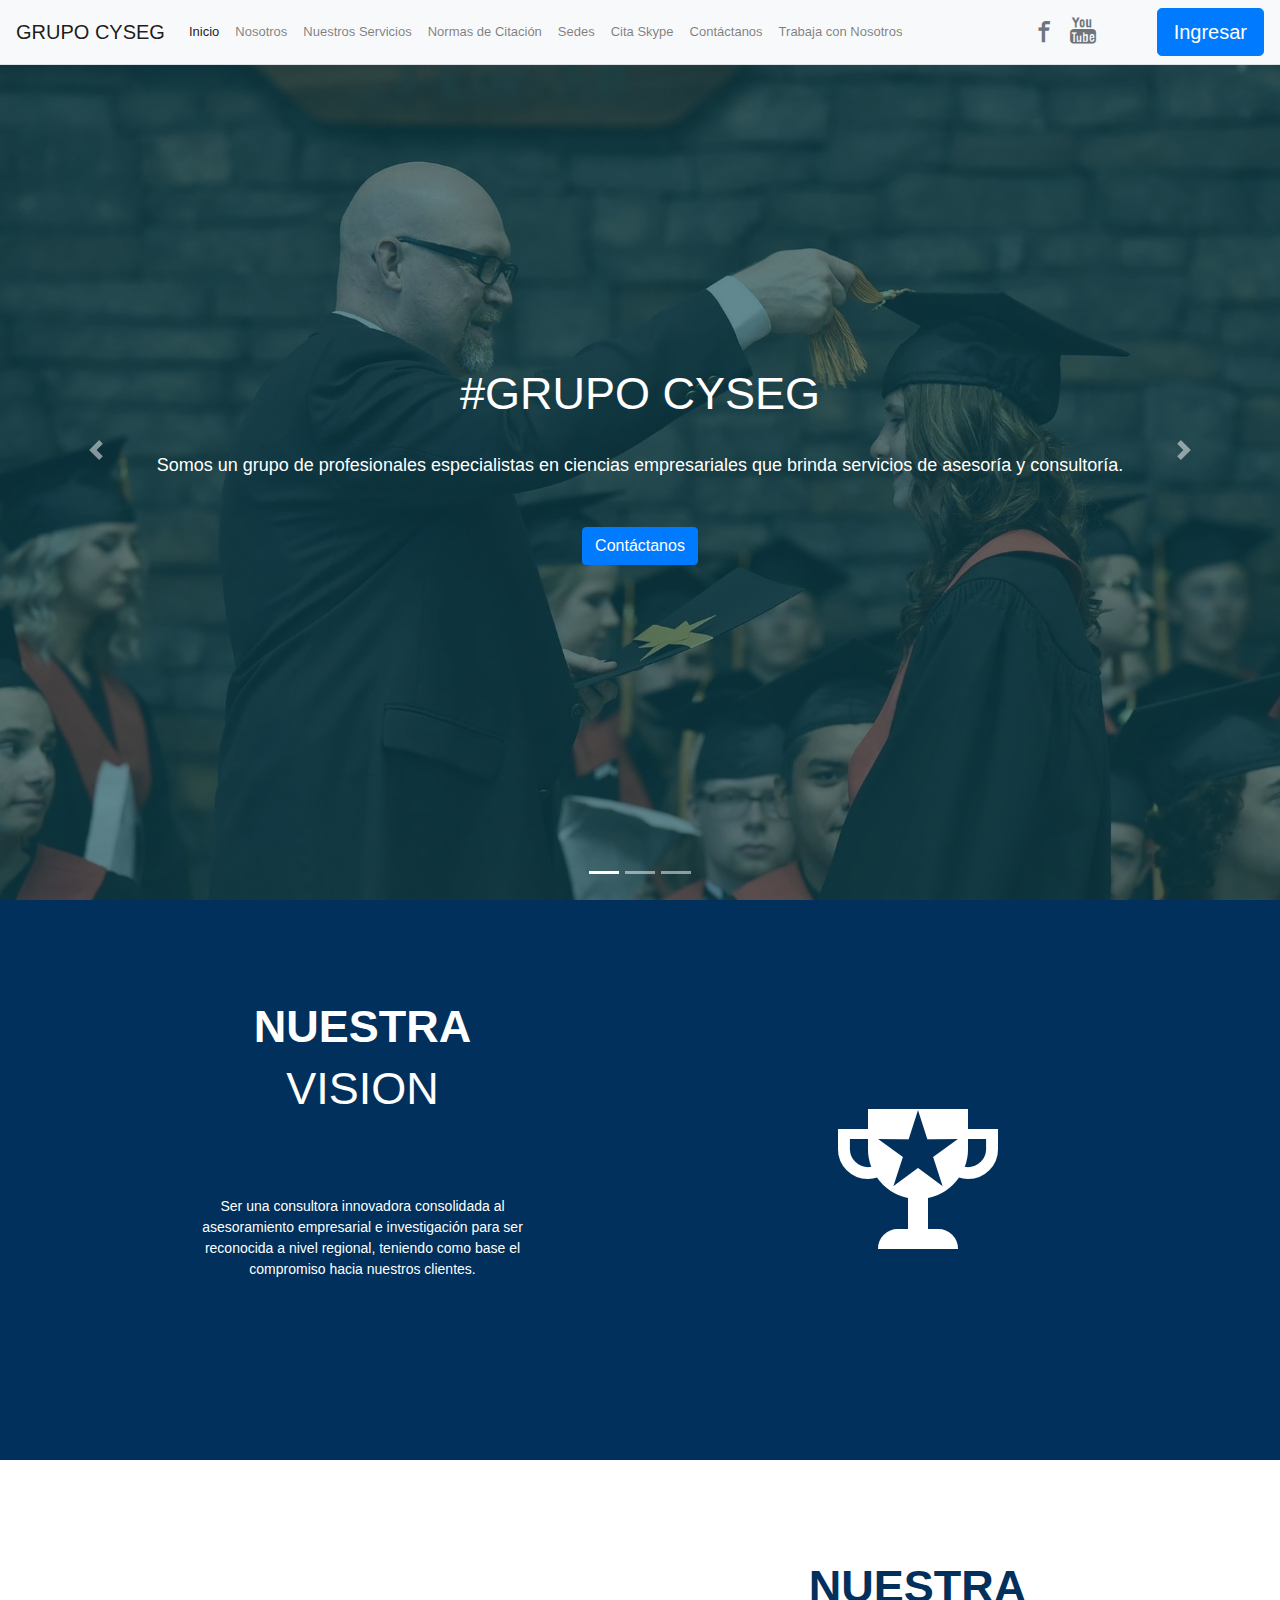
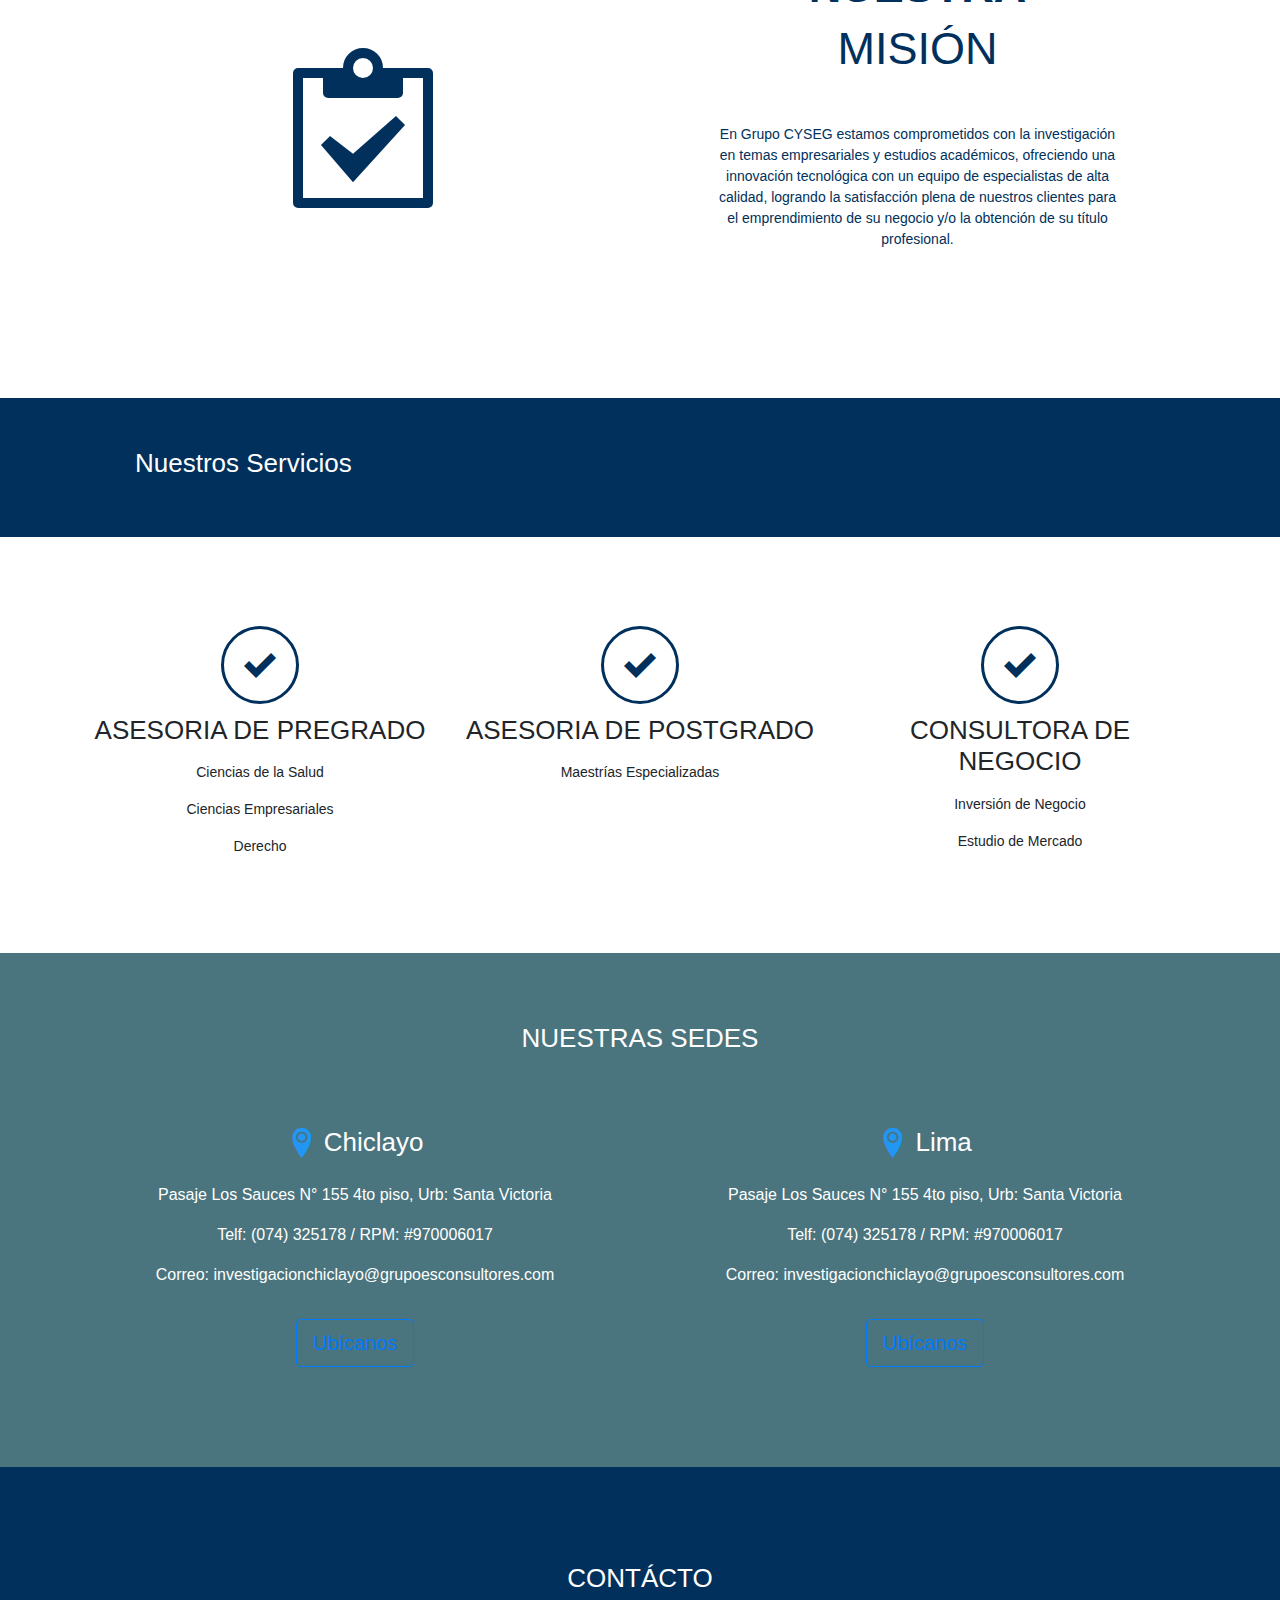
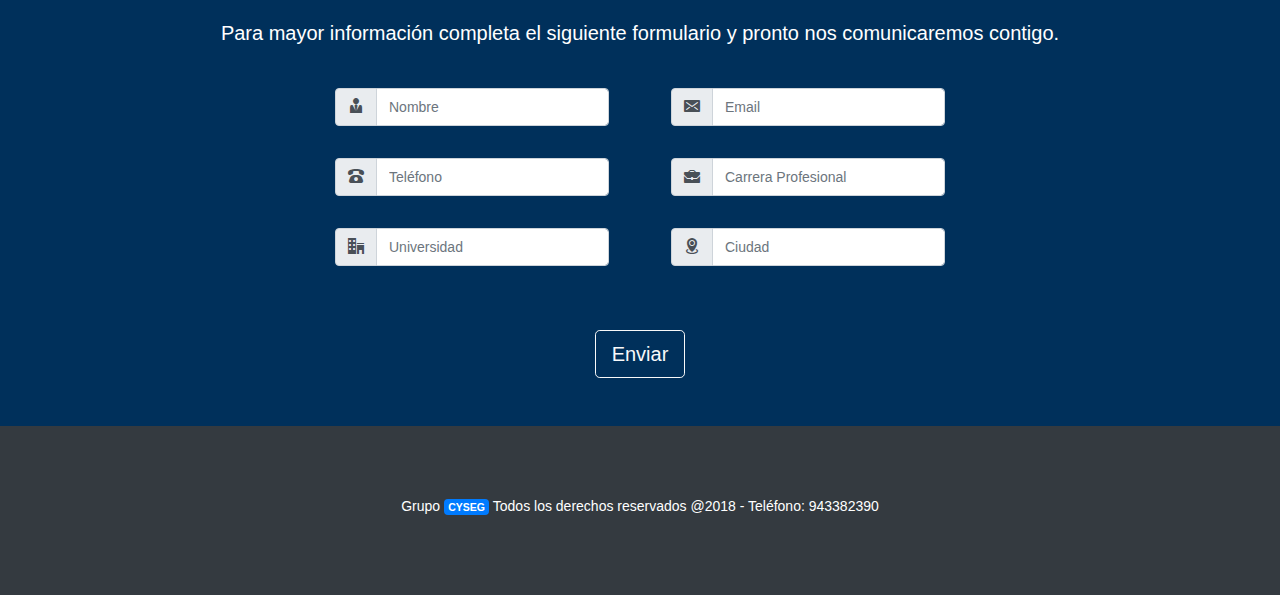
<file: index.html>
<!doctype html>
<html lang="en">
  <head>
    <!-- Required meta tags -->
    <meta charset="utf-8">
    <meta name="viewport" content="width=device-width, initial-scale=1, shrink-to-fit=no">

    <!-- Bootstrap CSS -->
    <link rel="stylesheet" href="resource/css/bootstrap.min.css">
    <link rel="stylesheet" href="resource/css/icons/styles.css">
    <link rel="stylesheet" href="resource/css/core.css">
    <link rel="stylesheet" href="resource/css/colors.css">

    <title>Thesis Consulting</title>
  </head>
  <!-- Body -->
  <body>


    <!-- Modal -->
    <div class="modal fade bd-example-modal-sm" id="exampleModal" tabindex="-1" role="dialog" aria-labelledby="exampleModalLabel" aria-hidden="true">
      <div class="modal-dialog modal-sm" role="document">
        <div class="modal-content">
          <div class="modal-header">
            <h5 class="modal-title w-100">Inicio de Sesión - #CYSEG</h5>
            <button type="button" class="close" data-dismiss="modal" aria-label="Close">
              <span aria-hidden="true">&times;</span>
            </button>
          </div>
          <div class="modal-body">
            <div class="text-center">
              <div class="icon-object border-primary-300 text-primary-300"><i class="icon-reading"></i></div>
              <h6 class="lead text-size-sm">Ingresa tus credenciales</h6>
            </div>

            <form method="POST">
    
                <div class="form-group">
                  <label>Usuario</label>
                  <div class="input-group">
                    <div class="input-group-prepend">
                      <div class="input-group-text"><i class="icon-user-tie"></i></div>
                    </div>
                    <input type="text" class="form-control" id="txtUsuario" placeholder="Usuario">
                  </div>
                </div>

                <div class="form-group">
                  <label>Password</label>
                  <div class="input-group">
                    <div class="input-group-prepend">
                      <div class="input-group-text"><i class="icon-lock"></i></div>
                    </div>
                    <input type="password" class="form-control" id="txtPassword" placeholder="Password">
                  </div>
                </div>

                <div class="text-right">
                  <small><a href="#">¿Olvidaste tu constraseña?</a></small>
                </div>
              
            </form>
          </div>
          <div class="modal-footer">
            <button type="button" class="btn btn-secondary" data-dismiss="modal">Cerrar</button>
            <a class="btn btn-primary" href="ousuario/inicio.html">Ingresar</a>
          </div>
        </div>
      </div>
    </div>
    <!-- End Modal -->



    <!-- Header-->
    <header>
      <nav class="navbar navbar-expand-lg navbar-light bg-light fixed-top border-bottom">
        <a class="navbar-brand" href="#">GRUPO CYSEG</a>
        <button class="navbar-toggler" type="button" data-toggle="collapse" data-target="#navMain" aria-controls="navMain" aria-expanded="false" aria-label="Toggle navigation">
          <span class="navbar-toggler-icon"></span>
        </button>
        <div class="collapse navbar-collapse" id="navMain">
          <ul class="smooth-scroll navbar-nav text-size-xm mr-auto mt-2 mt-lg-0">
            <li class="nav-item active">
              <a class="nav-link" href="index.html">Inicio <span class="sr-only">(current)</span></a>
            </li>
            <li class="nav-item">
              <a data-scroll class="nav-link" href="#Nosotros">Nosotros</a>
            </li>
            <li class="nav-item">
              <a data-scroll class="nav-link" href="#Areas">Nuestros Servicios</a>
            </li>
            <li class="nav-item">
              <a class="nav-link cursor" data-toggle="modal" data-target="#normas" >Normas de Citación</a>
            </li>
            <li class="nav-item">
              <a data-scroll class="nav-link" href="#Sedes">Sedes</a>
            </li>
            <li class="nav-item">
              <a class="nav-link" href="skype.html" target="_blank">Cita Skype</a>
            </li>
            <li class="nav-item">
              <a data-scroll class="nav-link" href="#Contacto">Contáctanos</a>
            </li>
            <li class="nav-item">
              <a class="nav-link" href="#">Trabaja con Nosotros</a>
            </li>
          </ul>

          <form class="form-inline my-2 my-lg-0">
          <!-- Button modal -->
                <div>
                  <a href="#" class="mr-sm-2"><i class="icon-facebook text-size-lg over-f"></i></a>
                  <a href="#" class="mr-sm-2"><i class="icon-youtube3 text-size-lg mr-5 over-y"></i></a>
                  <button type="button" class="btn btn-primary btn-lg" data-toggle="modal" data-target="#exampleModal">
                    Ingresar
                  </button>
                </div>
          <!-- Button modal -->
          </form>
        </div>
      </nav>
    </header>
    <!-- End Header -->


    <!-- Slide -->
    <div id="carouselExampleIndicators" class="carousel slide" data-ride="carousel">
      <ol class="carousel-indicators">
        <li data-target="#carouselExampleIndicators" data-slide-to="0" class="active"></li>
        <li data-target="#carouselExampleIndicators" data-slide-to="1"></li>
        <li data-target="#carouselExampleIndicators" data-slide-to="2"></li>
      </ol>
      <div class="carousel-inner" style="width: 100%;">
        <div class="carousel-item active" style="background: url(resource/img/slide/graduacion5.jpg); background-size: cover; height:auto; width: 100%;">
          <div class="parallax-overlay">

            <div class="d-flex flex-column flex-md-row justify-content-center align-items-center">
              <div class="text-center mtxxl">
                <div class="container">
                  <p class="lead text-white text-size-xxlg">#GRUPO CYSEG</p>
                </div>
                <p class="text-white lead text-size-xsm p-2">Somos un grupo de profesionales especialistas en ciencias empresariales que brinda servicios de asesoría y consultoría.</p>
                <a href="#Contacto" class="btn btn-primary m-4 smooth-scroll">Contáctanos</a>
              </div>
            </div> 
           
          </div>
        </div>


        <div class="carousel-item" style="background: url(resource/img/slide/graduacion2.jpg); background-size: cover; height:auto; width: 100%;">
          <div class="parallax-overlay">

            <div class="d-flex flex-column flex-md-row justify-content-center align-items-center">
              <div class="text-center mtxxl">
                <div class="container">
                  <p class="lead text-white text-size-xxlg">#GRUPO CYSEG</p>
                </div>
                <p class="text-white lead text-size-xsm p-2">Somos un grupo de profesionales especialistas en ciencias empresariales que brinda servicios de asesoría y consultoría.</p>
                <a href="#Contacto" class="btn btn-primary btn-lg m-4 smooth-scroll">Contáctanos</a>
              </div>
            </div> 

          </div>
        </div>
      

        <div class="carousel-item" style="background: url(resource/img/slide/graduacion.jpg); background-size: cover; height:auto; width: 100%;">
          <div class="parallax-overlay">

            <div class="d-flex flex-column flex-md-row justify-content-center align-items-center">
              <div class="text-center mtxxl">
                <div class="container">
                  <p class="lead text-white text-size-xxlg">#GRUPO CYSEG</p>
                </div>
                <p class="text-white lead text-size-xsm p-2">Somos un grupo de profesionales especialistas en ciencias empresariales que brinda servicios de asesoría y consultoría.</p>
                <a href="#Contacto" class="btn btn-primary btn-lg m-4 smooth-scroll">Contáctanos</a>
              </div>
            </div> 

          </div>
        </div>

      </div>
  
      <a class="carousel-control-prev" href="#carouselExampleIndicators" role="button" data-slide="prev">
        <span class="carousel-control-prev-icon" aria-hidden="true"></span>
        <span class="sr-only">Previous</span>
      </a>
      <a class="carousel-control-next" href="#carouselExampleIndicators" role="button" data-slide="next">
        <span class="carousel-control-next-icon" aria-hidden="true"></span>
        <span class="sr-only">Next</span>
      </a>
    </div>
    <!-- End Slide -->


    <!-- Nosotros -->
    <section id="Nosotros" class="w-100">
      <div>
        <div class="row secondary-background p-10">
          <div class="col-md-6">
                <h1 class="text-size-xxlg text-white text-center font-weight-bold">NUESTRA</h1>
                <h1 class="lead text-size-xxlg text-white text-center">VISION</h1>
                <p class="text-center text-size-sm text-white m-8">Ser una consultora innovadora consolidada al asesoramiento empresarial e investigación para ser reconocida a nivel regional, teniendo como base el compromiso hacia nuestros clientes.</p> 
          </div>
          <div class="form-inline col-md-6 text-center justify-content-center">
                 <div class="icon-object2 text-center text-white align-niddle"><i class="icon-trophy3"></i></div>
          </div>
        </div>

        <div class="row p-10">
          <div class="form-inline col-md-6 text-center justify-content-center">
                 <div class="icon-object2 text-center text-p align-niddle"><i class="icon-clipboard2"></i></div>
          </div>
          <div class="col-md-6">
                <h1 class="text-size-xxlg text-p text-center font-weight-bold">NUESTRA</h1>
                <h1 class="lead text-size-xxlg text-p text-center">MISIÓN</h1>
                <div class="container">
                  <p class="text-center text-size-sm text-p m-5">En Grupo CYSEG estamos comprometidos con la investigación en temas empresariales y estudios académicos, ofreciendo una innovación tecnológica con un equipo de especialistas de alta calidad, logrando la satisfacción plena de nuestros clientes para el emprendimiento de su negocio y/o la obtención de su título profesional.</p> 
                </div>
          </div>
        </div>
      </div>
    </section>
    <!-- End Nosotros -->


    <!-- Nouestras Áreas -->
    <div id="Areas" class="row secondary-background">
      <div class="container">
         <div class="col-md-12 text text-white">
            <h4 class="lead text-size-lg">Nuestros Servicios</h4>
         </div>
      </div>
    </div>
    <section  class="areas">
      <div class="container">
        <div class="row">
          <div class="col-md-4 text-center">
            <div class="icon-object text-p"><i class="icon-checkmark"></i></div>
            <h1 class="text-size-lg">ASESORIA DE PREGRADO</h1>
            <p class="text-size-sm font-weight-light mt-3">Ciencias de la Salud</p>
            <p class="text-size-sm font-weight-light">Ciencias Empresariales</p>
            <p class="text-size-sm font-weight-light">Derecho</p>
          </div>
          <div class="col-md-4 text-center">
            <div class="icon-object text-p"><i class="icon-checkmark"></i></div>
            <h1 class="text-size-lg">ASESORIA DE POSTGRADO</h1>
            <p class="text-size-sm font-weight-light mt-3">Maestrías Especializadas</p>
          </div>
          <div class="col-md-4 text-center">
            <div class="icon-object text-p"><i class="icon-checkmark"></i></div>
            <h1 class="text-size-lg">CONSULTORA DE NEGOCIO</h1>
            <p class="text-size-sm font-weight-light mt-3">Inversión de Negocio</p>
            <p class="text-size-sm font-weight-light">Estudio de Mercado</p>
          </div>
        </div>
      </div>
    </section>
    <!-- End Nuestras <div class="col-md-6 mt-5">Áreas -->


    <!-- Modal Normas -->
    <div class="modal fade bd-example-modal-sm" id="normas" tabindex="-1" role="dialog" aria-labelledby="exampleModalLabel" aria-hidden="true">
      <div class="modal-dialog" role="document">
        <div class="modal-content">
          <div class="modal-header">
            <h5 class="modal-title w-100">Normas de Citación</h5>
            <button type="button" class="close" data-dismiss="modal" aria-label="Close">
              <span aria-hidden="true">&times;</span>
            </button>
          </div>

          <div class="modal-body">
            <div class="text-center">
              <div class="icon-object border-primary-300 text-primary-300"><i class="icon-book"></i></div>
              <h6 class="lead text-size-sm mt-4">Para nuestro mejor desempeño en el trabajo, trabajamos con las siguientes normas de citación.</h6>
            </div>
            <div class="container">
              <div class="row mt-5">
                    <div class="col-md-6 col-xs-12">
                       <a href="#"><p class="bg-past1 text-center text-white p-5 nor-hov">APA</p></a>
                    </div>
                    <div class="col-md-6 col-xs-12">
                       <a href="#"><p class="text-center bg-past2 text-white p-5 nor-hov">HARVARD</p></a>
                    </div>
              </div>

              <div class="row mtn">
                    <div class="col-md-6 col-xs-12">
                       <a href="#"><p class="text-center text-white p-5 bg-past3 nor-hov">ISO 9000</p></a>
                    </div>
                    <div class="col-md-6 col-xs-12">
                       <a href="#"><p class="text-center text-white p-5 bg-past4 nor-hov">VANCOUVER</p></a>
                    </div>
              </div>
            </div>

          </div>
          <div class="modal-footer">
            <button type="button" class="btn btn-primary" data-dismiss="modal">Cerrar</button>
          </div>
        </div>
      </div>
    </div>
    <!-- End Modal Normas -->


    <!-- Sedes -->
    <section id="Sedes" class="sedes" style="background: url(resource/img/slide/graduacion2.jpg) fixed; height:auto;"> 
      <div class="parallax-over" style="height:auto;">     
            <div class="container">
                <div class="text-center">
                    <h3 class="text-center text-white font-weight-light padding-sm text-size-lg">NUESTRAS SEDES</h3>
                </div>  
                <div class="row text-center mt-5">               
                  <div class="col-md-6 col-xs-12 text-white font-weight-light mt-4">
                    <h2 class="lead text-size-lg text-white"><i class="icon-location3 text-size-xlg text-primary"></i> Chiclayo</h2>
                    <p class="mt-4">Pasaje Los Sauces N° 155 4to piso, Urb: Santa Victoria</p>
                    <p>Telf: (074) 325178 / RPM: #970006017</p>
                    <p>Correo: investigacionchiclayo@grupoesconsultores.com</p>
                    <button class="btn btn-outline-primary btn-lg mt-3">Ubícanos</button> 
                  </div>          
                  <div class="col-md-6 col-xs-12 text-white font-weight-light mt-4">
                    <h2 class="lead text-size-lg text-white"><i class="icon-location3 text-size-xlg text-primary"></i> Lima</h2>
                    <p class="mt-4">Pasaje Los Sauces N° 155 4to piso, Urb: Santa Victoria</p>
                    <p>Telf: (074) 325178 / RPM: #970006017</p>
                    <p>Correo: investigacionchiclayo@grupoesconsultores.com</p>
                    <button class="btn btn-outline-primary btn-lg mt-3 mb-8">Ubícanos</button> 
                  </div>
              </div>
            </div>
    </section> 
    <!-- Nuestras Sedes -->

    <!-- Contacto -->
    <div id="Contacto" class="container-fluid secondary-background">
            <section class="container py-5">
              <div class="sec-title text-center">
              <h3 class="text-uppercase text-center mb-4 pt-5 text-white lead text-size-lg">CONTÁCTO</h3>
              </div>
              <div class="sec-title text-center">
              <p class="lead text-center mb-4 text-white">Para mayor información completa el siguiente formulario y pronto nos comunicaremos contigo.</p>
              </div>             
              <div class="sec-title text-center">
                <form action="" method="POST" accept-charset="ISO-8859-1" class="form-inline flex-column flex-md-row justify-content-center">
                  <div class="row text-center">
                    <div class="col-lg-6 col-md-6 col-sm-12">
                      <div class="form-group mx-3 my-3 justify-content-center">
                          <div class="input-group">
                            <div class="input-group-prepend">
                              <div class="input-group-text"><i class="icon-user-tie"></i></div>
                            </div>
                            <input type="text" class="form-control" id="txtNombre" placeholder="Nombre">
                          </div>
                      </div>
                    </div>


                    <div class="col-lg-6 col-md-6 col-sm-12">
                      <div class="form-group mx-3 my-3 justify-content-center">
                          <div class="input-group">
                            <div class="input-group-prepend">
                              <div class="input-group-text"><i class="icon-envelop"></i></div>
                            </div>
                            <input type="text" class="form-control" id="txtEmail" placeholder="Email">
                          </div>
                        </div>
                    </div>
                  </div>

                    <div class="row">
                    <div class="col-md-6 col-sm-12">
                      <div class="form-group mx-3 my-3 justify-content-center">
                          <div class="input-group">
                            <div class="input-group-prepend">
                              <div class="input-group-text"><i class="icon-phone"></i></div>
                            </div>
                            <input type="text" class="form-control" id="txtCelular" placeholder="Teléfono">
                          </div>
                      </div>
                    </div>


                    <div class="col-md-6 col-sm-12">
                      <div class="form-group mx-3 my-3 justify-content-center">
                          <div class="input-group">
                            <div class="input-group-prepend">
                              <div class="input-group-text"><i class="icon-briefcase"></i></div>
                            </div>
                            <input type="text" class="form-control" id="txtProfesionak" placeholder="Carrera Profesional">
                          </div>
                        </div>
                    </div>
                  </div>

                  <div class="row">
                    <div class="col-md-6 col-sm-12">
                      <div class="form-group mx-3 my-3 justify-content-center">
                          <div class="input-group">
                            <div class="input-group-prepend">
                              <div class="input-group-text"><i class="icon-office"></i></div>
                            </div>
                            <input type="text" class="form-control" id="txtUniversidad" placeholder="Universidad">
                          </div>
                      </div>
                    </div>


                    <div class="col-md-6 col-sm-12">
                      <div class="form-group mx-3 my-3 justify-content-center">
                          <div class="input-group">
                            <div class="input-group-prepend">
                              <div class="input-group-text"><i class="icon-location4"></i></div>
                            </div>
                            <input type="text" class="form-control" id="txtCiudad" placeholder="Ciudad">
                          </div>
                        </div>
                    </div>
                  </div>
                </form>

                <div class="row mt-5">
                    <div class="col-12 col-xl-12 col-lg-12 col-md-12 col-sm-12">
                      <button class="btn btn-lg btn-outline-light">Enviar</button>
                    </div>
                </div>

               </div>
            </section>
    </div>
    <!-- End Contacto -->


    <!-- Footer -->
    <footer class="container-fluid bg-dark">
      <div class="row text-white py-4 text-white">
        <div class="col-md-12">
          <h6 class="lead text-size-sm text-center p-5">Grupo <span class="badge badge-primary">CYSEG </span> Todos los derechos reservados @2018 - Teléfono: 943382390</h6>
        </div>
      </div>
    </footer>
    <!-- End Footer -->

    <!-- Optional JavaScript -->
    <!-- jQuery first, then Popper.js, then Bootstrap JS -->
    <script src="resource/js/jquery-3.2.1.slim.min.js"></script>
    <script src="resource/js/popper.min.js"></script>
    <script src="resource/js/bootstrap.min.js"></script>
    <script src="resource/js/smooth-scroll.min.js"></script>
    <script>
      var scroll =  new  SmoothScroll ('a[href*="#Nosotros"],a[href*="#Areas"],a[href*="#Sedes"],a[href*="#Contacto"]',{
        speed: 900,
      });
    </script>
  </body>
  <!-- End Body -->
</html>
</file>
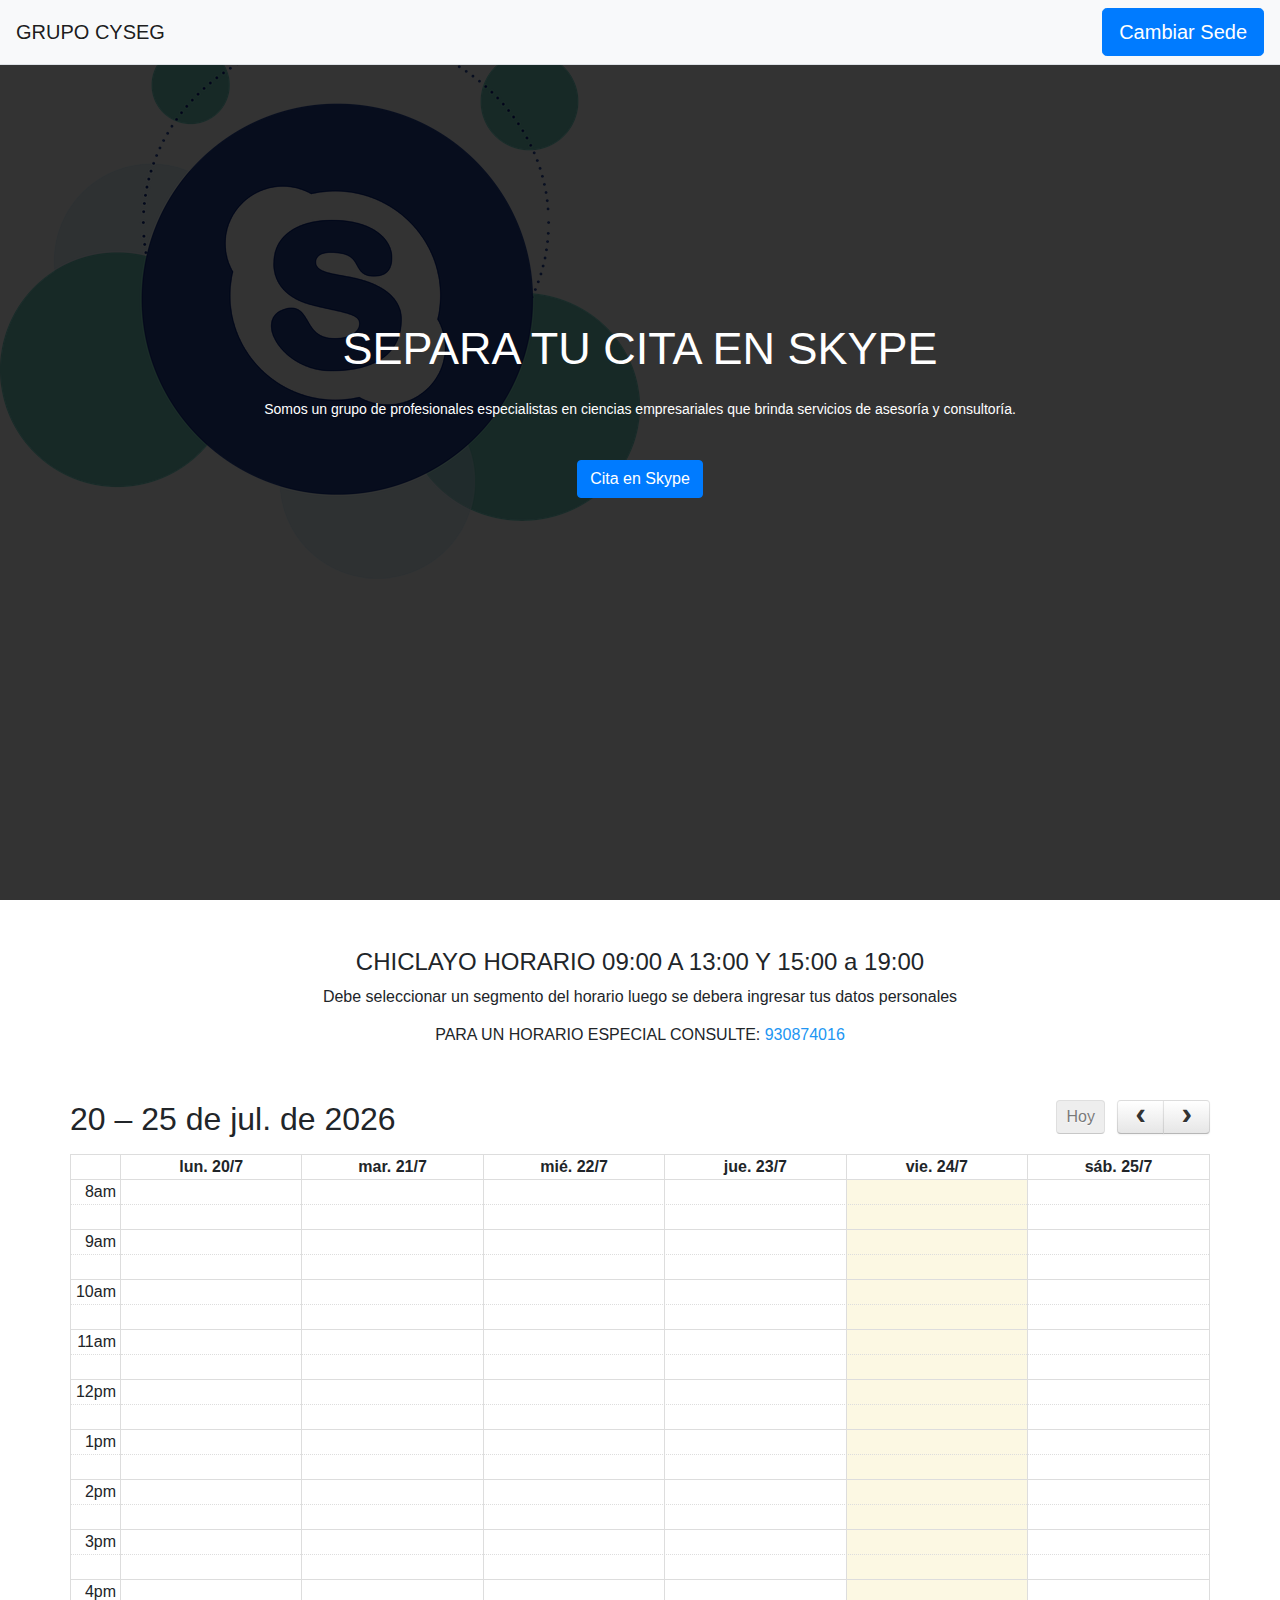
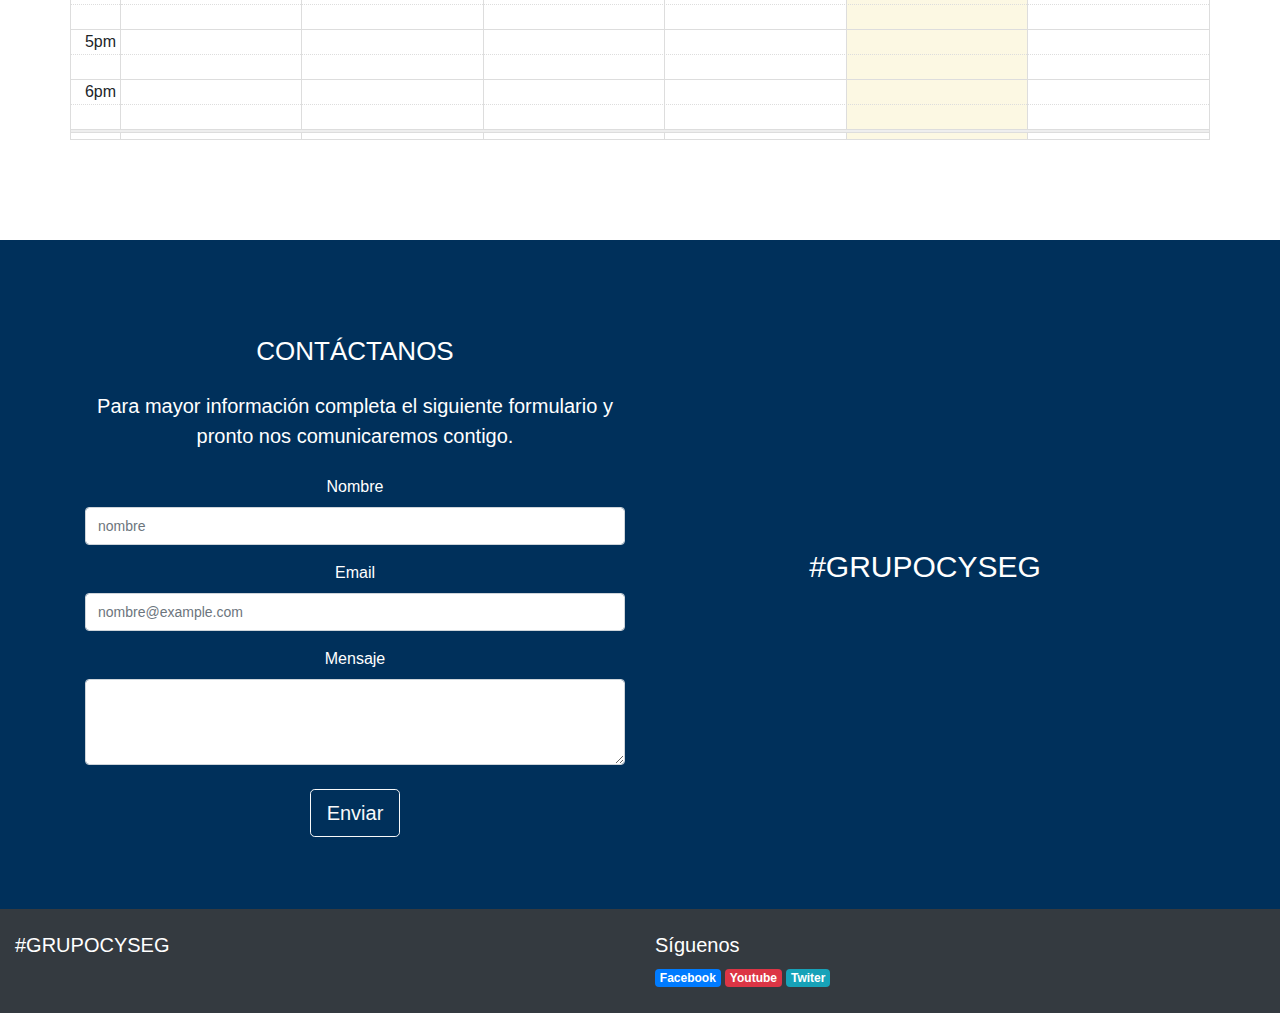
<file: skype.html>
<!doctype html>
<html lang="en">
  <head>
    <!-- Required meta tags -->
    <meta charset="utf-8">
    <meta name="viewport" content="width=device-width, initial-scale=1, shrink-to-fit=no">

    <!-- Bootstrap CSS -->
    <link rel="stylesheet" href="resource/css/bootstrap.min.css">
    <link rel="stylesheet" href="resource/css/icons/styles.css">
    <link rel="stylesheet" href="resource/css/core.css">
    <link rel="stylesheet" href="resource/css/colors.css">
    <link rel='stylesheet' href="resource/css/fullcalendar.css"/>

    <title>Cita Skype</title>
  </head>
  <!-- Body -->
  <body>

    <!-- Modal -->
    <div class="modal fade bd-example-modal-sm" id="modalSkype" tabindex="-1" role="dialog" aria-labelledby="exampleModalLabel" aria-hidden="true">
      <div class="modal-dialog modal-dialog-centered" role="document">
        <div class="modal-content">
          <div class="modal-header">
            <h6 class="text-center w-100 text-size-sm text-primary">Para iniciar escoge una de las sede de Grupo CYSEG</h6>
            <button type="button" class="close" data-dismiss="modal" aria-label="Close">
              <span aria-hidden="true">&times;</span>
            </button>
          </div>
          <div class="modal-body">
            <form method="POST">
                <div class="form-group">
                  <label>Seleccione Sede</label>
                  <div class="input-group">
                        <div class="input-group-prepend">
                            <div class="input-group-text"><i class="icon-location4 text-primary"></i></div>
                        </div>
                        <select class="custom-select" id="selectSede">
                            <option selected>Seleccionar</option>
                            <option value="1">Chiclayo</option>
                            <option value="2">Lima</option>
                        </select>
                  </div>
                </div>
            </form>
          </div>

        </div>
      </div>
    </div>
    <!-- End Modal -->

   <!-- Header-->
    <header>
      <nav class="navbar navbar-expand-lg navbar-light bg-light fixed-top border-bottom">
        <a class="navbar-brand" href="#">GRUPO CYSEG</a>
        <button class="navbar-toggler" type="button" data-toggle="collapse" data-target="#navMain" aria-controls="navMain" aria-expanded="false" aria-label="Toggle navigation">
          <span class="navbar-toggler-icon"></span>
        </button>
        <div class="collapse navbar-collapse" id="navMain">
          <ul class="smooth-scroll navbar-nav text-size-xm mr-auto mt-2 mt-lg-0">
          </ul>
          <form class="form-inline my-2 my-lg-0">
          <!-- Button modal -->
                <div>
                  <button type="button" class="btn btn-primary btn-lg" data-toggle="modal" data-target="#modalSkype">
                    Cambiar Sede
                  </button>
                </div>
          <!-- Button modal -->
          </form>
        </div>
      </nav>
    </header>
    <!-- End Header -->


    <!--Section-->
    <section>
      <div>
          <div class="mx-auto d-block" style="background: url(resource/img/skype2.png) no-repeat fixed; height:100vh; width: 100%;">
          <div class="parallax-overlay2">
            <div class="d-flex flex-column flex-md-row justify-content-center align-items-center">
              <div class="text-center mtxl">
                <div class="container">
                  <p class="text-white text-size-xxlg">SEPARA TU CITA EN SKYPE</p>
                </div>
                <p class="text-white lead text-size-sm">Somos un grupo de profesionales especialistas en ciencias empresariales que brinda servicios de asesoría y consultoría.</p>
                <a href="#titulo" class="btn btn-primary m-4 smooth-scroll">Cita en Skype</a>
              </div>
            </div> 
          </div>
        </div>
      </div>
    </section>
    <!--Section-->


    <!--FullCalendar-->

    <section>
      <div class="container">
        <div class="row flex-column flex-md-row justify-content-center">
          <div class="text-center my-5">
            <h4 id="titulo">CHICLAYO HORARIO 09:00 A 13:00 Y 15:00 a 19:00</h4>
            <p>Debe seleccionar un segmento del horario luego se debera ingresar tus datos personales</p>
            <h6>PARA UN HORARIO ESPECIAL CONSULTE: <span class="text-primary">930874016</span></h6>
          </div>
        </div>
      </div>

      <div class="container mb-8">
        <div class="row">
          <div id="calendar">
            
          </div>
        </div>  
      </div>
    </section>

    <!--End FullCalendar-->


    <!-- Contacto -->
    <div id="Contacto" class="container-fluid secondary-background">
        <section class="container py-5">            
              <div class="sec-title text-center">
                <form class="flex-column flex-md-row justify-content-center">
                  <div class="row text-center">
                    <div class="col-lg-6 col-md-6 col-sm-12">
                        <div class="sec-title text-center">
                            <h4 class="text-uppercase text-center mb-4 pt-5 text-white lead text-size-lg">CONTÁCTANOS</h4>
                        </div>
                        <div class="sec-title text-center">
                            <p class="lead text-center mb-4 text-white">Para mayor información completa el siguiente formulario y pronto nos comunicaremos contigo.</p>
                        </div> 
                        <form>
                          <div class="form-group">
                                <label for="exampleFormControlInput1" class="text-white">Nombre</label>
                                <input type="email" class="form-control" id="txtNombre" placeholder="nombre">
                          </div>
                          <div class="form-group">
                                <label for="exampleFormControlInput1" class="text-white">Email</label>
                                <input type="email" class="form-control" id="txtEmail" placeholder="nombre@example.com">
                          </div>
                          <div class="form-group">
                                <label for="exampleFormControlTextarea1" class="text-white">Mensaje</label>
                                <textarea class="form-control" id="exampleFormControlTextarea1" rows="3"></textarea>
                          </div>
                          <div class="row my-4">
                                <div class="col-12 col-xl-12 col-lg-12 col-md-12 col-sm-12">
                                      <button class="btn btn-lg btn-outline-light">Enviar</button>
                                </div>
                          </div>
                        </form>
                    </div>
                    <div class="form-inline col-lg-6 col-md-6 col-sm-12 justify-content-center">                           
                           <p class="text-size-xl align-middle"><span class="text-size-xlg text-white">#GRUPOCYSEG</span></p>   
                    </div>
                  </div>
                </form>
              </div>
        </section>
    </div>
    <!-- End Contacto -->


    <!-- Footer -->
    <footer class="container-fluid bg-dark">
      <div class="row text-white py-4 text-white">
        <div class="col-md-6">
          <h4 class="lead">#GRUPOCYSEG</h4>
        </div>
        <div class="col-md-6">
          <h4 class="lead">Síguenos</h4>
          <a href="#"><span class="badge badge-primary">Facebook</span></a>
          <a href="#"><span class="badge badge-danger">Youtube</span></a>
          <a href="#"><span class="badge badge-info">Twiter</span></a>
        </div>
      </div>
    </footer>
    <!-- End Footer -->


    <!-- Optional JavaScript -->
    <!-- jQuery first, then Popper.js, then Bootstrap JS -->
    <script src="resource/js/jquery-3.2.1.slim.min.js"></script>
    <script src="resource/js/moment.min.js"></script>
    <script src="resource/js/fullcalendar.js"></script>
    <script src='resource/js/es.js'></script>
    <script src="resource/js/bootstrap.min.js"></script>
    <script src="resource/js/smooth-scroll.min.js"></script>

 
    <script>
      var scroll =  new  SmoothScroll ('a[href*="#titulo"]',{
        speed: 900,
      });

      $('#calendar').fullCalendar({
        minTime: "08:00:00",
        defaultView: 'agendaWeek',
        locale: 'es',
        allDaySlot: false,
        maxTime: "19:00:00",
        themeSystem: 'standard',
        hiddenDays: [0],
        height:640,
        dayClick: function() {
          $("#modalSkype").modal();
        }
      });
    </script>
  </body>
  <!-- End Body -->
</html>
</file>
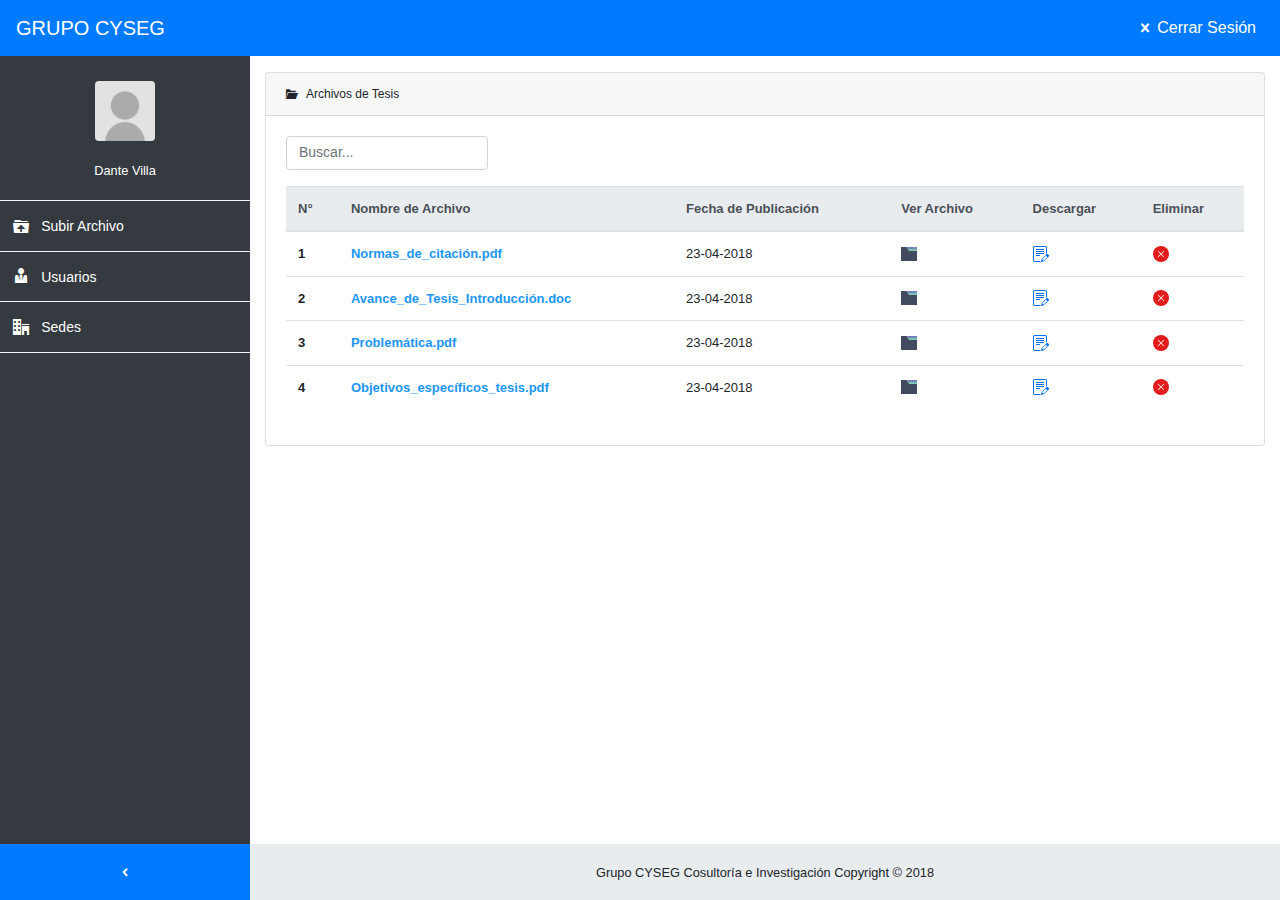
<file: admin/inicio.html>
<!DOCTYPE html>
<html lang="en">
<head>
	  <!-- Required meta tags -->
    <meta charset="utf-8">
    <meta name="viewport" content="width=device-width, initial-scale=1, shrink-to-fit=no">

    <!-- Bootstrap CSS -->
    <link rel="stylesheet" href="../resource/css/bootstrap.min.css">
    <link rel="stylesheet" href="../resource/css/icons/styles.css">
    <link rel="stylesheet" href="../resource/css/core.css">
    <link rel="stylesheet" href="../resource/css/colors.css">

    <title>Thesis Consulting</title>
</head>
<!-- Body -->
<body class="fixed-nav sticky-footer bg-dark" id="page-top">
	<header>

		<!-- Logout Modal-->
		<div class="modal fade bd-example-modal-sm" id="ModalLog" tabindex="-1" role="dialog" aria-labelledby="exampleModalLabel" aria-hidden="true">
		    <div class="modal-dialog modal-sm" role="document">
		      <div class="modal-content">
		        <div class="modal-header">
		          <h5 class="modal-title" id="exampleModalLabel">#CYSGE</h5>
		          <button class="close" type="button" data-dismiss="modal" aria-label="Close">
		            <span aria-hidden="true">×</span>
		          </button>
		        </div>
		        <div class="modal-body lead text-size-sm">¿Estás seguro de cerrar sesión?</div>
		        <div class="modal-footer">
		          <button class="btn btn-secondary" type="button" data-dismiss="modal">Cancelar</button>
		          <a class="btn btn-primary" href="../index.html">Cerrar sesión</a>
		        </div>
		      </div>
		    </div>
		</div>
		<!-- End Logout Modal-->

		<!-- Modal Eliminar-->
		<div class="modal fade bd-example-modal-sm" id="ModalDeleteFile" tabindex="-1" role="dialog" aria-labelledby="exampleModal" aria-hidden="true">
		    <div class="modal-dialog modal-dialog-centered" role="document">
		      <div class="modal-content">
		        <div class="modal-header">
		          <h5 class="modal-title" id="exampleModal">Eliminar Archivo</h5>
		          <button class="close" type="button" data-dismiss="modal" aria-label="Close">
		            <span aria-hidden="true">×</span>
		          </button>
		        </div>
		        <div class="modal-body lead text-size-sm">¿Estás seguro de eliminar este archivo?</div>
		        <div class="modal-footer">
		          <button class="btn btn-secondary" type="button" data-dismiss="modal">Cancelar</button>
		          <a class="btn btn-danger" href="#">Eliminar</a>
		        </div>
		      </div>
		    </div>
		</div>
		<!-- End Modal Eliminar-->


		<!-- Nav-->
		<nav class="navbar navbar-expand-lg navbar-dark fixed-top bg-primary text-white" id="mainNav">
		    <a class="navbar-brand text-white" href="inicio.html">GRUPO CYSEG</a>
		    <button class="navbar-toggler navbar-toggler-right" type="button" data-toggle="collapse" data-target="#navbarResponsive" aria-controls="navbarResponsive" aria-expanded="false" aria-label="Toggle navigation">
		    <span class="navbar-toggler-icon"></span>
		    </button>

		    <div class="collapse navbar-collapse" id="navbarResponsive">
		      <ul class="navbar-nav navbar-sidenav" id="exampleAccordion"> 
		        <div id="perfil-data" class="text-center">       	       
		            <img src="../resource/img/vectorProfile.jpg" class="rounded mx-auto d-block"/>
		            <span class="name lead">Dante Villa</span>
		        </div>

		        <li class="nav-item">
		          <a class="nav-link" href="inicio.html">
		            <i class="icon-folder-upload"></i>
		            <span class="nav-link-text lead text-size-sm ml-2">Subir Archivo</span>
		          </a>
		        </li>

		        <li class="nav-item">
		          <a class="nav-link" href="usuarios.html">
		            <i class="icon-user-tie"></i>
		            <span class="nav-link-text lead text-size-sm ml-2">Usuarios</span>
		          </a>
		        </li>

		        <li class="nav-item">
		          <a class="nav-link" href="oficinas.html">
		            <i class="icon-office"></i>
		            <span class="nav-link-text lead text-size-sm ml-2">Sedes</span>
		          </a>
		        </li>

		      </ul>

		      <ul class="navbar-nav sidenav-toggler">
		        <li class="nav-item">
		          <a class="nav-link text-center" id="sidenavToggler">
		            <i class="icon-arrow-left22"></i>
		          </a>
		        </li>
		      </ul>

		      <ul class="navbar-nav ml-auto">
		        <li class="nav-item">
		          <a class="nav-link text-white" data-toggle="modal" data-target="#ModalLog"><i class="icon-cross"></i> Cerrar Sesión</a>
		        </li>
		      </ul>

		    </div>
		</nav>
  		<!-- End Nav-->



  		<!--Cuerpo-->
	    <div class="content-wrapper">
	        <div class="container-fluid">
	            <div class="card mb-3">
	                <div class="card-header text-size-ssm"><i class="icon-folder-open mr-2 text-size-ssm"></i>Archivos de Tesis</div>
	                <div class="card-body">

	                	<!--Search-->
	                	<div>
	                		<form class="form-inline mb-3">
   								 <input class="form-control mr-sm-2 text-size-xm" type="search" placeholder="Buscar..." aria-label="Search">
  							</form>
	                	</div>
						<!--End Search-->

						<div class="table-responsive-lg">
		                	<table class="table text-size-xm">
							  <thead class="thead-light">
							    <tr>
							      <th scope="col">N°</th>
							      <th scope="col">Nombre de Archivo</th>
							      <th scope="col">Fecha de Publicación</th>
							      <th scope="col">Ver Archivo</th>
							      <th scope="col">Descargar</th>
							      <th scope="col">Eliminar</th>
							    </tr>
							  </thead>
							  <tbody class="lead text-size-xm">
							    <tr>
							      <th scope="row">1</th>
							      <td class="text-primary font-weight-bold">Normas_de_citación.pdf</td>
							      <td>23-04-2018</td>
							      <td><img class="icon-t cursor" src="../resource/img/iconos/archivo.svg" alt="Ver"></td>
							      <td><img class="icon-t cursor" src="../resource/img/iconos/editar.svg" alt="Editar"></td>
							      <td><img class="icon-t cursor" src="../resource/img/iconos/borrar.svg" alt="Eliminar" data-toggle="modal" data-target="#ModalDeleteFile"></td>
							    </tr>
							    <tr>
							      <th scope="row">2</th>
							      <td class="text-primary font-weight-bold">Avance_de_Tesis_Introducción.doc</td>
							      <td>23-04-2018</td>
							   	  <td><img class="icon-t cursor" src="../resource/img/iconos/archivo.svg" alt="Ver"></td>
							      <td><img class="icon-t cursor" src="../resource/img/iconos/editar.svg" alt="Editar"></td>
							      <td><img class="icon-t cursor" src="../resource/img/iconos/borrar.svg" alt="Eliminar" data-toggle="modal" data-target="#ModalDeleteFile"></td>
							    </tr>
							    <tr>
							      <th scope="row">3</th>
							      <td class="text-primary font-weight-bold">Problemática.pdf</td>
							      <td>23-04-2018</td>
							      <td><img class="icon-t cursor" src="../resource/img/iconos/archivo.svg" alt="Ver"></td>
							      <td><img class="icon-t cursor" src="../resource/img/iconos/editar.svg" alt="Editar"></td>
							      <td><img class="icon-t cursor" src="../resource/img/iconos/borrar.svg" alt="Eliminar" data-toggle="modal" data-target="#ModalDeleteFile"></td>
							    </tr>
							    <tr>
							      <th scope="row">4</th>
							      <td class="text-primary font-weight-bold">Objetivos_específicos_tesis.pdf</td>
							      <td>23-04-2018</td>
							 	  <td><img class="icon-t cursor" src="../resource/img/iconos/archivo.svg" alt="Ver"></td>
							      <td><img class="icon-t cursor" src="../resource/img/iconos/editar.svg" alt="Editar"></td>
							      <td><img class="icon-t cursor" src="../resource/img/iconos/borrar.svg" alt="Eliminar" data-toggle="modal" data-target="#ModalDeleteFile"></td>
							    </tr>
							  </tbody>
							</table>
		  				</div>
	                </div>
	            </div>
	        </div>
	    </div>
    	<!--End Cuerpo-->


	</header>

		<!--Footer-->
	    <footer class="sticky-footer">
	      <div class="container">
	        <div class="text-center">
	          <small>Grupo CYSEG Cosultoría e Investigación Copyright © 2018</small>
	        </div>
	      </div>
	    </footer>
	    <!--FinFooter-->

		<!-- Optional JavaScript -->
	    <!-- jQuery first, then Popper.js, then Bootstrap JS -->
	    <script src="../resource/js/jquery-3.2.1.slim.min.js"></script>
	    <script src="../resource/js/popper.min.js"></script>
	    <script src="../resource/js/bootstrap.min.js"></script>
	    <script src="../resource/js/nav.js"></script>
</body>
<!-- End Body -->
</html>
</file>
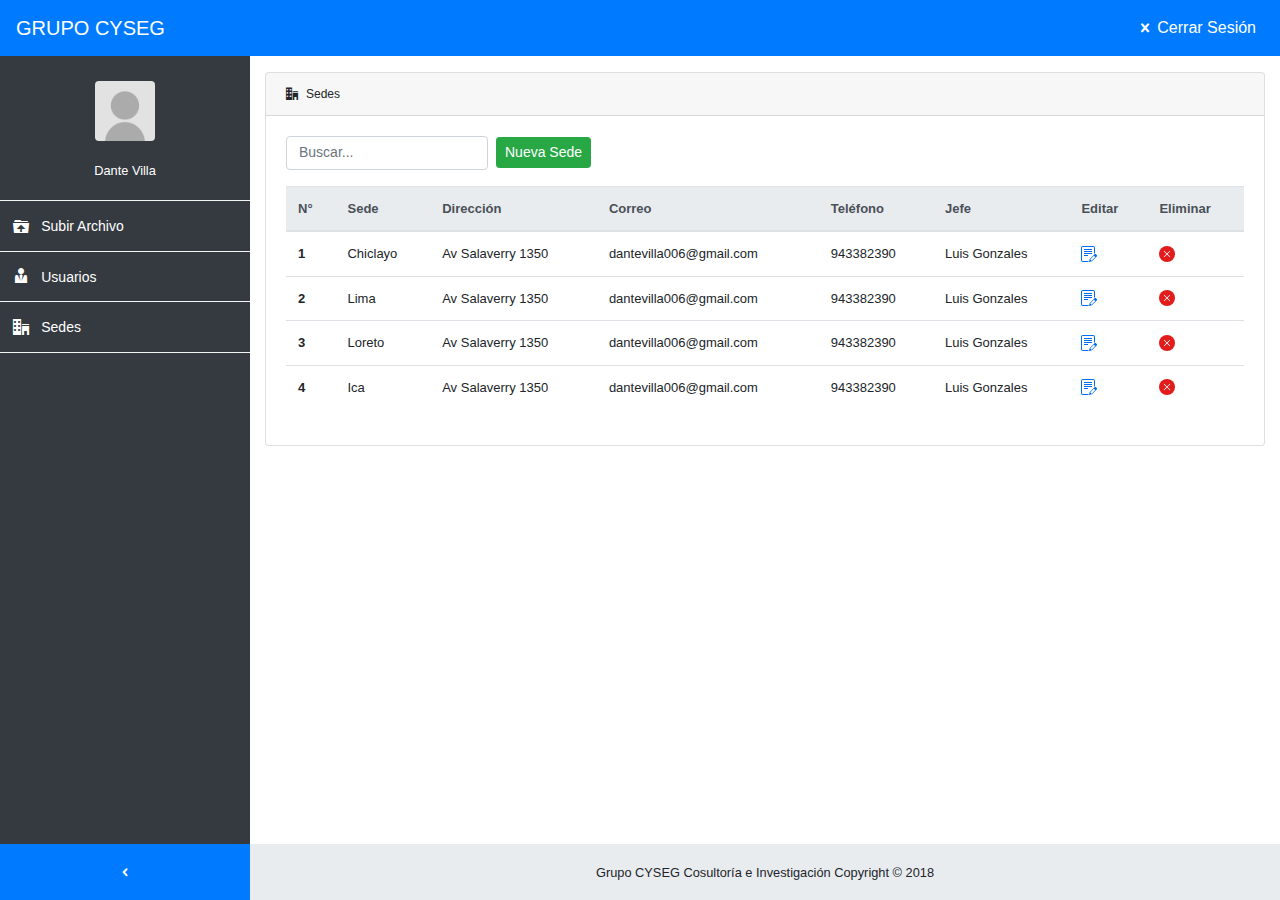
<file: admin/oficinas.html>
<!DOCTYPE html>
<html lang="en">
<head>
	  <!-- Required meta tags -->
    <meta charset="utf-8">
    <meta name="viewport" content="width=device-width, initial-scale=1, shrink-to-fit=no">

    <!-- Bootstrap CSS -->
    <link rel="stylesheet" href="../resource/css/bootstrap.min.css">
    <link rel="stylesheet" href="../resource/css/icons/styles.css">
    <link rel="stylesheet" href="../resource/css/core.css">
    <link rel="stylesheet" href="../resource/css/colors.css">

    <title>Thesis Consulting</title>
</head>
<!-- Body -->
<body class="fixed-nav sticky-footer bg-dark" id="page-top">
	<header>

		<!-- Logout Modal-->
		<div class="modal fade bd-example-modal-sm" id="ModalLog" tabindex="-1" role="dialog" aria-labelledby="exampleModalLabel" aria-hidden="true">
		    <div class="modal-dialog modal-sm" role="document">
		      <div class="modal-content">
		        <div class="modal-header">
		          <h5 class="modal-title" id="exampleModalLabel">#CYSGE</h5>
		          <button class="close" type="button" data-dismiss="modal" aria-label="Close">
		            <span aria-hidden="true">×</span>
		          </button>
		        </div>
		        <div class="modal-body lead text-size-sm">¿Estás seguro de cerrar sesión?</div>
		        <div class="modal-footer">
		          <button class="btn btn-secondary" type="button" data-dismiss="modal">Cancelar</button>
		          <a class="btn btn-primary" href="../index.html">Cerrar sesión</a>
		        </div>
		      </div>
		    </div>
		</div>
		<!-- End Logout Modal-->

		<!-- Modal Eliminar-->
		<div class="modal fade bd-example-modal-sm" id="ModalDeleteOfi" tabindex="-1" role="dialog" aria-labelledby="exampleModal" aria-hidden="true">
		    <div class="modal-dialog modal-dialog-centered" role="document">
		      <div class="modal-content">
		        <div class="modal-header">
		          <h5 class="modal-title" id="exampleModal">Eliminar Sede</h5>
		          <button class="close" type="button" data-dismiss="modal" aria-label="Close">
		            <span aria-hidden="true">×</span>
		          </button>
		        </div>
		        <div class="modal-body lead text-size-sm">¿Estás seguro de eliminar esta Sede?</div>
		        <div class="modal-footer">
		          <button class="btn btn-secondary" type="button" data-dismiss="modal">Cancelar</button>
		          <a class="btn btn-danger" href="#">Eliminar</a>
		        </div>
		      </div>
		    </div>
		</div>
		<!-- End Modal Eliminar-->

		<!-- Modal Sede -->
	    <div class="modal fade bd-example-modal-sm" id="modalSede" tabindex="-1" role="dialog" aria-labelledby="exampleModalLabel" aria-hidden="true">
	      <div class="modal-dialog modal-lg" role="document">
	        <div class="modal-content">
	          <div class="modal-header">
	            <h5 class="modal-title w-100">Registro de Sede</h5>
	            <button type="button" class="close" data-dismiss="modal" aria-label="Close">
	              <span aria-hidden="true">&times;</span>
	            </button>
	          </div>
	          <div class="modal-body mx-2">

 				<div class="text-center">
             		<div class="icon-object border-primary-300 text-primary-300 mb-4"><i class="icon-office"></i></div>
            	</div>

	          	<!-- Formulario Sede-->
	          	<form>
				  <div class="row mb-3">
				    <div class="col">
				      	<div class="input-group">
                    		<div class="input-group-prepend">
                      			<div class="input-group-text"><i class="icon-location3"></i></div>
                    		</div>
                    		<select class="custom-select" id="selectDepa">
							    <option selected>Seleccione Departamento...</option>
							    <option value="1">Lambayeque</option>
							    <option value="2">Lima</option>
							</select>
                  		</div>
				    </div>
				    <div class="col-md-6 col-sm-12 m-resp">
				      	<div class="input-group">
                    		<div class="input-group-prepend">
                      			<div class="input-group-text"><i class="icon-envelop"></i></div>
                    		</div>
                    		<input type="text" class="form-control" id="txtCorreo" placeholder="Correo">
                  		</div>
				    </div>
				  </div>

				  <div class="row mb-3">
				    <div class="col">
				      	<div class="input-group">
                    		<div class="input-group-prepend">
                      			<div class="input-group-text"><i class="icon-location4"></i></div>
                    		</div>
                    		<select class="custom-select" id="selectProvincia">
							    <option selected>Seleccione Provincia...</option>
							    <option value="1">Chiclayo</option>
							    <option value="2">Ferreñafe</option>
							</select>
                  		</div>
				    </div>
				    <div class="col-md-6 col-sm-12 m-resp">
				      	<div class="input-group">
                    		<div class="input-group-prepend">
                      			<div class="input-group-text"><i class="icon-phone"></i></div>
                    		</div>
                    		<input type="text" class="form-control" id="txtTelefono" placeholder="Telefono">
                  		</div>
				    </div>
				  </div>

				  <div class="row mb-3">
				    <div class="col">
				      	<div class="input-group">
                    		<div class="input-group-prepend">
                      			<div class="input-group-text"><i class="icon-location4"></i></div>
                    		</div>
                    		<select class="custom-select" id="selectProvincia">
							    <option selected>Seleccione Distrito...</option>
							    <option value="1">Chiclayo</option>
							    <option value="2">Pueblo Nuevo</option>
							</select>
                  		</div>
				    </div>
				    <div class="col-md-6 col-sm-12 m-resp">
				      	<div class="input-group">
                    		<div class="input-group-prepend">
                      			<div class="input-group-text"><i class="icon-user-tie"></i></div>
                    		</div>               
							<select class="custom-select" id="selectJefe">
							    <option selected>Seleccione Jefe...</option>
							    <option value="1">Dante Villa</option>
							    <option value="2">Luis Gonzales</option>
							</select>
                  		</div>
				    </div>
				  </div>

				  <div class="row mb-3">
				    <div class="col">
				      	<div class="input-group">
                    		<div class="input-group-prepend">
                      			<div class="input-group-text"><i class="icon-office"></i></div>
                    		</div>
                    		<input type="text" class="form-control" id="txtDireccion" placeholder="Direccion">
                  		</div>
				    </div>
				    <div class="col-md-6 col-sm-12 m-resp">
				      	<!-- Add Option-->
				    </div>
				  </div>
				  
				</form>
				<!-- End Formulario Sede-->
	          </div>
	          <div class="modal-footer">
	            <button type="button" class="btn btn-secondary" data-dismiss="modal">Cancelar</button>
	            <a class="btn btn-success" href="#">Registrar</a>
	          </div>
	        </div>
	      </div>
	    </div>
    	<!-- End Modal Sede-->


		<!-- Nav-->
		<nav class="navbar navbar-expand-lg navbar-dark fixed-top bg-primary text-white" id="mainNav">
		    <a class="navbar-brand text-white" href="inicio.html">GRUPO CYSEG</a>
		    <button class="navbar-toggler navbar-toggler-right" type="button" data-toggle="collapse" data-target="#navbarResponsive" aria-controls="navbarResponsive" aria-expanded="false" aria-label="Toggle navigation">
		    <span class="navbar-toggler-icon"></span>
		    </button>

		    <div class="collapse navbar-collapse" id="navbarResponsive">
		      <ul class="navbar-nav navbar-sidenav" id="exampleAccordion"> 
		        <div id="perfil-data" class="text-center">       	       
		            <img src="../resource/img/vectorProfile.jpg" class="rounded mx-auto d-block"/>
		            <span class="name lead">Dante Villa</span>
		        </div>

		        <li class="nav-item">
		          <a class="nav-link" href="inicio.html">
		            <i class="icon-folder-upload"></i>
		            <span class="nav-link-text lead text-size-sm ml-2">Subir Archivo</span>
		          </a>
		        </li>

		        <li class="nav-item">
		          <a class="nav-link" href="usuarios.html">
		            <i class="icon-user-tie"></i>
		            <span class="nav-link-text lead text-size-sm ml-2">Usuarios</span>
		          </a>
		        </li>

		        <li class="nav-item">
		          <a class="nav-link" href="oficinas.html">
		            <i class="icon-office"></i>
		            <span class="nav-link-text lead text-size-sm ml-2">Sedes</span>
		          </a>
		        </li>

		      </ul>

		      <ul class="navbar-nav sidenav-toggler">
		        <li class="nav-item">
		          <a class="nav-link text-center" id="sidenavToggler">
		            <i class="icon-arrow-left22"></i>
		          </a>
		        </li>
		      </ul>

		      <ul class="navbar-nav ml-auto">
		        <li class="nav-item">
		          <a class="nav-link text-white" data-toggle="modal" data-target="#ModalLog"><i class="icon-cross"></i> Cerrar Sesión</a>
		        </li>
		      </ul>

		    </div>
		</nav>
  		<!-- End Nav-->



  		<!--Cuerpo-->
	    <div class="content-wrapper">
	        <div class="container-fluid">
	            <div class="card mb-3">
	                <div class="card-header text-size-ssm"><i class="icon-office mr-2 text-size-ssm"></i>Sedes</div>
	                <div class="card-body">

	                	<!--Search-->
	                	<div>
	                		<form class="form-inline mb-3">
   								 <input class="form-control mr-sm-2 text-size-xm" type="search" placeholder="Buscar..." aria-label="Search">
   								 <button type="button" class="btn btn-success btn-sm" data-toggle="modal" data-target="#modalSede">Nueva Sede</button>
  							</form>
	                	</div>
						<!--End Search-->

						<div class="table-responsive-lg">
		                	<table class="table text-size-xm">
							  <thead class="thead-light">
							    <tr>
							      <th scope="col">N°</th>
							      <th scope="col">Sede</th>
							      <th scope="col">Dirección</th>
							      <th scope="col">Correo</th>
							      <th scope="col">Teléfono</th>
							      <th scope="col">Jefe</th>
							      <th scope="col">Editar</th>
							      <th scope="col">Eliminar</th>
							    </tr>
							  </thead>
							  <tbody class="lead text-size-xm">
							    <tr>
							      <th scope="row">1</th>
							      <td>Chiclayo</td>
							      <td>Av Salaverry 1350</td>
							      <td>dantevilla006@gmail.com</td>
							      <td>943382390</td>
							      <td>Luis Gonzales</td>
							      <td><img class="icon-t cursor" src="../resource/img/iconos/editar.svg" alt="Editar"></td>
							      <td><img class="icon-t cursor" src="../resource/img/iconos/borrar.svg" alt="Eliminar" data-toggle="modal" data-target="#ModalDeleteOfi"></td>
							    </tr>
							    <tr>
							      <th scope="row">2</th>
							      <td>Lima</td>
							      <td>Av Salaverry 1350</td>
							      <td>dantevilla006@gmail.com</td>
							      <td>943382390</td>
							      <td>Luis Gonzales</td>
							      <td><img class="icon-t cursor" src="../resource/img/iconos/editar.svg" alt="Editar"></td>
							      <td><img class="icon-t cursor" src="../resource/img/iconos/borrar.svg" alt="Eliminar" data-toggle="modal" data-target="#ModalDeleteOfi"></td>
							    </tr>
							    <tr>
							      <th scope="row">3</th>
							      <td>Loreto</td>
							      <td>Av Salaverry 1350</td>
							      <td>dantevilla006@gmail.com</td>
							      <td>943382390</td>
							      <td>Luis Gonzales</td>
							      <td><img class="icon-t cursor" src="../resource/img/iconos/editar.svg" alt="Editar"></td>
							      <td><img class="icon-t cursor" src="../resource/img/iconos/borrar.svg" alt="Eliminar" data-toggle="modal" data-target="#ModalDeleteOfi"></td>
							    </tr>
							    <tr>
							      <th scope="row">4</th>
							      <td>Ica</td>
							      <td>Av Salaverry 1350</td>
							      <td>dantevilla006@gmail.com</td>
							      <td>943382390</td>
							      <td>Luis Gonzales</td>
	 							  <td><img class="icon-t cursor" src="../resource/img/iconos/editar.svg" alt="Editar"></td>
							      <td><img class="icon-t cursor" src="../resource/img/iconos/borrar.svg" alt="Eliminar" data-toggle="modal" data-target="#ModalDeleteOfi"></td>
							    </tr>
							  </tbody>
							</table>
		  				</div>	      

	              
	                </div>
	            </div>
	        </div>
	    </div>
    	<!--End Cuerpo-->


	</header>

		<!--Footer-->
	    <footer class="sticky-footer">
	      <div class="container">
	        <div class="text-center">
	          <small>Grupo CYSEG Cosultoría e Investigación Copyright © 2018</small>
	        </div>
	      </div>
	    </footer>
	    <!--FinFooter-->

		<!-- Optional JavaScript -->
	    <!-- jQuery first, then Popper.js, then Bootstrap JS -->
	    <script src="../resource/js/jquery-3.2.1.slim.min.js"></script>
	    <script src="../resource/js/popper.min.js"></script>
	    <script src="../resource/js/bootstrap.min.js"></script>
	    <script src="../resource/js/nav.js"></script>
</body>
<!-- End Body -->
</html>
</file>
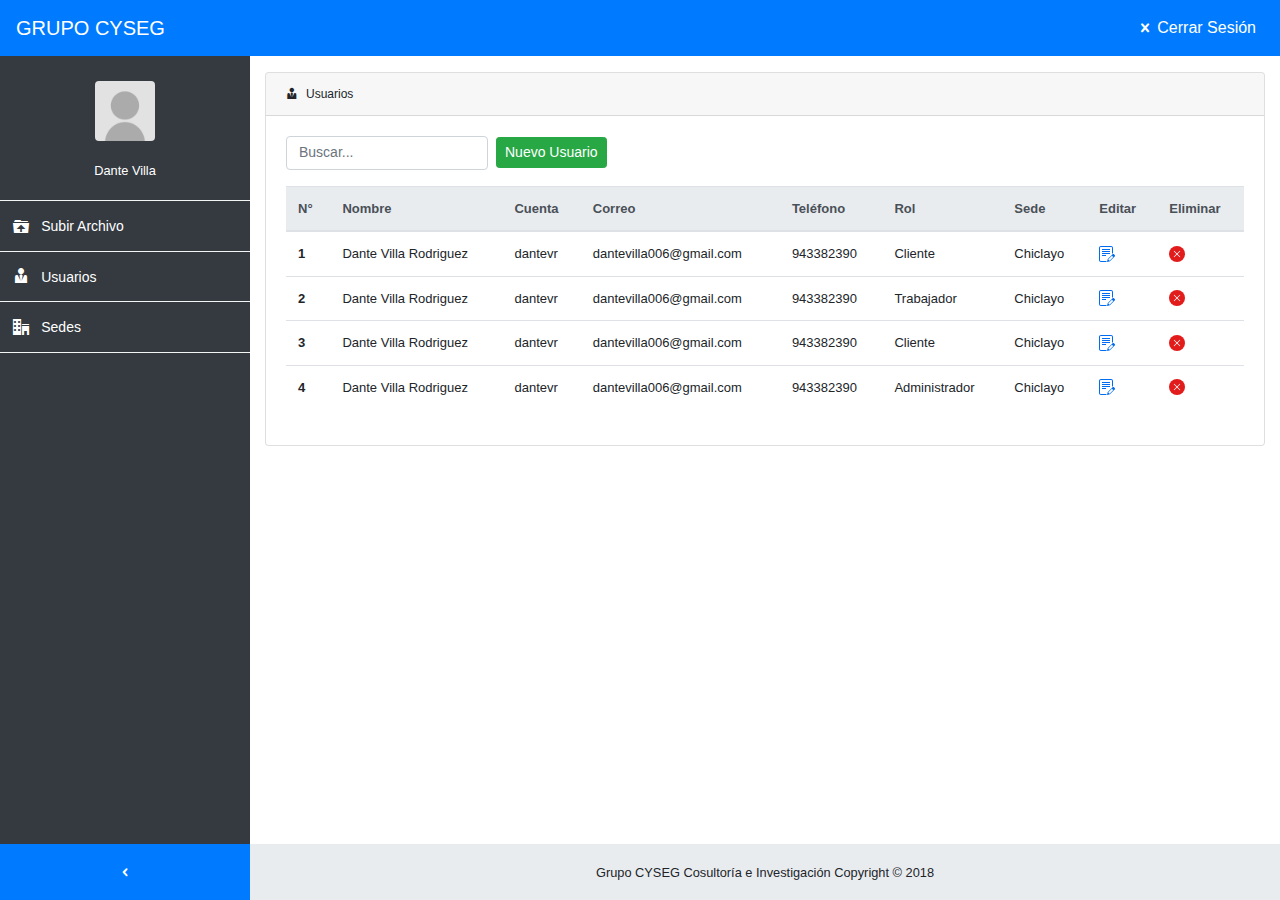
<file: admin/usuarios.html>
<!DOCTYPE html>
<html lang="en">
<head>
	  <!-- Required meta tags -->
    <meta charset="utf-8">
    <meta name="viewport" content="width=device-width, initial-scale=1, shrink-to-fit=no">

    <!-- Bootstrap CSS -->
    <link rel="stylesheet" href="../resource/css/bootstrap.min.css">
    <link rel="stylesheet" href="../resource/css/icons/styles.css">
    <link rel="stylesheet" href="../resource/css/core.css">
    <link rel="stylesheet" href="../resource/css/colors.css">

    <title>Thesis Consulting</title>
</head>
<!-- Body -->
<body class="fixed-nav sticky-footer bg-dark" id="page-top">
	<header>

		<!-- Logout Modal-->
		<div class="modal fade bd-example-modal-sm" id="ModalLog" tabindex="-1" role="dialog" aria-labelledby="exampleModalLabel" aria-hidden="true">
		    <div class="modal-dialog modal-sm" role="document">
		      <div class="modal-content">
		        <div class="modal-header">
		          <h5 class="modal-title" id="exampleModalLabel">#CYSGE</h5>
		          <button class="close" type="button" data-dismiss="modal" aria-label="Close">
		            <span aria-hidden="true">×</span>
		          </button>
		        </div>
		        <div class="modal-body lead text-size-sm">¿Estás seguro de cerrar sesión?</div>
		        <div class="modal-footer">
		          <button class="btn btn-secondary" type="button" data-dismiss="modal">Cancelar</button>
		          <a class="btn btn-primary" href="../index.html">Cerrar sesión</a>
		        </div>
		      </div>
		    </div>
		</div>
		<!-- End Logout Modal-->

		<!-- Modal Eliminar-->
		<div class="modal fade bd-example-modal-sm" id="ModalDeleteUsu" tabindex="-1" role="dialog" aria-labelledby="exampleModal" aria-hidden="true">
		    <div class="modal-dialog modal-dialog-centered" role="document">
		      <div class="modal-content">
		        <div class="modal-header">
		          <h5 class="modal-title" id="exampleModal">Eliminar Usuario</h5>
		          <button class="close" type="button" data-dismiss="modal" aria-label="Close">
		            <span aria-hidden="true">×</span>
		          </button>
		        </div>
		        <div class="modal-body lead text-size-sm">¿Estás seguro de eliminar a este usuario?</div>
		        <div class="modal-footer">
		          <button class="btn btn-secondary" type="button" data-dismiss="modal">Cancelar</button>
		          <a class="btn btn-danger" href="#">Eliminar</a>
		        </div>
		      </div>
		    </div>
		</div>
		<!-- End Modal Eliminar-->


		<!-- Modal Usuario -->
	    <div class="modal fade bd-example-modal-sm" id="modalUsuario" tabindex="-1" role="dialog" aria-labelledby="exampleModalLabel" aria-hidden="true">
	      <div class="modal-dialog modal-lg" role="document">
	        <div class="modal-content">
	          <div class="modal-header">
	            <h5 class="modal-title w-100">Registro de Usuario</h5>
	            <button type="button" class="close" data-dismiss="modal" aria-label="Close">
	              <span aria-hidden="true">&times;</span>
	            </button>
	          </div>
	          <div class="modal-body mx-2">

 				<div class="text-center">
             		<div class="icon-object border-primary-300 text-primary-300 mb-4"><i class="icon-reading"></i></div>
            	</div>

	          	<!-- Formulario Usuario-->
	          	<form>
				  <div class="row mb-3">
				    <div class="col-md-6 col-sm-12">
				      	<div class="input-group">
                    		<div class="input-group-prepend">
                      			<div class="input-group-text"><i class="icon-user"></i></div>
                    		</div>
                    		<input type="text" class="form-control" id="txtNombre" placeholder="Nombre">
                  		</div>
				    </div>
				    <div class="col-md-6 col-sm-12 m-resp">
				      	<div class="input-group">
                    		<div class="input-group-prepend">
                      			<div class="input-group-text"><i class="icon-user-tie"></i></div>
                    		</div>
                    		<input type="text" class="form-control" id="txtCuenta" placeholder="Cuenta">
                  		</div>
				    </div>
				  </div>

				  <div class="row mb-3">
				    <div class="col-md-6 col-sm-12">
				      	<div class="input-group">
                    		<div class="input-group-prepend">
                      			<div class="input-group-text"><i class="icon-user"></i></div>
                    		</div>
                    		<input type="text" class="form-control" id="txtPaterno" placeholder="Apellido Paterno">
                  		</div>
				    </div>
				    <div class="col-md-6 col-sm-12 m-resp">
				      	<div class="input-group">
                    		<div class="input-group-prepend">
                      			<div class="input-group-text"><i class="icon-lock"></i></div>
                    		</div>
                    		<input type="text" class="form-control" id="txtClave" placeholder="Clave">
                  		</div>
				    </div>
				  </div>

				  <div class="row mb-3">
				    <div class="col-md-6 col-sm-12">
				      	<div class="input-group">
                    		<div class="input-group-prepend">
                      			<div class="input-group-text"><i class="icon-user"></i></div>
                    		</div>
                    		<input type="text" class="form-control" id="txtMaterno" placeholder="Apellido Materno">
                  		</div>
				    </div>
				    <div class="col-md-6 col-sm-12 m-resp">
				      	<div class="input-group">
                    		<div class="input-group-prepend">
                      			<div class="input-group-text"><i class="icon-envelop"></i></div>
                    		</div>
                    		<input type="email" class="form-control" id="txtCorreo" placeholder="Correo">
                  		</div>
				    </div>
				  </div>

				  <div class="row mb-3">
				    <div class="col-md-6 col-sm-12">
				      	<div class="input-group">
                    		<div class="input-group-prepend">
                      			<div class="input-group-text"><i class="icon-phone"></i></div>
                    		</div>
                    		<input type="text" class="form-control" id="txtTelefono" placeholder="Telefono">
                  		</div>
				    </div>
				    <div class="col-md-6 col-sm-12 m-resp">
				      	<div class="input-group">
                    		<div class="input-group-prepend">
                      			<div class="input-group-text"><i class="icon-office"></i></div>
                    		</div>
                    		<select class="custom-select" id="selectSede">
							    <option selected>Seleccione Sede...</option>
							    <option value="1">Chiclayo</option>
							    <option value="2">Lima</option>
							</select>
                  		</div>
				    </div>
				  </div>

				   <div class="row mb-3">
				    <div class="col-md-6 col-sm-12">
				      	<div class="input-group">
                    		<div class="input-group-prepend">
                      			<div class="input-group-text"><i class="icon-user-tie"></i></div>
                    		</div>
                    		<select class="custom-select" id="inputGroupSelect01">
							    <option selected>Seleccione Tipo...</option>
							    <option value="1">Administrador</option>
							    <option value="2">Cliente</option>
							    <option value="2">Trabajador</option>
							</select>
                  		</div>
				    </div>
				    <div class="col-md-6 col-sm-12 m-resp">
				      	<!-- Add Opción -->
				    </div>
				  </div>
				  
				</form>
				<!-- End Formulario Usuario-->
	          </div>
	          <div class="modal-footer">
	            <button type="button" class="btn btn-secondary" data-dismiss="modal">Cancelar</button>
	            <a class="btn btn-success" href="#">Registrar</a>
	          </div>
	        </div>
	      </div>
	    </div>
    	<!-- End Modal Usuario-->


		<!-- Nav-->
		<nav class="navbar navbar-expand-lg navbar-dark fixed-top bg-primary text-white" id="mainNav">
		    <a class="navbar-brand text-white" href="inicio.html">GRUPO CYSEG</a>
		    <button class="navbar-toggler navbar-toggler-right" type="button" data-toggle="collapse" data-target="#navbarResponsive" aria-controls="navbarResponsive" aria-expanded="false" aria-label="Toggle navigation">
		    <span class="navbar-toggler-icon"></span>
		    </button>

		    <div class="collapse navbar-collapse" id="navbarResponsive">
		      <ul class="navbar-nav navbar-sidenav" id="exampleAccordion"> 
		        <div id="perfil-data" class="text-center">       	       
		            <img src="../resource/img/vectorProfile.jpg" class="rounded mx-auto d-block"/>
		            <span class="name lead">Dante Villa</span>
		        </div>

		        <li class="nav-item">
		          <a class="nav-link" href="inicio.html">
		            <i class="icon-folder-upload"></i>
		            <span class="nav-link-text lead text-size-sm ml-2">Subir Archivo</span>
		          </a>
		        </li>

		        <li class="nav-item">
		          <a class="nav-link" href="usuarios.html">
		            <i class="icon-user-tie"></i>
		            <span class="nav-link-text lead text-size-sm ml-2">Usuarios</span>
		          </a>
		        </li>

		        <li class="nav-item">
		          <a class="nav-link" href="oficinas.html">
		            <i class="icon-office"></i>
		            <span class="nav-link-text lead text-size-sm ml-2">Sedes</span>
		          </a>
		        </li>

		      </ul>

		      <ul class="navbar-nav sidenav-toggler">
		        <li class="nav-item">
		          <a class="nav-link text-center" id="sidenavToggler">
		            <i class="icon-arrow-left22"></i>
		          </a>
		        </li>
		      </ul>

		      <ul class="navbar-nav ml-auto">
		        <li class="nav-item">
		          <a class="nav-link text-white" data-toggle="modal" data-target="#ModalLog"><i class="icon-cross"></i> Cerrar Sesión</a>
		        </li>
		      </ul>

		    </div>
		</nav>
  		<!-- End Nav-->



  		<!--Cuerpo-->
	    <div class="content-wrapper">
	        <div class="container-fluid">
	            <div class="card mb-3">
	                <div class="card-header text-size-ssm"><i class="icon-user-tie mr-2 text-size-ssm"></i>Usuarios</div>
	                <div class="card-body">

	                    <!--Search-->
	                	<div>
	                		<form class="form-inline mb-3">
   								 <input class="form-control mr-sm-2 text-size-xm" type="search" placeholder="Buscar..." aria-label="Search">
   								 <button type="button" class="btn btn-success btn-sm" data-toggle="modal" data-target="#modalUsuario">Nuevo Usuario</button>
  							</form>
	                	</div>
						<!--End Search-->

						<div class="table-responsive-lg">
		                	<table class="table text-size-xm">
							  <thead class="thead-light">
							    <tr>
							      <th scope="col">N°</th>
							      <th scope="col">Nombre</th>
							      <th scope="col">Cuenta</th>
							      <th scope="col">Correo</th>
							      <th scope="col">Teléfono</th>
							      <th scope="col">Rol</th>
							      <th scope="col">Sede</th>
							      <th scope="col">Editar</th>
							      <th scope="col">Eliminar</th>
							    </tr>
							  </thead>
							  <tbody class="lead text-size-xm">
							    <tr>
							      <th scope="row">1</th>
							      <td>Dante Villa Rodriguez</td>
							      <td>dantevr</td>
							      <td>dantevilla006@gmail.com</td>
							      <td>943382390</td>
							      <td>Cliente</td>
							      <td>Chiclayo</td>
							      <td><img class="icon-t cursor" src="../resource/img/iconos/editar.svg" alt="Editar"></td>
							      <td><img class="icon-t cursor" src="../resource/img/iconos/borrar.svg" alt="Eliminar" data-toggle="modal" data-target="#ModalDeleteUsu"></td>
							    </tr>
							    <tr>
							      <th scope="row">2</th>
							      <td>Dante Villa Rodriguez</td>
							      <td>dantevr</td>
							      <td>dantevilla006@gmail.com</td>
							      <td>943382390</td>
							      <td>Trabajador</td>
							      <td>Chiclayo</td>
							      <td><img class="icon-t cursor" src="../resource/img/iconos/editar.svg" alt="Editar"></td>
							      <td><img class="icon-t cursor" src="../resource/img/iconos/borrar.svg" alt="Eliminar" data-toggle="modal" data-target="#ModalDeleteUsu"></td>
							    </tr>
							    <tr>
							      <th scope="row">3</th>
							      <td>Dante Villa Rodriguez</td>
							      <td>dantevr</td>
							      <td>dantevilla006@gmail.com</td>
							      <td>943382390</td>
							      <td>Cliente</td>
							      <td>Chiclayo</td>
							      <td><img class="icon-t cursor" src="../resource/img/iconos/editar.svg" alt="Editar"></td>
							      <td><img class="icon-t cursor" src="../resource/img/iconos/borrar.svg" alt="Eliminar" data-toggle="modal" data-target="#ModalDeleteUsu"></td>
							    </tr>
							    <tr>
							      <th scope="row">4</th>
							      <td>Dante Villa Rodriguez</td>
							      <td>dantevr</td>
							      <td>dantevilla006@gmail.com</td>
							      <td>943382390</td>
							      <td>Administrador</td>
							      <td>Chiclayo</td>
							      <td><img class="icon-t cursor" src="../resource/img/iconos/editar.svg" alt="Editar"></td>
							      <td><img class="icon-t cursor" src="../resource/img/iconos/borrar.svg" alt="Eliminar" data-toggle="modal" data-target="#ModalDeleteUsu"></td>
							    </tr>
							  </tbody>
							</table>
		  				</div>	      
	                </div>
	            </div>
	        </div>
	    </div>
    	<!--End Cuerpo-->


	</header>

		<!--Footer-->
	    <footer class="sticky-footer">
	      <div class="container">
	        <div class="text-center">
	          <small>Grupo CYSEG Cosultoría e Investigación Copyright © 2018</small>
	        </div>
	      </div>
	    </footer>
	    <!--FinFooter-->

		<!-- Optional JavaScript -->
	    <!-- jQuery first, then Popper.js, then Bootstrap JS -->
	    <script src="../resource/js/jquery-3.2.1.slim.min.js"></script>
	    <script src="../resource/js/popper.min.js"></script>
	    <script src="../resource/js/bootstrap.min.js"></script>
	    <script src="../resource/js/nav.js"></script>
</body>
<!-- End Body -->
</html>
</file>
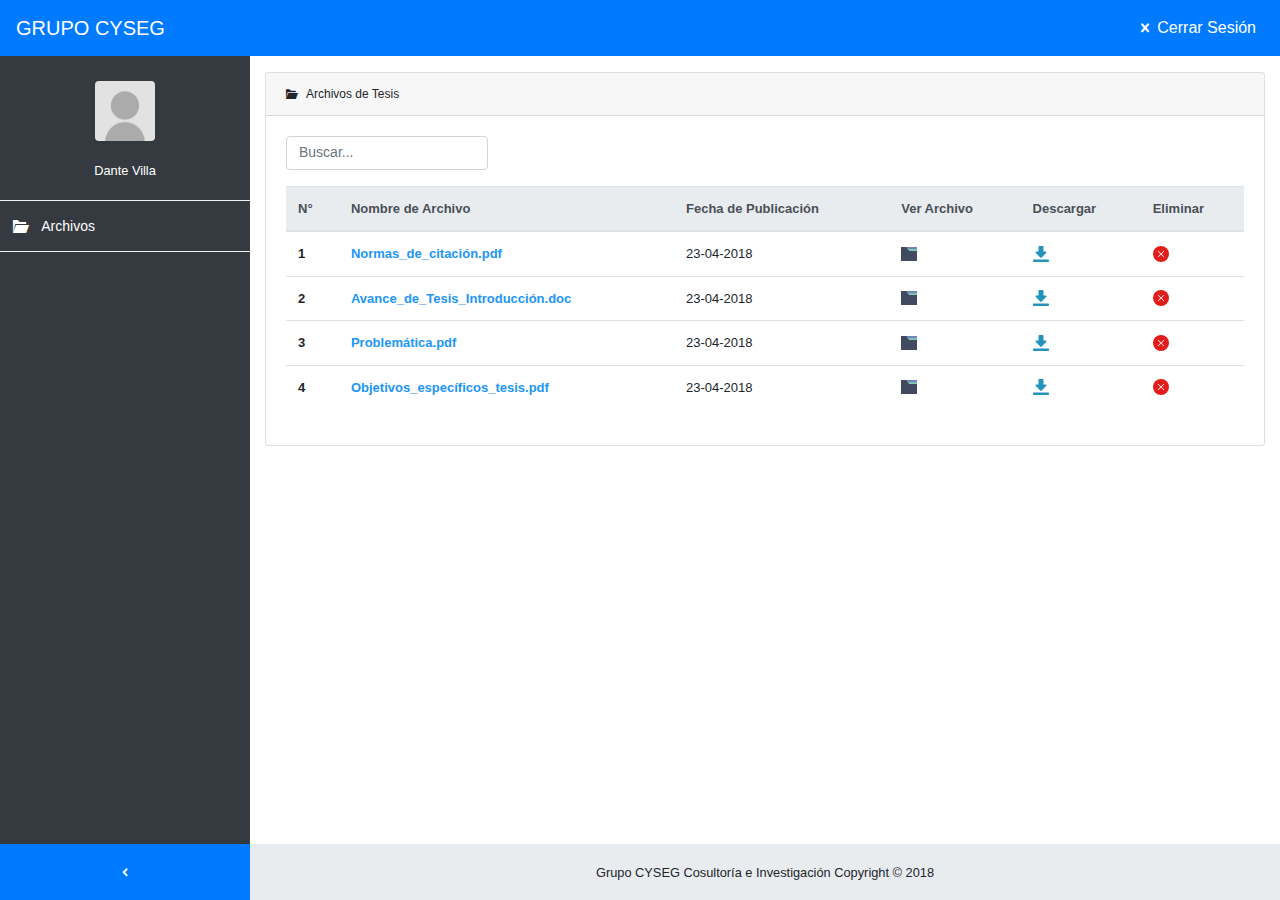
<file: ousuario/inicio.html>
<!DOCTYPE html>
<html lang="en">
<head>
	  <!-- Required meta tags -->
    <meta charset="utf-8">
    <meta name="viewport" content="width=device-width, initial-scale=1, shrink-to-fit=no">

    <!-- Bootstrap CSS -->
    <link rel="stylesheet" href="../resource/css/bootstrap.min.css">
    <link rel="stylesheet" href="../resource/css/icons/styles.css">
    <link rel="stylesheet" href="../resource/css/core.css">
    <link rel="stylesheet" href="../resource/css/colors.css">

    <title>Thesis Consulting</title>
</head>
<!-- Body -->
<body class="fixed-nav sticky-footer bg-dark" id="page-top">
	<header>

		<!-- Logout Modal-->
		<div class="modal fade bd-example-modal-sm" id="ModalLog" tabindex="-1" role="dialog" aria-labelledby="exampleModalLabel" aria-hidden="true">
		    <div class="modal-dialog modal-sm" role="document">
		      <div class="modal-content">
		        <div class="modal-header">
		          <h5 class="modal-title" id="exampleModalLabel">#CYSGE</h5>
		          <button class="close" type="button" data-dismiss="modal" aria-label="Close">
		            <span aria-hidden="true">×</span>
		          </button>
		        </div>
		        <div class="modal-body lead text-size-sm">¿Estás seguro de cerrar sesión?</div>
		        <div class="modal-footer">
		          <button class="btn btn-secondary" type="button" data-dismiss="modal">Cancelar</button>
		          <a class="btn btn-primary" href="../index.html">Cerrar sesión</a>
		        </div>
		      </div>
		    </div>
		</div>
		<!-- End Logout Modal-->


		<!-- Nav-->
		<nav class="navbar navbar-expand-lg navbar-dark fixed-top bg-primary text-white" id="mainNav">
		    <a class="navbar-brand text-white" href="inicio.html">GRUPO CYSEG</a>
		    <button class="navbar-toggler navbar-toggler-right" type="button" data-toggle="collapse" data-target="#navbarResponsive" aria-controls="navbarResponsive" aria-expanded="false" aria-label="Toggle navigation">
		    <span class="navbar-toggler-icon"></span>
		    </button>

		    <div class="collapse navbar-collapse" id="navbarResponsive">
		      <ul class="navbar-nav navbar-sidenav" id="exampleAccordion"> 
		        <div id="perfil-data" class="text-center">       	       
		            <img src="../resource/img/vectorProfile.jpg" class="rounded mx-auto d-block"/>
		            <span class="name lead">Dante Villa</span>
		        </div>

		        <li class="nav-item">
		          <a class="nav-link" href="inicio.html">
		            <i class="icon-folder-open"></i>
		            <span class="nav-link-text lead text-size-sm ml-2">Archivos</span>
		          </a>
		        </li>

		      </ul>

		      <ul class="navbar-nav sidenav-toggler">
		        <li class="nav-item">
		          <a class="nav-link text-center" id="sidenavToggler">
		            <i class="icon-arrow-left22"></i>
		          </a>
		        </li>
		      </ul>

		      <ul class="navbar-nav ml-auto">
		        <li class="nav-item">
		          <a class="nav-link text-white" data-toggle="modal" data-target="#ModalLog"><i class="icon-cross"></i> Cerrar Sesión</a>
		        </li>
		      </ul>

		    </div>
		</nav>
  		<!-- End Nav-->



  		<!--Cuerpo-->
	    <div class="content-wrapper">
	        <div class="container-fluid">
	            <div class="card mb-3">
	                <div class="card-header text-size-ssm"><i class="icon-folder-open mr-2 text-size-ssm"></i>Archivos de Tesis</div>
	                <div class="card-body">

	                	<!--Search-->
	                	<div>
	                		<form class="form-inline mb-3">
   								 <input class="form-control mr-sm-2 text-size-xm" type="search" placeholder="Buscar..." aria-label="Search">
  							</form>
	                	</div>
						<!--End Search-->

						<div class="table-responsive-lg">
		                	<table class="table text-size-xm">
							  <thead class="thead-light">
							    <tr>
							      <th scope="col">N°</th>
							      <th scope="col">Nombre de Archivo</th>
							      <th scope="col">Fecha de Publicación</th>
							      <th scope="col">Ver Archivo</th>
							      <th scope="col">Descargar</th>
							      <th scope="col">Eliminar</th>
							    </tr>
							  </thead>
							  <tbody class="lead text-size-xm">
							    <tr>
							      <th scope="row">1</th>
							      <td class="text-primary font-weight-bold">Normas_de_citación.pdf</td>
							      <td>23-04-2018</td>
							      <td><img class="icon-t" src="../resource/img/iconos/archivo.svg" alt="Ver"></td>
							      <td><img class="icon-t" src="../resource/img/iconos/descargar.svg" alt="Descargar"></td>
							      <td><img class="icon-t" src="../resource/img/iconos/borrar.svg" alt="Eliminar"></td>
							    </tr>
							    <tr>
							      <th scope="row">2</th>
							      <td class="text-primary font-weight-bold">Avance_de_Tesis_Introducción.doc</td>
							      <td>23-04-2018</td>
							      <td><img class="icon-t" src="../resource/img/iconos/archivo.svg" alt="Ver"></td>
							      <td><img class="icon-t" src="../resource/img/iconos/descargar.svg" alt="Descargar"></td>
							      <td><img class="icon-t" src="../resource/img/iconos/borrar.svg" alt="Eliminar"></td>
							    </tr>
							    <tr>
							      <th scope="row">3</th>
							      <td class="text-primary font-weight-bold">Problemática.pdf</td>
							      <td>23-04-2018</td>
							      <td><img class="icon-t" src="../resource/img/iconos/archivo.svg" alt="Ver"></td>
							      <td><img class="icon-t" src="../resource/img/iconos/descargar.svg" alt="Descargar"></td>
							      <td><img class="icon-t" src="../resource/img/iconos/borrar.svg" alt="Eliminar"></td>
							    </tr>
							    <tr>
							      <th scope="row">4</th>
							      <td class="text-primary font-weight-bold">Objetivos_específicos_tesis.pdf</td>
							      <td>23-04-2018</td>
							      <td><img class="icon-t" src="../resource/img/iconos/archivo.svg" alt="Ver"></td>
							      <td><img class="icon-t" src="../resource/img/iconos/descargar.svg" alt="Descargar"></td>
							      <td><img class="icon-t" src="../resource/img/iconos/borrar.svg" alt="Eliminar"></td>
							    </tr>
							  </tbody>
							</table>
		  				</div>
	                </div>
	            </div>
	        </div>
	    </div>
    	<!--End Cuerpo-->


	</header>

		<!--Footer-->
	    <footer class="sticky-footer">
	      <div class="container">
	        <div class="text-center">
	          <small>Grupo CYSEG Cosultoría e Investigación Copyright © 2018</small>
	        </div>
	      </div>
	    </footer>
	    <!--FinFooter-->

		<!-- Optional JavaScript -->
	    <!-- jQuery first, then Popper.js, then Bootstrap JS -->
	    <script src="../resource/js/jquery-3.2.1.slim.min.js"></script>
	    <script src="../resource/js/popper.min.js"></script>
	    <script src="../resource/js/bootstrap.min.js"></script>
	    <script src="../resource/js/nav.js"></script>
</body>
<!-- End Body -->
</html>
</file>
<file: resource/css/icons/styles.css>
@font-face {
	font-family: 'icomoon';
	src:url('fonts/icomoon.eot?3p0rtw');
	src:url('fonts/icomoon.eot?#iefix3p0rtw') format('embedded-opentype'),
		url('fonts/icomoon.woff?3p0rtw') format('woff'),
		url('fonts/icomoon.ttf?3p0rtw') format('truetype'),
		url('fonts/icomoon.svg?3p0rtw#icomoon') format('svg');
	font-weight: normal;
	font-style: normal;
}

[class^="icon-"], [class*=" icon-"] {
	font-family: 'icomoon';
	speak: none;
	font-style: normal;
	font-weight: normal;
	font-variant: normal;
	text-transform: none;
	line-height: 1;
	min-width: 1em;
	display: inline-block;
	text-align: center;
	font-size: 16px;
	vertical-align: middle;
	position: relative;
	top: -1px;

	/* Better Font Rendering =========== */
	-webkit-font-smoothing: antialiased;
	-moz-osx-font-smoothing: grayscale;
}

.icon-2x {
	font-size: 32px;
}
.icon-3x {
	font-size: 48px;
}

.icon-bordered {
	padding: 5px;
	border: 2px solid;
	border-radius: 50%;
}

.icon-home:before{content:"\e900";}
.icon-home2:before{content:"\e901";}
.icon-home5:before{content:"\e904";}
.icon-home7:before{content:"\e906";}
.icon-home8:before{content:"\e907";}
.icon-home9:before{content:"\e908";}
.icon-office:before{content:"\e909";}
.icon-city:before{content:"\e90a";}
.icon-newspaper:before{content:"\e90b";}
.icon-magazine:before{content:"\e90c";}
.icon-design:before{content:"\e90d";}
.icon-pencil:before{content:"\e90e";}
.icon-pencil3:before{content:"\e910";}
.icon-pencil4:before{content:"\e911";}
.icon-pencil5:before{content:"\e912";}
.icon-pencil6:before{content:"\e913";}
.icon-pencil7:before{content:"\e914";}
.icon-eraser:before{content:"\e915";}
.icon-eraser2:before{content:"\e916";}
.icon-eraser3:before{content:"\e917";}
.icon-quill2:before{content:"\e919";}
.icon-quill4:before{content:"\e91b";}
.icon-pen:before{content:"\e91c";}
.icon-pen-plus:before{content:"\e91d";}
.icon-pen-minus:before{content:"\e91e";}
.icon-pen2:before{content:"\e91f";}
.icon-blog:before{content:"\e925";}
.icon-pen6:before{content:"\e927";}
.icon-brush:before{content:"\e928";}
.icon-spray:before{content:"\e929";}
.icon-color-sampler:before{content:"\e92c";}
.icon-toggle:before{content:"\e92d";}
.icon-bucket:before{content:"\e92e";}
.icon-gradient:before{content:"\e930";}
.icon-eyedropper:before{content:"\e931";}
.icon-eyedropper2:before{content:"\e932";}
.icon-eyedropper3:before{content:"\e933";}
.icon-droplet:before{content:"\e934";}
.icon-droplet2:before{content:"\e935";}
.icon-color-clear:before{content:"\e937";}
.icon-paint-format:before{content:"\e938";}
.icon-stamp:before{content:"\e939";}
.icon-image2:before{content:"\e93c";}
.icon-image-compare:before{content:"\e93d";}
.icon-images2:before{content:"\e93e";}
.icon-image3:before{content:"\e93f";}
.icon-images3:before{content:"\e940";}
.icon-image4:before{content:"\e941";}
.icon-image5:before{content:"\e942";}
.icon-camera:before{content:"\e944";}
.icon-shutter:before{content:"\e947";}
.icon-headphones:before{content:"\e948";}
.icon-headset:before{content:"\e949";}
.icon-music:before{content:"\e94a";}
.icon-album:before{content:"\e950";}
.icon-tape:before{content:"\e952";}
.icon-piano:before{content:"\e953";}
.icon-speakers:before{content:"\e956";}
.icon-play:before{content:"\e957";}
.icon-clapboard-play:before{content:"\e959";}
.icon-clapboard:before{content:"\e95a";}
.icon-media:before{content:"\e95b";}
.icon-presentation:before{content:"\e95c";}
.icon-movie:before{content:"\e95d";}
.icon-film:before{content:"\e95e";}
.icon-film2:before{content:"\e95f";}
.icon-film3:before{content:"\e960";}
.icon-film4:before{content:"\e961";}
.icon-video-camera:before{content:"\e962";}
.icon-video-camera2:before{content:"\e963";}
.icon-video-camera-slash:before{content:"\e964";}
.icon-video-camera3:before{content:"\e965";}
.icon-dice:before{content:"\e96a";}
.icon-chess-king:before{content:"\e972";}
.icon-chess-queen:before{content:"\e973";}
.icon-chess:before{content:"\e978";}
.icon-megaphone:before{content:"\e97a";}
.icon-new:before{content:"\e97b";}
.icon-connection:before{content:"\e97c";}
.icon-station:before{content:"\e981";}
.icon-satellite-dish2:before{content:"\e98a";}
.icon-feed:before{content:"\e9b3";}
.icon-mic2:before{content:"\e9ce";}
.icon-mic-off2:before{content:"\e9e0";}
.icon-book:before{content:"\e9e1";}
.icon-book2:before{content:"\e9e9";}
.icon-book-play:before{content:"\e9fd";}
.icon-book3:before{content:"\ea01";}
.icon-bookmark:before{content:"\ea02";}
.icon-books:before{content:"\ea03";}
.icon-archive:before{content:"\ea04";}
.icon-reading:before{content:"\ea05";}
.icon-library2:before{content:"\ea06";}
.icon-graduation2:before{content:"\ea07";}
.icon-file-text:before{content:"\ea08";}
.icon-profile:before{content:"\ea09";}
.icon-file-empty:before{content:"\ea0a";}
.icon-file-empty2:before{content:"\ea0b";}
.icon-files-empty:before{content:"\ea0c";}
.icon-files-empty2:before{content:"\ea0d";}
.icon-file-plus:before{content:"\ea0e";}
.icon-file-plus2:before{content:"\ea0f";}
.icon-file-minus:before{content:"\ea10";}
.icon-file-minus2:before{content:"\ea11";}
.icon-file-download:before{content:"\ea12";}
.icon-file-download2:before{content:"\ea13";}
.icon-file-upload:before{content:"\ea14";}
.icon-file-upload2:before{content:"\ea15";}
.icon-file-check:before{content:"\ea16";}
.icon-file-check2:before{content:"\ea17";}
.icon-file-eye:before{content:"\ea18";}
.icon-file-eye2:before{content:"\ea19";}
.icon-file-text2:before{content:"\ea1a";}
.icon-file-text3:before{content:"\ea1b";}
.icon-file-picture:before{content:"\ea1c";}
.icon-file-picture2:before{content:"\ea1d";}
.icon-file-music:before{content:"\ea1e";}
.icon-file-music2:before{content:"\ea1f";}
.icon-file-play:before{content:"\ea20";}
.icon-file-play2:before{content:"\ea21";}
.icon-file-video:before{content:"\ea22";}
.icon-file-video2:before{content:"\ea23";}
.icon-copy:before{content:"\ea24";}
.icon-copy2:before{content:"\ea25";}
.icon-file-zip:before{content:"\ea26";}
.icon-file-zip2:before{content:"\ea27";}
.icon-file-xml:before{content:"\ea28";}
.icon-file-xml2:before{content:"\ea29";}
.icon-file-css:before{content:"\ea2a";}
.icon-file-css2:before{content:"\ea2b";}
.icon-file-presentation:before{content:"\ea2c";}
.icon-file-presentation2:before{content:"\ea2d";}
.icon-file-stats:before{content:"\ea2e";}
.icon-file-stats2:before{content:"\ea2f";}
.icon-file-locked:before{content:"\ea30";}
.icon-file-locked2:before{content:"\ea31";}
.icon-file-spreadsheet:before{content:"\ea32";}
.icon-file-spreadsheet2:before{content:"\ea33";}
.icon-copy3:before{content:"\ea34";}
.icon-copy4:before{content:"\ea35";}
.icon-paste:before{content:"\ea36";}
.icon-paste2:before{content:"\ea37";}
.icon-paste3:before{content:"\ea38";}
.icon-paste4:before{content:"\ea39";}
.icon-stack:before{content:"\ea3a";}
.icon-stack2:before{content:"\ea3b";}
.icon-stack3:before{content:"\ea3c";}
.icon-folder:before{content:"\ea3d";}
.icon-folder-search:before{content:"\ea3e";}
.icon-folder-download:before{content:"\ea3f";}
.icon-folder-upload:before{content:"\ea40";}
.icon-folder-plus:before{content:"\ea41";}
.icon-folder-plus2:before{content:"\ea42";}
.icon-folder-minus:before{content:"\ea43";}
.icon-folder-minus2:before{content:"\ea44";}
.icon-folder-check:before{content:"\ea45";}
.icon-folder-heart:before{content:"\ea46";}
.icon-folder-remove:before{content:"\ea47";}
.icon-folder2:before{content:"\ea48";}
.icon-folder-open:before{content:"\ea49";}
.icon-folder3:before{content:"\ea4a";}
.icon-folder4:before{content:"\ea4b";}
.icon-folder-plus3:before{content:"\ea4c";}
.icon-folder-minus3:before{content:"\ea4d";}
.icon-folder-plus4:before{content:"\ea4e";}
.icon-folder-minus4:before{content:"\ea4f";}
.icon-folder-download2:before{content:"\ea50";}
.icon-folder-upload2:before{content:"\ea51";}
.icon-folder-download3:before{content:"\ea52";}
.icon-folder-upload3:before{content:"\ea53";}
.icon-folder5:before{content:"\ea54";}
.icon-folder-open2:before{content:"\ea55";}
.icon-folder6:before{content:"\ea56";}
.icon-folder-open3:before{content:"\ea57";}
.icon-certificate:before{content:"\ea58";}
.icon-cc:before{content:"\ea59";}
.icon-price-tag:before{content:"\ea5a";}
.icon-price-tag2:before{content:"\ea5b";}
.icon-price-tags:before{content:"\ea5c";}
.icon-price-tag3:before{content:"\ea5d";}
.icon-price-tags2:before{content:"\ea5e";}
.icon-barcode2:before{content:"\ea5f";}
.icon-qrcode:before{content:"\ea60";}
.icon-ticket:before{content:"\ea61";}
.icon-theater:before{content:"\ea62";}
.icon-store:before{content:"\ea63";}
.icon-store2:before{content:"\ea64";}
.icon-cart:before{content:"\ea65";}
.icon-cart2:before{content:"\ea66";}
.icon-cart4:before{content:"\ea67";}
.icon-cart5:before{content:"\ea68";}
.icon-cart-add:before{content:"\ea69";}
.icon-cart-add2:before{content:"\ea6a";}
.icon-cart-remove:before{content:"\ea6b";}
.icon-basket:before{content:"\ea6c";}
.icon-bag:before{content:"\ea6d";}
.icon-percent:before{content:"\ea6f";}
.icon-coins:before{content:"\ea70";}
.icon-coin-dollar:before{content:"\ea71";}
.icon-coin-euro:before{content:"\ea72";}
.icon-coin-pound:before{content:"\ea73";}
.icon-coin-yen:before{content:"\ea74";}
.icon-piggy-bank:before{content:"\ea75";}
.icon-wallet:before{content:"\ea76";}
.icon-cash:before{content:"\ea77";}
.icon-cash2:before{content:"\ea78";}
.icon-cash3:before{content:"\ea79";}
.icon-cash4:before{content:"\ea7a";}
.icon-credit-card:before{content:"\ea6e";}
.icon-credit-card2:before{content:"\ea7b";}
.icon-calculator4:before{content:"\ea7c";}
.icon-calculator2:before{content:"\ea7d";}
.icon-calculator3:before{content:"\ea7e";}
.icon-chip:before{content:"\ea7f";}
.icon-lifebuoy:before{content:"\ea80";}
.icon-phone:before{content:"\ea81";}
.icon-phone2:before{content:"\ea82";}
.icon-phone-slash:before{content:"\ea83";}
.icon-phone-wave:before{content:"\ea84";}
.icon-phone-plus:before{content:"\ea85";}
.icon-phone-minus:before{content:"\ea86";}
.icon-phone-plus2:before{content:"\ea87";}
.icon-phone-minus2:before{content:"\ea88";}
.icon-phone-incoming:before{content:"\ea89";}
.icon-phone-outgoing:before{content:"\ea8a";}
.icon-phone-hang-up:before{content:"\ea8e";}
.icon-address-book:before{content:"\ea90";}
.icon-address-book2:before{content:"\ea91";}
.icon-address-book3:before{content:"\ea92";}
.icon-notebook:before{content:"\ea93";}
.icon-envelop:before{content:"\ea94";}
.icon-envelop2:before{content:"\ea95";}
.icon-envelop3:before{content:"\ea96";}
.icon-envelop4:before{content:"\ea97";}
.icon-envelop5:before{content:"\ea98";}
.icon-mailbox:before{content:"\ea99";}
.icon-pushpin:before{content:"\ea9a";}
.icon-location3:before{content:"\ea9d";}
.icon-location4:before{content:"\ea9e";}
.icon-compass4:before{content:"\ea9f";}
.icon-map:before{content:"\eaa0";}
.icon-map4:before{content:"\eaa1";}
.icon-map5:before{content:"\eaa2";}
.icon-direction:before{content:"\eaa3";}
.icon-reset:before{content:"\eaa4";}
.icon-history:before{content:"\eaa5";}
.icon-watch:before{content:"\eaa6";}
.icon-watch2:before{content:"\eaa7";}
.icon-alarm:before{content:"\eaa8";}
.icon-alarm-add:before{content:"\eaa9";}
.icon-alarm-check:before{content:"\eaaa";}
.icon-alarm-cancel:before{content:"\eaab";}
.icon-bell2:before{content:"\eaac";}
.icon-bell3:before{content:"\eaad";}
.icon-bell-plus:before{content:"\eaae";}
.icon-bell-minus:before{content:"\eaaf";}
.icon-bell-check:before{content:"\eab0";}
.icon-bell-cross:before{content:"\eab1";}
.icon-calendar:before{content:"\eab2";}
.icon-calendar2:before{content:"\eab3";}
.icon-calendar3:before{content:"\eab4";}
.icon-calendar52:before{content:"\eab6";}
.icon-printer:before{content:"\eab7";}
.icon-printer2:before{content:"\eab8";}
.icon-printer4:before{content:"\eab9";}
.icon-shredder:before{content:"\eaba";}
.icon-mouse:before{content:"\eabb";}
.icon-mouse-left:before{content:"\eabc";}
.icon-mouse-right:before{content:"\eabd";}
.icon-keyboard:before{content:"\eabe";}
.icon-typewriter:before{content:"\eabf";}
.icon-display:before{content:"\eac0";}
.icon-display4:before{content:"\eac1";}
.icon-laptop:before{content:"\eac2";}
.icon-mobile:before{content:"\eac3";}
.icon-mobile2:before{content:"\eac4";}
.icon-tablet:before{content:"\eac5";}
.icon-mobile3:before{content:"\eac6";}
.icon-tv:before{content:"\eac7";}
.icon-radio:before{content:"\eac8";}
.icon-cabinet:before{content:"\eac9";}
.icon-drawer:before{content:"\eaca";}
.icon-drawer2:before{content:"\eacb";}
.icon-drawer-out:before{content:"\eacc";}
.icon-drawer-in:before{content:"\eacd";}
.icon-drawer3:before{content:"\eace";}
.icon-box:before{content:"\eacf";}
.icon-box-add:before{content:"\ead0";}
.icon-box-remove:before{content:"\ead1";}
.icon-download:before{content:"\ead2";}
.icon-upload:before{content:"\ead3";}
.icon-floppy-disk:before{content:"\ead4";}
.icon-floppy-disks:before{content:"\ead5";}
.icon-usb-stick:before{content:"\ead6";}
.icon-drive:before{content:"\ead7";}
.icon-server:before{content:"\ead8";}
.icon-database:before{content:"\ead9";}
.icon-database2:before{content:"\eada";}
.icon-database4:before{content:"\eadb";}
.icon-database-menu:before{content:"\eadc";}
.icon-database-add:before{content:"\eadd";}
.icon-database-remove:before{content:"\eade";}
.icon-database-insert:before{content:"\eadf";}
.icon-database-export:before{content:"\eae0";}
.icon-database-upload:before{content:"\eae1";}
.icon-database-refresh:before{content:"\eae2";}
.icon-database-diff:before{content:"\eae3";}
.icon-database-edit2:before{content:"\eae5";}
.icon-database-check:before{content:"\eae6";}
.icon-database-arrow:before{content:"\eae7";}
.icon-database-time2:before{content:"\eae9";}
.icon-undo:before{content:"\eaea";}
.icon-redo:before{content:"\eaeb";}
.icon-rotate-ccw:before{content:"\eaec";}
.icon-rotate-cw:before{content:"\eaed";}
.icon-rotate-ccw2:before{content:"\eaee";}
.icon-rotate-cw2:before{content:"\eaef";}
.icon-rotate-ccw3:before{content:"\eaf0";}
.icon-rotate-cw3:before{content:"\eaf1";}
.icon-flip-vertical2:before{content:"\eaf2";}
.icon-flip-horizontal2:before{content:"\eaf3";}
.icon-flip-vertical3:before{content:"\eaf4";}
.icon-flip-vertical4:before{content:"\eaf5";}
.icon-angle:before{content:"\eaf6";}
.icon-shear:before{content:"\eaf7";}
.icon-align-left:before{content:"\eafc";}
.icon-align-center-horizontal:before{content:"\eafd";}
.icon-align-right:before{content:"\eafe";}
.icon-align-top:before{content:"\eaff";}
.icon-align-center-vertical:before{content:"\eb00";}
.icon-align-bottom:before{content:"\eb01";}
.icon-undo2:before{content:"\eb02";}
.icon-redo2:before{content:"\eb03";}
.icon-forward:before{content:"\eb04";}
.icon-reply:before{content:"\eb05";}
.icon-reply-all:before{content:"\eb06";}
.icon-bubble:before{content:"\eb07";}
.icon-bubbles:before{content:"\eb08";}
.icon-bubbles2:before{content:"\eb09";}
.icon-bubble2:before{content:"\eb0a";}
.icon-bubbles3:before{content:"\eb0b";}
.icon-bubbles4:before{content:"\eb0c";}
.icon-bubble-notification:before{content:"\eb0d";}
.icon-bubbles5:before{content:"\eb0e";}
.icon-bubbles6:before{content:"\eb0f";}
.icon-bubble6:before{content:"\eb10";}
.icon-bubbles7:before{content:"\eb11";}
.icon-bubble7:before{content:"\eb12";}
.icon-bubbles8:before{content:"\eb13";}
.icon-bubble8:before{content:"\eb14";}
.icon-bubble-dots3:before{content:"\eb15";}
.icon-bubble-lines3:before{content:"\eb16";}
.icon-bubble9:before{content:"\eb17";}
.icon-bubble-dots4:before{content:"\eb18";}
.icon-bubble-lines4:before{content:"\eb19";}
.icon-bubbles9:before{content:"\eb1a";}
.icon-bubbles10:before{content:"\eb1b";}
.icon-user:before{content:"\eb33";}
.icon-users:before{content:"\eb34";}
.icon-user-plus:before{content:"\eb35";}
.icon-user-minus:before{content:"\eb36";}
.icon-user-cancel:before{content:"\eb37";}
.icon-user-block:before{content:"\eb38";}
.icon-user-lock:before{content:"\eb39";}
.icon-user-check:before{content:"\eb3a";}
.icon-users2:before{content:"\eb3b";}
.icon-users4:before{content:"\eb44";}
.icon-user-tie:before{content:"\eb45";}
.icon-collaboration:before{content:"\eb46";}
.icon-vcard:before{content:"\eb47";}
.icon-hat:before{content:"\ebb8";}
.icon-bowtie:before{content:"\ebb9";}
.icon-quotes-left:before{content:"\eb49";}
.icon-quotes-right:before{content:"\eb4a";}
.icon-quotes-left2:before{content:"\eb4b";}
.icon-quotes-right2:before{content:"\eb4c";}
.icon-hour-glass:before{content:"\eb4d";}
.icon-hour-glass2:before{content:"\eb4e";}
.icon-hour-glass3:before{content:"\eb4f";}
.icon-spinner:before{content:"\eb50";}
.icon-spinner2:before{content:"\eb51";}
.icon-spinner3:before{content:"\eb52";}
.icon-spinner4:before{content:"\eb53";}
.icon-spinner6:before{content:"\eb54";}
.icon-spinner9:before{content:"\eb55";}
.icon-spinner10:before{content:"\eb56";}
.icon-spinner11:before{content:"\eb57";}
.icon-microscope:before{content:"\eb58";}
.icon-enlarge:before{content:"\eb59";}
.icon-shrink:before{content:"\eb5a";}
.icon-enlarge3:before{content:"\eb5b";}
.icon-shrink3:before{content:"\eb5c";}
.icon-enlarge5:before{content:"\eb5d";}
.icon-shrink5:before{content:"\eb5e";}
.icon-enlarge6:before{content:"\eb5f";}
.icon-shrink6:before{content:"\eb60";}
.icon-enlarge7:before{content:"\eb61";}
.icon-shrink7:before{content:"\eb62";}
.icon-key:before{content:"\eb63";}
.icon-lock:before{content:"\eb65";}
.icon-lock2:before{content:"\eb66";}
.icon-lock4:before{content:"\eb67";}
.icon-unlocked:before{content:"\eb68";}
.icon-lock5:before{content:"\eb69";}
.icon-unlocked2:before{content:"\eb6a";}
.icon-safe:before{content:"\eb6b";}
.icon-wrench:before{content:"\eb6c";}
.icon-wrench2:before{content:"\eb6d";}
.icon-wrench3:before{content:"\eb6e";}
.icon-equalizer:before{content:"\eb6f";}
.icon-equalizer2:before{content:"\eb70";}
.icon-equalizer3:before{content:"\eb71";}
.icon-equalizer4:before{content:"\eb72";}
.icon-cog:before{content:"\eb73";}
.icon-cogs:before{content:"\eb74";}
.icon-cog2:before{content:"\eb75";}
.icon-cog3:before{content:"\eb76";}
.icon-cog4:before{content:"\eb77";}
.icon-cog52:before{content:"\eb78";}
.icon-cog6:before{content:"\eb79";}
.icon-cog7:before{content:"\eb7a";}
.icon-hammer:before{content:"\eb7c";}
.icon-hammer-wrench:before{content:"\eb7d";}
.icon-magic-wand:before{content:"\eb7e";}
.icon-magic-wand2:before{content:"\eb7f";}
.icon-pulse2:before{content:"\eb80";}
.icon-aid-kit:before{content:"\eb81";}
.icon-bug2:before{content:"\eb83";}
.icon-construction:before{content:"\eb85";}
.icon-traffic-cone:before{content:"\eb86";}
.icon-traffic-lights:before{content:"\eb87";}
.icon-pie-chart:before{content:"\eb88";}
.icon-pie-chart2:before{content:"\eb89";}
.icon-pie-chart3:before{content:"\eb8a";}
.icon-pie-chart4:before{content:"\eb8b";}
.icon-pie-chart5:before{content:"\eb8c";}
.icon-pie-chart6:before{content:"\eb8d";}
.icon-pie-chart7:before{content:"\eb8e";}
.icon-stats-dots:before{content:"\eb8f";}
.icon-stats-bars:before{content:"\eb90";}
.icon-pie-chart8:before{content:"\eb91";}
.icon-stats-bars2:before{content:"\eb92";}
.icon-stats-bars3:before{content:"\eb93";}
.icon-stats-bars4:before{content:"\eb94";}
.icon-chart:before{content:"\eb97";}
.icon-stats-growth:before{content:"\eb98";}
.icon-stats-decline:before{content:"\eb99";}
.icon-stats-growth2:before{content:"\eb9a";}
.icon-stats-decline2:before{content:"\eb9b";}
.icon-stairs-up:before{content:"\eb9c";}
.icon-stairs-down:before{content:"\eb9d";}
.icon-stairs:before{content:"\eb9e";}
.icon-ladder:before{content:"\eba0";}
.icon-rating:before{content:"\eba1";}
.icon-rating2:before{content:"\eba2";}
.icon-rating3:before{content:"\eba3";}
.icon-podium:before{content:"\eba5";}
.icon-stars:before{content:"\eba6";}
.icon-medal-star:before{content:"\eba7";}
.icon-medal:before{content:"\eba8";}
.icon-medal2:before{content:"\eba9";}
.icon-medal-first:before{content:"\ebaa";}
.icon-medal-second:before{content:"\ebab";}
.icon-medal-third:before{content:"\ebac";}
.icon-crown:before{content:"\ebad";}
.icon-trophy2:before{content:"\ebaf";}
.icon-trophy3:before{content:"\ebb0";}
.icon-diamond:before{content:"\ebb1";}
.icon-trophy4:before{content:"\ebb2";}
.icon-gift:before{content:"\ebb3";}
.icon-pipe:before{content:"\ebb6";}
.icon-mustache:before{content:"\ebb7";}
.icon-cup2:before{content:"\ebc6";}
.icon-coffee:before{content:"\ebc8";}
.icon-paw:before{content:"\ebd5";}
.icon-footprint:before{content:"\ebd6";}
.icon-rocket:before{content:"\ebda";}
.icon-meter2:before{content:"\ebdc";}
.icon-meter-slow:before{content:"\ebdd";}
.icon-meter-fast:before{content:"\ebdf";}
.icon-hammer2:before{content:"\ebe1";}
.icon-balance:before{content:"\ebe2";}
.icon-fire:before{content:"\ebe5";}
.icon-fire2:before{content:"\ebe6";}
.icon-lab:before{content:"\ebe7";}
.icon-atom:before{content:"\ebe8";}
.icon-atom2:before{content:"\ebe9";}
.icon-bin:before{content:"\ebfa";}
.icon-bin2:before{content:"\ebfb";}
.icon-briefcase:before{content:"\ebff";}
.icon-briefcase3:before{content:"\ec01";}
.icon-airplane2:before{content:"\ec03";}
.icon-airplane3:before{content:"\ec04";}
.icon-airplane4:before{content:"\ec05";}
.icon-paperplane:before{content:"\ec06";}
.icon-car:before{content:"\ec07";}
.icon-steering-wheel:before{content:"\ec08";}
.icon-car2:before{content:"\ec09";}
.icon-gas:before{content:"\ec0a";}
.icon-bus:before{content:"\ec0b";}
.icon-truck:before{content:"\ec0c";}
.icon-bike:before{content:"\ec0d";}
.icon-road:before{content:"\ec0e";}
.icon-train:before{content:"\ec0f";}
.icon-train2:before{content:"\ec10";}
.icon-ship:before{content:"\ec11";}
.icon-boat:before{content:"\ec12";}
.icon-chopper:before{content:"\ec13";}
.icon-cube:before{content:"\ec15";}
.icon-cube2:before{content:"\ec16";}
.icon-cube3:before{content:"\ec17";}
.icon-cube4:before{content:"\ec18";}
.icon-pyramid:before{content:"\ec19";}
.icon-pyramid2:before{content:"\ec1a";}
.icon-package:before{content:"\ec1b";}
.icon-puzzle:before{content:"\ec1c";}
.icon-puzzle2:before{content:"\ec1d";}
.icon-puzzle3:before{content:"\ec1e";}
.icon-puzzle4:before{content:"\ec1f";}
.icon-glasses-3d2:before{content:"\ec21";}
.icon-brain:before{content:"\ec24";}
.icon-accessibility:before{content:"\ec25";}
.icon-accessibility2:before{content:"\ec26";}
.icon-strategy:before{content:"\ec27";}
.icon-target:before{content:"\ec28";}
.icon-target2:before{content:"\ec29";}
.icon-shield-check:before{content:"\ec2f";}
.icon-shield-notice:before{content:"\ec30";}
.icon-shield2:before{content:"\ec31";}
.icon-racing:before{content:"\ec40";}
.icon-finish:before{content:"\ec41";}
.icon-power2:before{content:"\ec46";}
.icon-power3:before{content:"\ec47";}
.icon-switch:before{content:"\ec48";}
.icon-switch22:before{content:"\ec49";}
.icon-power-cord:before{content:"\ec4a";}
.icon-clipboard:before{content:"\ec4d";}
.icon-clipboard2:before{content:"\ec4e";}
.icon-clipboard3:before{content:"\ec4f";}
.icon-clipboard4:before{content:"\ec50";}
.icon-clipboard5:before{content:"\ec51";}
.icon-clipboard6:before{content:"\ec52";}
.icon-playlist:before{content:"\ec53";}
.icon-playlist-add:before{content:"\ec54";}
.icon-list-numbered:before{content:"\ec55";}
.icon-list:before{content:"\ec56";}
.icon-list2:before{content:"\ec57";}
.icon-more:before{content:"\ec58";}
.icon-more2:before{content:"\ec59";}
.icon-grid:before{content:"\ec5a";}
.icon-grid2:before{content:"\ec5b";}
.icon-grid3:before{content:"\ec5c";}
.icon-grid4:before{content:"\ec5d";}
.icon-grid52:before{content:"\ec5e";}
.icon-grid6:before{content:"\ec5f";}
.icon-grid7:before{content:"\ec60";}
.icon-tree5:before{content:"\ec61";}
.icon-tree6:before{content:"\ec62";}
.icon-tree7:before{content:"\ec63";}
.icon-lan:before{content:"\ec64";}
.icon-lan2:before{content:"\ec65";}
.icon-lan3:before{content:"\ec66";}
.icon-menu:before{content:"\ec67";}
.icon-circle-small:before{content:"\ec68";}
.icon-menu2:before{content:"\ec69";}
.icon-menu3:before{content:"\ec6a";}
.icon-menu4:before{content:"\ec6b";}
.icon-menu5:before{content:"\ec6c";}
.icon-menu62:before{content:"\ec6d";}
.icon-menu7:before{content:"\ec6e";}
.icon-menu8:before{content:"\ec6f";}
.icon-menu9:before{content:"\ec70";}
.icon-menu10:before{content:"\ec71";}
.icon-cloud:before{content:"\ec72";}
.icon-cloud-download:before{content:"\ec73";}
.icon-cloud-upload:before{content:"\ec74";}
.icon-cloud-check:before{content:"\ec75";}
.icon-cloud2:before{content:"\ec76";}
.icon-cloud-download2:before{content:"\ec77";}
.icon-cloud-upload2:before{content:"\ec78";}
.icon-cloud-check2:before{content:"\ec79";}
.icon-import:before{content:"\ec7e";}
.icon-download4:before{content:"\ec80";}
.icon-upload4:before{content:"\ec81";}
.icon-download7:before{content:"\ec86";}
.icon-upload7:before{content:"\ec87";}
.icon-download10:before{content:"\ec8c";}
.icon-upload10:before{content:"\ec8d";}
.icon-sphere:before{content:"\ec8e";}
.icon-sphere3:before{content:"\ec90";}
.icon-earth:before{content:"\ec93";}
.icon-link:before{content:"\ec96";}
.icon-unlink:before{content:"\ec97";}
.icon-link2:before{content:"\ec98";}
.icon-unlink2:before{content:"\ec99";}
.icon-anchor:before{content:"\eca0";}
.icon-flag3:before{content:"\eca3";}
.icon-flag4:before{content:"\eca4";}
.icon-flag7:before{content:"\eca7";}
.icon-flag8:before{content:"\eca8";}
.icon-attachment:before{content:"\eca9";}
.icon-attachment2:before{content:"\ecaa";}
.icon-eye:before{content:"\ecab";}
.icon-eye-plus:before{content:"\ecac";}
.icon-eye-minus:before{content:"\ecad";}
.icon-eye-blocked:before{content:"\ecae";}
.icon-eye2:before{content:"\ecaf";}
.icon-eye-blocked2:before{content:"\ecb0";}
.icon-eye4:before{content:"\ecb3";}
.icon-bookmark2:before{content:"\ecb4";}
.icon-bookmark3:before{content:"\ecb5";}
.icon-bookmarks:before{content:"\ecb6";}
.icon-bookmark4:before{content:"\ecb7";}
.icon-spotlight2:before{content:"\ecb8";}
.icon-starburst:before{content:"\ecb9";}
.icon-snowflake:before{content:"\ecba";}
.icon-weather-windy:before{content:"\ecd0";}
.icon-fan:before{content:"\ecd1";}
.icon-umbrella:before{content:"\ecd2";}
.icon-sun3:before{content:"\ecd3";}
.icon-contrast:before{content:"\ecd4";}
.icon-bed2:before{content:"\ecda";}
.icon-furniture:before{content:"\ecdb";}
.icon-chair:before{content:"\ecdc";}
.icon-star-empty3:before{content:"\ece0";}
.icon-star-half:before{content:"\ece1";}
.icon-star-full2:before{content:"\ece2";}
.icon-heart5:before{content:"\ece9";}
.icon-heart6:before{content:"\ecea";}
.icon-heart-broken2:before{content:"\eceb";}
.icon-thumbs-up2:before{content:"\ecf2";}
.icon-thumbs-down2:before{content:"\ecf4";}
.icon-thumbs-up3:before{content:"\ecf5";}
.icon-thumbs-down3:before{content:"\ecf6";}
.icon-height:before{content:"\ecf7";}
.icon-man:before{content:"\ecf8";}
.icon-woman:before{content:"\ecf9";}
.icon-man-woman:before{content:"\ecfa";}
.icon-yin-yang:before{content:"\ecfe";}
.icon-cursor:before{content:"\ed23";}
.icon-cursor2:before{content:"\ed24";}
.icon-lasso2:before{content:"\ed26";}
.icon-select2:before{content:"\ed28";}
.icon-point-up:before{content:"\ed29";}
.icon-point-right:before{content:"\ed2a";}
.icon-point-down:before{content:"\ed2b";}
.icon-point-left:before{content:"\ed2c";}
.icon-pointer:before{content:"\ed2d";}
.icon-reminder:before{content:"\ed2e";}
.icon-drag-left-right:before{content:"\ed2f";}
.icon-drag-left:before{content:"\ed30";}
.icon-drag-right:before{content:"\ed31";}
.icon-touch:before{content:"\ed32";}
.icon-multitouch:before{content:"\ed33";}
.icon-touch-zoom:before{content:"\ed34";}
.icon-touch-pinch:before{content:"\ed35";}
.icon-hand:before{content:"\ed36";}
.icon-grab:before{content:"\ed37";}
.icon-stack-empty:before{content:"\ed38";}
.icon-stack-plus:before{content:"\ed39";}
.icon-stack-minus:before{content:"\ed3a";}
.icon-stack-star:before{content:"\ed3b";}
.icon-stack-picture:before{content:"\ed3c";}
.icon-stack-down:before{content:"\ed3d";}
.icon-stack-up:before{content:"\ed3e";}
.icon-stack-cancel:before{content:"\ed3f";}
.icon-stack-check:before{content:"\ed40";}
.icon-stack-text:before{content:"\ed41";}
.icon-stack4:before{content:"\ed47";}
.icon-stack-music:before{content:"\ed48";}
.icon-stack-play:before{content:"\ed49";}
.icon-move:before{content:"\ed4a";}
.icon-dots:before{content:"\ed4b";}
.icon-warning:before{content:"\ed4c";}
.icon-warning22:before{content:"\ed4d";}
.icon-notification2:before{content:"\ed4f";}
.icon-question3:before{content:"\ed52";}
.icon-question4:before{content:"\ed53";}
.icon-plus3:before{content:"\ed5a";}
.icon-minus3:before{content:"\ed5b";}
.icon-plus-circle2:before{content:"\ed5e";}
.icon-minus-circle2:before{content:"\ed5f";}
.icon-cancel-circle2:before{content:"\ed63";}
.icon-blocked:before{content:"\ed64";}
.icon-cancel-square:before{content:"\ed65";}
.icon-cancel-square2:before{content:"\ed66";}
.icon-spam:before{content:"\ed68";}
.icon-cross2:before{content:"\ed6a";}
.icon-cross3:before{content:"\ed6b";}
.icon-checkmark:before{content:"\ed6c";}
.icon-checkmark3:before{content:"\ed6e";}
.icon-checkmark2:before{content:"\e372";}
.icon-checkmark4:before{content:"\ed6f";}
.icon-spell-check:before{content:"\ed71";}
.icon-spell-check2:before{content:"\ed72";}
.icon-enter:before{content:"\ed73";}
.icon-exit:before{content:"\ed74";}
.icon-enter2:before{content:"\ed75";}
.icon-exit2:before{content:"\ed76";}
.icon-enter3:before{content:"\ed77";}
.icon-exit3:before{content:"\ed78";}
.icon-wall:before{content:"\ed79";}
.icon-fence:before{content:"\ed7a";}
.icon-play3:before{content:"\ed7b";}
.icon-pause:before{content:"\ed7c";}
.icon-stop:before{content:"\ed7d";}
.icon-previous:before{content:"\ed7e";}
.icon-next:before{content:"\ed7f";}
.icon-backward:before{content:"\ed80";}
.icon-forward2:before{content:"\ed81";}
.icon-play4:before{content:"\ed82";}
.icon-pause2:before{content:"\ed83";}
.icon-stop2:before{content:"\ed84";}
.icon-backward2:before{content:"\ed85";}
.icon-forward3:before{content:"\ed86";}
.icon-first:before{content:"\ed87";}
.icon-last:before{content:"\ed88";}
.icon-previous2:before{content:"\ed89";}
.icon-next2:before{content:"\ed8a";}
.icon-eject:before{content:"\ed8b";}
.icon-volume-high:before{content:"\ed8c";}
.icon-volume-medium:before{content:"\ed8d";}
.icon-volume-low:before{content:"\ed8e";}
.icon-volume-mute:before{content:"\ed8f";}
.icon-speaker-left:before{content:"\ed90";}
.icon-speaker-right:before{content:"\ed91";}
.icon-volume-mute2:before{content:"\ed92";}
.icon-volume-increase:before{content:"\ed93";}
.icon-volume-decrease:before{content:"\ed94";}
.icon-volume-mute5:before{content:"\eda4";}
.icon-loop:before{content:"\eda5";}
.icon-loop3:before{content:"\eda7";}
.icon-infinite-square:before{content:"\eda8";}
.icon-infinite:before{content:"\eda9";}
.icon-loop4:before{content:"\edab";}
.icon-shuffle:before{content:"\edac";}
.icon-wave:before{content:"\edae";}
.icon-wave2:before{content:"\edaf";}
.icon-split:before{content:"\edb0";}
.icon-merge:before{content:"\edb1";}
.icon-arrow-up5:before{content:"\edc4";}
.icon-arrow-right5:before{content:"\edc5";}
.icon-arrow-down5:before{content:"\edc6";}
.icon-arrow-left5:before{content:"\edc7";}
.icon-arrow-up-left2:before{content:"\edd0";}
.icon-arrow-up7:before{content:"\edd1";}
.icon-arrow-up-right2:before{content:"\edd2";}
.icon-arrow-right7:before{content:"\edd3";}
.icon-arrow-down-right2:before{content:"\edd4";}
.icon-arrow-down7:before{content:"\edd5";}
.icon-arrow-down-left2:before{content:"\edd6";}
.icon-arrow-left7:before{content:"\edd7";}
.icon-arrow-up-left3:before{content:"\edd8";}
.icon-arrow-up8:before{content:"\edd9";}
.icon-arrow-up-right3:before{content:"\edda";}
.icon-arrow-right8:before{content:"\eddb";}
.icon-arrow-down-right3:before{content:"\eddc";}
.icon-arrow-down8:before{content:"\eddd";}
.icon-arrow-down-left3:before{content:"\edde";}
.icon-arrow-left8:before{content:"\eddf";}
.icon-circle-up2:before{content:"\ede4";}
.icon-circle-right2:before{content:"\ede5";}
.icon-circle-down2:before{content:"\ede6";}
.icon-circle-left2:before{content:"\ede7";}
.icon-arrow-resize7:before{content:"\edfe";}
.icon-arrow-resize8:before{content:"\edff";}
.icon-square-up-left:before{content:"\ee00";}
.icon-square-up:before{content:"\ee01";}
.icon-square-up-right:before{content:"\ee02";}
.icon-square-right:before{content:"\ee03";}
.icon-square-down-right:before{content:"\ee04";}
.icon-square-down:before{content:"\ee05";}
.icon-square-down-left:before{content:"\ee06";}
.icon-square-left:before{content:"\ee07";}
.icon-arrow-up15:before{content:"\ee30";}
.icon-arrow-right15:before{content:"\ee31";}
.icon-arrow-down15:before{content:"\ee32";}
.icon-arrow-left15:before{content:"\ee33";}
.icon-arrow-up16:before{content:"\ee34";}
.icon-arrow-right16:before{content:"\ee35";}
.icon-arrow-down16:before{content:"\ee36";}
.icon-arrow-left16:before{content:"\ee37";}
.icon-menu-open:before{content:"\ee38";}
.icon-menu-open2:before{content:"\ee39";}
.icon-menu-close:before{content:"\ee3a";}
.icon-menu-close2:before{content:"\ee3b";}
.icon-enter5:before{content:"\ee3d";}
.icon-esc:before{content:"\ee3e";}
.icon-enter6:before{content:"\ee3f";}
.icon-backspace:before{content:"\ee40";}
.icon-backspace2:before{content:"\ee41";}
.icon-tab:before{content:"\ee42";}
.icon-transmission:before{content:"\ee43";}
.icon-sort:before{content:"\ee45";}
.icon-move-up2:before{content:"\ee47";}
.icon-move-down2:before{content:"\ee48";}
.icon-sort-alpha-asc:before{content:"\ee49";}
.icon-sort-alpha-desc:before{content:"\ee4a";}
.icon-sort-numeric-asc:before{content:"\ee4b";}
.icon-sort-numberic-desc:before{content:"\ee4c";}
.icon-sort-amount-asc:before{content:"\ee4d";}
.icon-sort-amount-desc:before{content:"\ee4e";}
.icon-sort-time-asc:before{content:"\ee4f";}
.icon-sort-time-desc:before{content:"\ee50";}
.icon-battery-6:before{content:"\ee51";}
.icon-battery-0:before{content:"\ee57";}
.icon-battery-charging:before{content:"\ee58";}
.icon-command:before{content:"\ee5f";}
.icon-shift:before{content:"\ee60";}
.icon-ctrl:before{content:"\ee61";}
.icon-opt:before{content:"\ee62";}
.icon-checkbox-checked:before{content:"\ee63";}
.icon-checkbox-unchecked:before{content:"\ee64";}
.icon-checkbox-partial:before{content:"\ee65";}
.icon-square:before{content:"\ee66";}
.icon-triangle:before{content:"\ee67";}
.icon-triangle2:before{content:"\ee68";}
.icon-diamond3:before{content:"\ee69";}
.icon-diamond4:before{content:"\ee6a";}
.icon-checkbox-checked2:before{content:"\ee6b";}
.icon-checkbox-unchecked2:before{content:"\ee6c";}
.icon-checkbox-partial2:before{content:"\ee6d";}
.icon-radio-checked:before{content:"\ee6e";}
.icon-radio-checked2:before{content:"\ee6f";}
.icon-radio-unchecked:before{content:"\ee70";}
.icon-checkmark-circle:before{content:"\ee73";}
.icon-circle:before{content:"\ee74";}
.icon-circle2:before{content:"\ee75";}
.icon-circles:before{content:"\ee76";}
.icon-circles2:before{content:"\ee77";}
.icon-crop:before{content:"\ee78";}
.icon-crop2:before{content:"\ee79";}
.icon-make-group:before{content:"\ee7a";}
.icon-ungroup:before{content:"\ee7b";}
.icon-vector:before{content:"\ee7c";}
.icon-vector2:before{content:"\ee7d";}
.icon-rulers:before{content:"\ee7e";}
.icon-pencil-ruler:before{content:"\ee80";}
.icon-scissors:before{content:"\ee81";}
.icon-filter3:before{content:"\ee88";}
.icon-filter4:before{content:"\ee89";}
.icon-font:before{content:"\ee8a";}
.icon-ampersand2:before{content:"\ee8b";}
.icon-ligature:before{content:"\ee8c";}
.icon-font-size:before{content:"\ee8e";}
.icon-typography:before{content:"\ee8f";}
.icon-text-height:before{content:"\ee90";}
.icon-text-width:before{content:"\ee91";}
.icon-height2:before{content:"\ee92";}
.icon-width:before{content:"\ee93";}
.icon-strikethrough2:before{content:"\ee98";}
.icon-font-size2:before{content:"\ee99";}
.icon-bold2:before{content:"\ee9a";}
.icon-underline2:before{content:"\ee9b";}
.icon-italic2:before{content:"\ee9c";}
.icon-strikethrough3:before{content:"\ee9d";}
.icon-omega:before{content:"\ee9e";}
.icon-sigma:before{content:"\ee9f";}
.icon-nbsp:before{content:"\eea0";}
.icon-page-break:before{content:"\eea1";}
.icon-page-break2:before{content:"\eea2";}
.icon-superscript:before{content:"\eea3";}
.icon-subscript:before{content:"\eea4";}
.icon-superscript2:before{content:"\eea5";}
.icon-subscript2:before{content:"\eea6";}
.icon-text-color:before{content:"\eea7";}
.icon-highlight:before{content:"\eea8";}
.icon-pagebreak:before{content:"\eea9";}
.icon-clear-formatting:before{content:"\eeaa";}
.icon-table:before{content:"\eeab";}
.icon-table2:before{content:"\eeac";}
.icon-insert-template:before{content:"\eead";}
.icon-pilcrow:before{content:"\eeae";}
.icon-ltr:before{content:"\eeaf";}
.icon-rtl:before{content:"\eeb0";}
.icon-ltr2:before{content:"\eeb1";}
.icon-rtl2:before{content:"\eeb2";}
.icon-section:before{content:"\eeb3";}
.icon-paragraph-left2:before{content:"\eeb8";}
.icon-paragraph-center2:before{content:"\eeb9";}
.icon-paragraph-right2:before{content:"\eeba";}
.icon-paragraph-justify2:before{content:"\eebb";}
.icon-indent-increase:before{content:"\eebc";}
.icon-indent-decrease:before{content:"\eebd";}
.icon-paragraph-left3:before{content:"\eebe";}
.icon-paragraph-center3:before{content:"\eebf";}
.icon-paragraph-right3:before{content:"\eec0";}
.icon-paragraph-justify3:before{content:"\eec1";}
.icon-indent-increase2:before{content:"\eec2";}
.icon-indent-decrease2:before{content:"\eec3";}
.icon-share:before{content:"\eec4";}
.icon-share2:before{content:"\eec5";}
.icon-new-tab:before{content:"\eec6";}
.icon-new-tab2:before{content:"\eec7";}
.icon-popout:before{content:"\eec8";}
.icon-embed:before{content:"\eec9";}
.icon-embed2:before{content:"\eeca";}
.icon-markup:before{content:"\eecb";}
.icon-regexp:before{content:"\eecc";}
.icon-regexp2:before{content:"\eecd";}
.icon-code:before{content:"\eece";}
.icon-circle-css:before{content:"\eecf";}
.icon-circle-code:before{content:"\eed0";}
.icon-terminal:before{content:"\eed1";}
.icon-unicode:before{content:"\eed2";}
.icon-seven-segment-0:before{content:"\eed3";}
.icon-seven-segment-1:before{content:"\eed4";}
.icon-seven-segment-2:before{content:"\eed5";}
.icon-seven-segment-3:before{content:"\eed6";}
.icon-seven-segment-4:before{content:"\eed7";}
.icon-seven-segment-5:before{content:"\eed8";}
.icon-seven-segment-6:before{content:"\eed9";}
.icon-seven-segment-7:before{content:"\eeda";}
.icon-seven-segment-8:before{content:"\eedb";}
.icon-seven-segment-9:before{content:"\eedc";}
.icon-share3:before{content:"\eedd";}
.icon-share4:before{content:"\eede";}
.icon-google:before{content:"\eee3";}
.icon-google-plus:before{content:"\eee4";}
.icon-google-plus2:before{content:"\eee5";}
.icon-google-drive:before{content:"\eee7";}
.icon-facebook:before{content:"\eee8";}
.icon-facebook2:before{content:"\eee9";}
.icon-instagram:before{content:"\eeec";}
.icon-twitter:before{content:"\eeed";}
.icon-twitter2:before{content:"\eeee";}
.icon-feed2:before{content:"\eef0";}
.icon-feed3:before{content:"\eef1";}
.icon-youtube:before{content:"\eef3";}
.icon-youtube2:before{content:"\eef4";}
.icon-youtube3:before{content:"\eef5";}
.icon-vimeo:before{content:"\eef8";}
.icon-vimeo2:before{content:"\eef9";}
.icon-lanyrd:before{content:"\eefb";}
.icon-flickr:before{content:"\eefc";}
.icon-flickr2:before{content:"\eefd";}
.icon-flickr3:before{content:"\eefe";}
.icon-picassa:before{content:"\ef00";}
.icon-picassa2:before{content:"\ef01";}
.icon-dribbble:before{content:"\ef02";}
.icon-dribbble2:before{content:"\ef03";}
.icon-dribbble3:before{content:"\ef04";}
.icon-forrst:before{content:"\ef05";}
.icon-forrst2:before{content:"\ef06";}
.icon-deviantart:before{content:"\ef07";}
.icon-deviantart2:before{content:"\ef08";}
.icon-steam:before{content:"\ef09";}
.icon-steam2:before{content:"\ef0a";}
.icon-dropbox:before{content:"\ef0b";}
.icon-onedrive:before{content:"\ef0c";}
.icon-github:before{content:"\ef0d";}
.icon-github4:before{content:"\ef10";}
.icon-github5:before{content:"\ef11";}
.icon-wordpress:before{content:"\ef12";}
.icon-wordpress2:before{content:"\ef13";}
.icon-joomla:before{content:"\ef14";}
.icon-blogger:before{content:"\ef15";}
.icon-blogger2:before{content:"\ef16";}
.icon-tumblr:before{content:"\ef17";}
.icon-tumblr2:before{content:"\ef18";}
.icon-yahoo:before{content:"\ef19";}
.icon-tux:before{content:"\ef1a";}
.icon-apple2:before{content:"\ef1b";}
.icon-finder:before{content:"\ef1c";}
.icon-android:before{content:"\ef1d";}
.icon-windows:before{content:"\ef1e";}
.icon-windows8:before{content:"\ef1f";}
.icon-soundcloud:before{content:"\ef20";}
.icon-soundcloud2:before{content:"\ef21";}
.icon-skype:before{content:"\ef22";}
.icon-reddit:before{content:"\ef23";}
.icon-linkedin:before{content:"\ef24";}
.icon-linkedin2:before{content:"\ef25";}
.icon-lastfm:before{content:"\ef26";}
.icon-lastfm2:before{content:"\ef27";}
.icon-delicious:before{content:"\ef28";}
.icon-stumbleupon:before{content:"\ef29";}
.icon-stumbleupon2:before{content:"\ef2a";}
.icon-stackoverflow:before{content:"\ef2b";}
.icon-pinterest2:before{content:"\ef2d";}
.icon-xing:before{content:"\ef2e";}
.icon-flattr:before{content:"\ef30";}
.icon-foursquare:before{content:"\ef31";}
.icon-paypal:before{content:"\ef32";}
.icon-paypal2:before{content:"\ef33";}
.icon-yelp:before{content:"\ef35";}
.icon-file-pdf:before{content:"\ef36";}
.icon-file-openoffice:before{content:"\ef37";}
.icon-file-word:before{content:"\ef38";}
.icon-file-excel:before{content:"\ef39";}
.icon-libreoffice:before{content:"\ef3a";}
.icon-html5:before{content:"\ef3b";}
.icon-html52:before{content:"\ef3c";}
.icon-css3:before{content:"\ef3d";}
.icon-git:before{content:"\ef3e";}
.icon-svg:before{content:"\ef3f";}
.icon-codepen:before{content:"\ef40";}
.icon-chrome:before{content:"\ef41";}
.icon-firefox:before{content:"\ef42";}
.icon-IE:before{content:"\ef43";}
.icon-opera:before{content:"\ef44";}
.icon-safari:before{content:"\ef45";}
.icon-check2:before{content:"\e601";}
.icon-home4:before{content:"\e603";}
.icon-people:before{content:"\e81b";}
.icon-checkmark-circle2:before{content:"\e853";}
.icon-arrow-up-left32:before{content:"\e8ae";}
.icon-arrow-up52:before{content:"\e8af";}
.icon-arrow-up-right32:before{content:"\e8b0";}
.icon-arrow-right6:before{content:"\e8b1";}
.icon-arrow-down-right32:before{content:"\e8b2";}
.icon-arrow-down52:before{content:"\e8b3";}
.icon-arrow-down-left32:before{content:"\e8b4";}
.icon-arrow-left52:before{content:"\e8b5";}
.icon-calendar5:before{content:"\e985";}
.icon-move-alt1:before{content:"\e986";}
.icon-reload-alt:before{content:"\e987";}
.icon-move-vertical:before{content:"\e988";}
.icon-move-horizontal:before{content:"\e989";}
.icon-hash:before{content:"\e98b";}
.icon-bars-alt:before{content:"\e98c";}
.icon-eye8:before{content:"\e98d";}
.icon-search4:before{content:"\e98e";}
.icon-zoomin3:before{content:"\e98f";}
.icon-zoomout3:before{content:"\e990";}
.icon-add:before{content:"\e991";}
.icon-subtract:before{content:"\e992";}
.icon-exclamation:before{content:"\e993";}
.icon-question6:before{content:"\e994";}
.icon-close2:before{content:"\e995";}
.icon-task:before{content:"\e996";}
.icon-inbox:before{content:"\e997";}
.icon-inbox-alt:before{content:"\e998";}
.icon-envelope:before{content:"\e999";}
.icon-compose:before{content:"\e99a";}
.icon-newspaper2:before{content:"\e99b";}
.icon-calendar22:before{content:"\e99c";}
.icon-hyperlink:before{content:"\e99d";}
.icon-trash:before{content:"\e99e";}
.icon-trash-alt:before{content:"\e99f";}
.icon-grid5:before{content:"\e9a0";}
.icon-grid-alt:before{content:"\e9a1";}
.icon-menu6:before{content:"\e9a2";}
.icon-list3:before{content:"\e9a3";}
.icon-gallery:before{content:"\e9a4";}
.icon-calculator:before{content:"\e9a5";}
.icon-windows2:before{content:"\e9a6";}
.icon-browser:before{content:"\e9a7";}
.icon-portfolio:before{content:"\e9a8";}
.icon-comments:before{content:"\e9a9";}
.icon-screen3:before{content:"\e9aa";}
.icon-iphone:before{content:"\e9ab";}
.icon-ipad:before{content:"\e9ac";}
.icon-googleplus5:before{content:"\e9ad";}
.icon-pin:before{content:"\e9ae";}
.icon-pin-alt:before{content:"\e9af";}
.icon-cog5:before{content:"\e9b0";}
.icon-graduation:before{content:"\e9b1";}
.icon-air:before{content:"\e9b2";}
.icon-droplets:before{content:"\e7ee";}
.icon-statistics:before{content:"\e9b4";}
.icon-pie5:before{content:"\e7ef";}
.icon-cross:before{content:"\e9b6";}
.icon-minus2:before{content:"\e9b7";}
.icon-plus2:before{content:"\e9b8";}
.icon-info3:before{content:"\e9b9";}
.icon-info22:before{content:"\e9ba";}
.icon-question7:before{content:"\e9bb";}
.icon-help:before{content:"\e9bc";}
.icon-warning2:before{content:"\e9bd";}
.icon-add-to-list:before{content:"\e9bf";}
.icon-arrow-left12:before{content:"\e9c0";}
.icon-arrow-down12:before{content:"\e9c1";}
.icon-arrow-up12:before{content:"\e9c2";}
.icon-arrow-right13:before{content:"\e9c3";}
.icon-arrow-left22:before{content:"\e9c4";}
.icon-arrow-down22:before{content:"\e9c5";}
.icon-arrow-up22:before{content:"\e9c6";}
.icon-arrow-right22:before{content:"\e9c7";}
.icon-arrow-left32:before{content:"\e9c8";}
.icon-arrow-down32:before{content:"\e9c9";}
.icon-arrow-up32:before{content:"\e9ca";}
.icon-arrow-right32:before{content:"\e9cb";}
.icon-switch2:before{content:"\e647";}
.icon-checkmark5:before{content:"\e600";}
.icon-ampersand:before{content:"\e9cc";}
.icon-alert:before{content:"\e9cf";}
.icon-alignment-align:before{content:"\e9d0";}
.icon-alignment-aligned-to:before{content:"\e9d1";}
.icon-alignment-unalign:before{content:"\e9d2";}
.icon-arrow-down132:before{content:"\e9d3";}
.icon-arrow-up13:before{content:"\e9da";}
.icon-arrow-left13:before{content:"\e9d4";}
.icon-arrow-right14:before{content:"\e9d5";}
.icon-arrow-small-down:before{content:"\e9d6";}
.icon-arrow-small-left:before{content:"\e9d7";}
.icon-arrow-small-right:before{content:"\e9d8";}
.icon-arrow-small-up:before{content:"\e9d9";}
.icon-check:before{content:"\e9db";}
.icon-chevron-down:before{content:"\e9dc";}
.icon-chevron-left:before{content:"\e9dd";}
.icon-chevron-right:before{content:"\e9de";}
.icon-chevron-up:before{content:"\e9df";}
.icon-clippy:before{content:"\f035";}
.icon-comment:before{content:"\f02b";}
.icon-comment-discussion:before{content:"\f04f";}
.icon-dash:before{content:"\e9e2";}
.icon-diff:before{content:"\e9e3";}
.icon-diff-added:before{content:"\e9e4";}
.icon-diff-ignored:before{content:"\e9e5";}
.icon-diff-modified:before{content:"\e9e6";}
.icon-diff-removed:before{content:"\e9e7";}
.icon-diff-renamed:before{content:"\e9e8";}
.icon-file-media:before{content:"\f012";}
.icon-fold:before{content:"\e9ea";}
.icon-gear:before{content:"\e9eb";}
.icon-git-branch:before{content:"\e9ec";}
.icon-git-commit:before{content:"\e9ed";}
.icon-git-compare:before{content:"\e9ee";}
.icon-git-merge:before{content:"\e9ef";}
.icon-git-pull-request:before{content:"\e9f0";}
.icon-graph:before{content:"\f043";}
.icon-law:before{content:"\e9f1";}
.icon-list-ordered:before{content:"\e9f2";}
.icon-list-unordered:before{content:"\e9f3";}
.icon-mail5:before{content:"\e9f4";}
.icon-mail-read:before{content:"\e9f5";}
.icon-mention:before{content:"\e9f6";}
.icon-mirror:before{content:"\f024";}
.icon-move-down:before{content:"\f0a8";}
.icon-move-left:before{content:"\f074";}
.icon-move-right:before{content:"\f0a9";}
.icon-move-up:before{content:"\f0a7";}
.icon-person:before{content:"\f018";}
.icon-plus22:before{content:"\e9f7";}
.icon-primitive-dot:before{content:"\f052";}
.icon-primitive-square:before{content:"\f053";}
.icon-repo-forked:before{content:"\e9f8";}
.icon-screen-full:before{content:"\e9f9";}
.icon-screen-normal:before{content:"\e9fa";}
.icon-sync:before{content:"\e9fb";}
.icon-three-bars:before{content:"\e9fc";}
.icon-unfold:before{content:"\e9fe";}
.icon-versions:before{content:"\e9ff";}
.icon-x:before{content:"\ea00";}
</file>
<file: resource/css/core.css>
a:link{
    text-decoration: none;
}

@-webkit-keyframes rotateplane {
    0% {superior: 10px;}
    25% {superior: 14px;}
    50% {superior: 19px;}
    75% {arriba: 24px;}
    100% {superior: 28px;}
}

.icon-object {
    border-radius: 50%;
    text-align: center;
    margin: 10px;
    border-width: 3px;
    border-style: solid;
    padding: 20px;
    display: inline-block;
}

.bg-past1{background-color: #673ab7;}
.bg-past2{background-color: #607d8b;}
.bg-past3{background-color: #9c27b0;}
.bg-past4{background-color: #e91e63;}

.nos-class{
    margin-top: 80px;
    margin-bottom: 80px
}

.mtn{
    margin-top: 13px;
}

.mtxl{
    margin-top: 35vh;
}

.mtxxl{
    margin-top: 40vh;
}

.p-skype{
    border: solid blue 3px;
}

.nor-hov:hover{
    background-color: #3367D6;
}

.nor-hov:hover{
    transition: background-color 0.5s ease-in-out;
}

.padding-lg{
    padding-top: 100px;
}

.padding-sm{
    padding-top: 70px;
}

.areas{
    margin-top: 80px;
    margin-bottom: 80px
}

.mb-8{
    margin-bottom: 100px;
}

.m-8{
    margin: 80px;
}

.over-f{
    color:#6c757d;
}

.over-f:hover{
    color:#007bff;
}

.over-y{
    color:#6c757d;
}

.over-y:hover{
    color:#dc3545;
}

.icon-object > i {
    font-size: 32px;
    top: 0;
}

.icon-object2 > i {
    font-size: 160px;
    top: 0;
}

.text-size-ssm{
    font-size: 12px;
}

.text-size-sm{
    font-size: 14px;
}

.text-size-xsm{
    font-size: 18px;
}

.text-size-xm{
    font-size: 13px;
}

.text-size-lg{
    font-size: 26px;
}

.text-size-xlg{
    font-size: 30px;
}

.text-size-xxlg{
    font-size: 45px;
}
.icon-t{
    width: 16px;
    height: 16px;
}

.cursor{
    cursor:pointer;
}

.parallax-overlay{
    background-color: rgba(13, 70, 83, 0.65);
    height:900px;
    width: 100%;
}

.parallax-overlay2{
    background-color: rgba(0, 0, 0, 0.80);
    height:100vh;
    width: 100%;
}

.parallax-over{
    background-color: rgba(13, 70, 83, 0.75);
    height:900px;
    width: 100%;
}

.text-p{
    color: #00305B;
    border-color: #00305B;
}

.carousel-inner > .carousel-item{
  height: 120vh;
  width: 100%;
  max-width: 100%;
}


.secondary-background {
    background-color: #00305B;
}

.text{
    padding: 50px;
}

.section-title{
    margin: 15px;
}

html {
    position: relative;
    min-height: 100%; }

body {
    overflow-x: hidden; }

body.sticky-footer {
    margin-bottom: 56px; 
}
body.sticky-footer .content-wrapper {
    min-height: calc(100vh - 56px - 56px); 
}

body.fixed-nav {
    padding-top: 56px; 
}

.content-wrapper {
    min-height: calc(100vh - 56px);
    padding-top: 1rem; 
}

.scroll-to-top {
    position: fixed;
    right: 15px;
    bottom: 3px;
    display: none;
    width: 50px;
    height: 50px;
    text-align: center;
    color: white;
    background: rgba(52, 58, 64, 0.5);
    line-height: 45px; 
}
.scroll-to-top:focus, .scroll-to-top:hover {
    color: white; 
}
.scroll-to-top:hover {
    background: #343a40; 
}
.scroll-to-top i {
    font-weight: 800; 
}

.smaller {
    font-size: 0.7rem; 
}

.o-hidden {
    overflow: hidden !important; 
}

.z-0 {
    z-index: 0;
}

.z-1 {
     z-index: 1; 
}

/*#mainNav .navbar-collapse {
    overflow: auto;
    max-height: 75vh; 
}
*/
#mainNav .navbar-collapse .navbar-nav .nav-item .nav-link {
    cursor: pointer; 
}

#mainNav .navbar-collapse .navbar-sidenav .nav-link-collapse:after {
    float: right;
    content: '\f107';
    font-family: 'FontAwesome'; 
}
#mainNav .navbar-collapse .navbar-sidenav .nav-link-collapse.collapsed:after {
    content: '\f105'; 
}
#mainNav .navbar-collapse .navbar-sidenav .sidenav-second-level,
#mainNav .navbar-collapse .navbar-sidenav .sidenav-third-level {
    padding-left: 0; 
}
#mainNav .navbar-collapse .navbar-sidenav .sidenav-second-level > li > a,
#mainNav .navbar-collapse .navbar-sidenav .sidenav-third-level > li > a {
    display: block;
    padding: 0.5em 0; 
}
#mainNav .navbar-collapse .navbar-sidenav .sidenav-second-level > li > a:focus, #mainNav .navbar-collapse .navbar-sidenav .sidenav-second-level > li > a:hover,
#mainNav .navbar-collapse .navbar-sidenav .sidenav-third-level > li > a:focus,
#mainNav .navbar-collapse .navbar-sidenav .sidenav-third-level > li > a:hover {
    text-decoration: none; 
}
#mainNav .navbar-collapse .navbar-sidenav .sidenav-second-level > li > a {
    padding-left: 1em; 
}
#mainNav .navbar-collapse .navbar-sidenav .sidenav-third-level > li > a {
    padding-left: 2em; 
}
#mainNav .navbar-collapse .sidenav-toggler {
    display: none; 
}
#mainNav .navbar-collapse .navbar-nav > .nav-item.dropdown > .nav-link {
    position: relative;
    min-width: 45px; 
}
#mainNav .navbar-collapse .navbar-nav > .nav-item.dropdown > .nav-link:after {
    float: right;
    width: auto;
    content: '\f105';
    border: none;
    font-family: 'FontAwesome'; 
}
#mainNav .navbar-collapse .navbar-nav > .nav-item.dropdown > .nav-link .indicator {
    position: absolute;
    top: 5px;
    left: 21px;
    font-size: 10px; 
}
#mainNav .navbar-collapse .navbar-nav > .nav-item.dropdown.show > .nav-link:after {
    content: '\f107'; 
}
#mainNav .navbar-collapse .navbar-nav > .nav-item.dropdown .dropdown-menu > .dropdown-item > .dropdown-message {
    overflow: hidden;
    max-width: none;
    text-overflow: ellipsis; 
}


.p-10{
        padding: 100px;
}


@media (max-width: 900px) {
    .p-10{
        padding: 5px;
    }
    .p-10 .col-md-6{
        margin-top: 40px;
    }
}

@media (max-width: 400px) {
    .p-10{
        padding: 1px;
          }
    .p-10 .col-md-6{
        margin-top: 40px;
    }
}

@media (max-width: 769px) {
    .m-resp{
        margin-top: 15px
    }
}

@media (min-width: 992px) {
    #mainNav .navbar-brand {
        width: 250px; 
    }
    #mainNav .navbar-collapse {
        overflow: visible;
        max-height: none; 
    }
    #mainNav .navbar-collapse .navbar-sidenav {
        position: absolute;
        top: 0;
        left: 0;
        overflow-x: hidden;
        overflow-y: auto;
        -webkit-flex-direction: column;
        -ms-flex-direction: column;
        flex-direction: column;
        margin-top: 56px; 
    }
    #mainNav .navbar-collapse .navbar-sidenav > .nav-item {
        width: 250px;
        padding: 0; 
    }
    #mainNav .navbar-collapse .navbar-sidenav > .nav-item > .nav-link {
        padding: 0.8em; 
    }
    #mainNav .navbar-collapse .navbar-sidenav > .nav-item .sidenav-second-level,
    #mainNav .navbar-collapse .navbar-sidenav > .nav-item .sidenav-third-level {
        padding-left: 0;
        list-style: none; 
    }
    #mainNav .navbar-collapse .navbar-sidenav > .nav-item .sidenav-second-level > li,
    #mainNav .navbar-collapse .navbar-sidenav > .nav-item .sidenav-third-level > li {
        width: 250px; 
    }
    #mainNav .navbar-collapse .navbar-sidenav > .nav-item .sidenav-second-level > li > a,
    #mainNav .navbar-collapse .navbar-sidenav > .nav-item .sidenav-third-level > li > a {
        padding: 1em; 
    }
    #mainNav .navbar-collapse .navbar-sidenav > .nav-item .sidenav-second-level > li > a {
        padding-left: 2.75em; 
    }
    #mainNav .navbar-collapse .navbar-sidenav > .nav-item .sidenav-third-level > li > a {
          padding-left: 3.75em; 
    }
    #mainNav .navbar-collapse .navbar-nav > .nav-item.dropdown > .nav-link {
      min-width: 0; 
    }
      #mainNav .navbar-collapse .navbar-nav > .nav-item.dropdown > .nav-link:after {
        width: 24px;
        text-align: center; 
    }
    #mainNav .navbar-collapse .navbar-nav > .nav-item.dropdown .dropdown-menu > .dropdown-item > .dropdown-message {
      max-width: 300px;
    } 
}

#mainNav.fixed-top .sidenav-toggler {
    display: none; 
}

@media (min-width: 992px) {
    #mainNav.fixed-top .navbar-sidenav {
        height: calc(100vh - 112px); 
    }
    #mainNav.fixed-top .sidenav-toggler {
        position: absolute;
        top: 0;
        left: 0;
        display: flex;
        overflow-x: hidden;
        overflow-y: auto;
        -webkit-flex-direction: column;
        -ms-flex-direction: column;
        flex-direction: column;
        margin-top: calc(100vh - 56px); 
    }
    #mainNav.fixed-top .sidenav-toggler > .nav-item {
        width: 250px;
        padding: 0;
    }
    #mainNav.fixed-top .sidenav-toggler > .nav-item > .nav-link {
        padding: 1em; 
    } 
}

#mainNav.fixed-top.navbar-dark .sidenav-toggler {
    background-color: #007bff; 
}
  #mainNav.fixed-top.navbar-dark .sidenav-toggler a i {
    color: white;
}

#mainNav.fixed-top.navbar-light .sidenav-toggler {
    background-color: #0780fe; 
}
#mainNav.fixed-top.navbar-light .sidenav-toggler a i {
    color: #fff;
}

body.sidenav-toggled #mainNav.fixed-top .sidenav-toggler {
    overflow-x: hidden;
    width: 55px; 
}
body.sidenav-toggled #mainNav.fixed-top .sidenav-toggler .nav-item,
body.sidenav-toggled #mainNav.fixed-top .sidenav-toggler .nav-link {
    width: 55px !important; 
}

body.sidenav-toggled #mainNav.fixed-top #sidenavToggler i {
    -webkit-transform: scaleX(-1);
    -moz-transform: scaleX(-1);
    -o-transform: scaleX(-1);
    transform: scaleX(-1);
    filter: FlipH;
    -ms-filter: 'FlipH'; 
}

#mainNav.static-top .sidenav-toggler {
    display: none; 
}

@media (min-width: 992px) {
    #mainNav.static-top .sidenav-toggler {
        display: flex; 
    } 
}

body.sidenav-toggled #mainNav.static-top #sidenavToggler i {
    -webkit-transform: scaleX(-1);
    -moz-transform: scaleX(-1);
    -o-transform: scaleX(-1);
    transform: scaleX(-1);
    filter: FlipH;
    -ms-filter: 'FlipH'; 
}

.content-wrapper {
    overflow-x: hidden;
    background: white; 
}

@media (min-width: 992px) {
    .content-wrapper {
        margin-left: 250px; 
    } 
}

#sidenavToggler i {
    font-weight: 800; 
}

.navbar-sidenav-tooltip.show {
    display: none; 
}

@media (min-width: 992px) {
    body.sidenav-toggled .content-wrapper {
        margin-left: 55px; 
    } 
}

body.sidenav-toggled .navbar-sidenav {
    overflow-x: hidden;
    width: 55px; 
}
body.sidenav-toggled .navbar-sidenav .nav-link-text {
    display: none; 
}

body.sidenav-toggled .navbar-sidenav .nav-item,
body.sidenav-toggled .navbar-sidenav .nav-link {
    width: 55px !important; 
}

body.sidenav-toggled .navbar-sidenav .nav-item:after,
body.sidenav-toggled .navbar-sidenav .nav-link:after {
    display: none; 
}

body.sidenav-toggled .navbar-sidenav-tooltip.show {
    display: flex; 
}

#mainNav.navbar-dark .navbar-collapse .navbar-sidenav .nav-link-collapse:after {
    color: #868e96; 
}

#mainNav.navbar-dark .navbar-collapse .navbar-sidenav > .nav-item > .nav-link {
    color: white; 
    border-bottom: 0.1px solid rgba(255,255,255,0.95);
}
  #mainNav.navbar-dark .navbar-collapse .navbar-sidenav > .nav-item > .nav-link:hover {
    color: #adb5bd; 
}

#mainNav.navbar-dark .navbar-collapse .navbar-sidenav > .nav-item .sidenav-second-level > li > a,
#mainNav.navbar-dark .navbar-collapse .navbar-sidenav > .nav-item .sidenav-third-level > li > a {
    color: #868e96; 
}
#mainNav.navbar-dark .navbar-collapse .navbar-sidenav > .nav-item .sidenav-second-level > li > a:focus, #mainNav.navbar-dark .navbar-collapse .navbar-sidenav > .nav-item .sidenav-second-level > li > a:hover,
#mainNav.navbar-dark .navbar-collapse .navbar-sidenav > .nav-item .sidenav-third-level > li > a:focus,
#mainNav.navbar-dark .navbar-collapse .navbar-sidenav > .nav-item .sidenav-third-level > li > a:hover {
    color: #adb5bd; 
}

#mainNav.navbar-dark .navbar-collapse .navbar-nav > .nav-item.dropdown > .nav-link:after {
    color: #adb5bd; }

@media (min-width: 992px) {
    #mainNav.navbar-dark .navbar-collapse .navbar-sidenav {
        background: #343a40; 
    }
    #mainNav.navbar-dark .navbar-collapse .navbar-sidenav li.active a {
        color: white !important;
        background-color: #495057; 
    }
    #mainNav.navbar-dark .navbar-collapse .navbar-sidenav li.active a:focus, #mainNav.navbar-dark .navbar-collapse .navbar-sidenav li.active a:hover {
        color: white; 
    }
    #mainNav.navbar-dark .navbar-collapse .navbar-sidenav > .nav-item .sidenav-second-level,
    #mainNav.navbar-dark .navbar-collapse .navbar-sidenav > .nav-item .sidenav-third-level {
        background: #343a40; 
    } 
}

#mainNav.navbar-light .navbar-collapse .navbar-sidenav .nav-link-collapse:after {
    color: white;
}

#mainNav.navbar-light .navbar-collapse .navbar-sidenav > .nav-item > .nav-link {
    color: white; 
}
  #mainNav.navbar-light .navbar-collapse .navbar-sidenav > .nav-item > .nav-link:hover {
    color:#00FFFF; 
}

#mainNav.navbar-light .navbar-collapse .navbar-sidenav > .nav-item .sidenav-second-level > li > a,
#mainNav.navbar-light .navbar-collapse .navbar-sidenav > .nav-item .sidenav-third-level > li > a {
    color: rgba(0, 0, 0, 0.5); 
}
#mainNav.navbar-light .navbar-collapse .navbar-sidenav > .nav-item .sidenav-second-level > li > a:focus, #mainNav.navbar-light .navbar-collapse .navbar-sidenav > .nav-item .sidenav-second-level > li > a:hover,
#mainNav.navbar-light .navbar-collapse .navbar-sidenav > .nav-item .sidenav-third-level > li > a:focus,
#mainNav.navbar-light .navbar-collapse .navbar-sidenav > .nav-item .sidenav-third-level > li > a:hover {
    color: rgba(0, 0, 0, 0.7); 
}

#mainNav.navbar-light .navbar-collapse .navbar-nav > .nav-item.dropdown > .nav-link:after {
    color: rgba(0, 0, 0, 0.5); }

@media (min-width: 992px) {
/*#mainNav.navbar-light .navbar-collapse .navbar-sidenav {
background: #f8f9fa; }*/
    #mainNav.navbar-light .navbar-collapse .navbar-sidenav li.active a {
        color: #000 !important;
        background-color: #e9ecef; 
    }
    #mainNav.navbar-light .navbar-collapse .navbar-sidenav li.active a:focus, #mainNav.navbar-light .navbar-collapse .navbar-sidenav li.active a:hover {
        color: #000; 
    }
    #mainNav.navbar-light .navbar-collapse .navbar-sidenav > .nav-item .sidenav-second-level,
    #mainNav.navbar-light .navbar-collapse .navbar-sidenav > .nav-item .sidenav-third-level {
        background: #f8f9fa; 
    } 
}

.card-body-icon {
    position: absolute;
    z-index: 0;
    top: -25px;
    right: -25px;
    font-size: 5rem;
    -webkit-transform: rotate(15deg);
    -ms-transform: rotate(15deg);
    transform: rotate(15deg); 
}

@media (min-width: 576px) {
    .card-columns {
        column-count: 1; 
    } 
}

@media (min-width: 768px) {
    .card-columns {
        column-count: 2; 
    } 
}

@media (min-width: 1200px) {
    .card-columns {
        column-count: 2; 
    } 
}

.card-login {
    max-width: 25rem; 
}

.card-register {
    max-width: 40rem; 
}

footer.sticky-footer {
    position: absolute;
    right: 0;
    bottom: 0;
    width: 100%;
    height: 56px;
    background-color: #e9ecef;
    line-height: 55px; 
}

@media (min-width: 992px) {
    footer.sticky-footer {
        width: calc(100% - 250px); 
    } 
}

@media (min-width: 992px) {
    body.sidenav-toggled footer.sticky-footer {
        width: calc(100% - 55px); 
    } 
}


#perfil-data{
    padding-top: 25px;
    color:white;
}

#perfil-data span{
    display: block;
    font-size: 0.7em;
}

#perfil-data img{
    width: 60px;
    height: 60px;
}

#perfil-data .name{
    font-size: 0.8em;      
    padding: 20px;
    border-bottom: 0.1px solid rgba(255,255,255,0.95);
}
</file>
<file: resource/css/colors.css>
/* ------------------------------------------------------------------------------
 *
 *  # Color system
 *
 *  Keep all color classes in a separate file as it's quite heavy and still optional
 *
 *  Version: 1.1
 *  Latest update: Feb 5, 2016
 *
 * ---------------------------------------------------------------------------- */
/* ------------------------------------------------------------------------------
 *
 *  # Global less file
 *
 *  Common less file with imports of plugins and pages
 *
 *  Version: 1.0
 *  Latest update: Feb 5, 2016
 *
 * ---------------------------------------------------------------------------- */
/* ------------------------------------------------------------------------------
*
*  # Custom color system
*
*  Custom color system styles, includes background, border and text colors
*
*  Version: 1.1
*  Latest update: Oct 20, 2015
*
* ---------------------------------------------------------------------------- */
.bg-primary {
  background-color: #2196F3;
  border-color: #2196F3;
  color: #fff;
}
.bg-primary-300 {
  background-color: #64B5F6;
  border-color: #64B5F6;
  color: #fff;
}
.bg-primary-400 {
  background-color: #42A5F5;
  border-color: #42A5F5;
  color: #fff;
}
.bg-primary-600 {
  background-color: #1E88E5;
  border-color: #1E88E5;
  color: #fff;
}
.bg-primary-700 {
  background-color: #1976D2;
  border-color: #1976D2;
  color: #fff;
}
.bg-primary-800 {
  background-color: #1565C0;
  border-color: #1565C0;
  color: #fff;
}
.bg-danger {
  background-color: #F44336;
  border-color: #F44336;
  color: #fff;
}
.bg-danger-300 {
  background-color: #E57373;
  border-color: #E57373;
  color: #fff;
}
.bg-danger-400 {
  background-color: #EF5350;
  border-color: #EF5350;
  color: #fff;
}
.bg-danger-600 {
  background-color: #E53935;
  border-color: #E53935;
  color: #fff;
}
.bg-danger-700 {
  background-color: #D32F2F;
  border-color: #D32F2F;
  color: #fff;
}
.bg-danger-800 {
  background-color: #C62828;
  border-color: #C62828;
  color: #fff;
}
.bg-success {
  background-color: #4CAF50;
  border-color: #4CAF50;
  color: #fff;
}
.bg-success-300 {
  background-color: #81C784;
  border-color: #81C784;
  color: #fff;
}
.bg-success-400 {
  background-color: #66BB6A;
  border-color: #66BB6A;
  color: #fff;
}
.bg-success-600 {
  background-color: #43A047;
  border-color: #43A047;
  color: #fff;
}
.bg-success-700 {
  background-color: #388E3C;
  border-color: #388E3C;
  color: #fff;
}
.bg-success-800 {
  background-color: #2E7D32;
  border-color: #2E7D32;
  color: #fff;
}
.bg-warning {
  background-color: #FF5722;
  border-color: #FF5722;
  color: #fff;
}
.bg-warning-300 {
  background-color: #FF8A65;
  border-color: #FF8A65;
  color: #fff;
}
.bg-warning-400 {
  background-color: #FF7043;
  border-color: #FF7043;
  color: #fff;
}
.bg-warning-600 {
  background-color: #F4511E;
  border-color: #F4511E;
  color: #fff;
}
.bg-warning-700 {
  background-color: #E64A19;
  border-color: #E64A19;
  color: #fff;
}
.bg-warning-800 {
  background-color: #D84315;
  border-color: #D84315;
  color: #fff;
}
.bg-info {
  background-color: #00BCD4;
  border-color: #00BCD4;
  color: #fff;
}
.bg-info-300 {
  background-color: #4DD0E1;
  border-color: #4DD0E1;
  color: #fff;
}
.bg-info-400 {
  background-color: #26C6DA;
  border-color: #26C6DA;
  color: #fff;
}
.bg-info-600 {
  background-color: #00ACC1;
  border-color: #00ACC1;
  color: #fff;
}
.bg-info-700 {
  background-color: #0097A7;
  border-color: #0097A7;
  color: #fff;
}
.bg-info-800 {
  background-color: #00838F;
  border-color: #00838F;
  color: #fff;
}
.bg-pink {
  background-color: #E91E63;
  border-color: #E91E63;
  color: #fff;
}
.bg-pink-300 {
  background-color: #F06292;
  border-color: #F06292;
  color: #fff;
}
.bg-pink-400 {
  background-color: #EC407A;
  border-color: #EC407A;
  color: #fff;
}
.bg-pink-600 {
  background-color: #D81B60;
  border-color: #D81B60;
  color: #fff;
}
.bg-pink-700 {
  background-color: #C2185B;
  border-color: #C2185B;
  color: #fff;
}
.bg-pink-800 {
  background-color: #AD1457;
  border-color: #AD1457;
  color: #fff;
}
.bg-violet {
  background-color: #9C27B0;
  border-color: #9C27B0;
  color: #fff;
}
.bg-violet-300 {
  background-color: #BA68C8;
  border-color: #BA68C8;
  color: #fff;
}
.bg-violet-400 {
  background-color: #AB47BC;
  border-color: #AB47BC;
  color: #fff;
}
.bg-violet-600 {
  background-color: #8E24AA;
  border-color: #8E24AA;
  color: #fff;
}
.bg-violet-700 {
  background-color: #7B1FA2;
  border-color: #7B1FA2;
  color: #fff;
}
.bg-violet-800 {
  background-color: #6A1B9A;
  border-color: #6A1B9A;
  color: #fff;
}
.bg-purple {
  background-color: #673AB7;
  border-color: #673AB7;
  color: #fff;
}
.bg-purple-300 {
  background-color: #9575CD;
  border-color: #9575CD;
  color: #fff;
}
.bg-purple-400 {
  background-color: #7E57C2;
  border-color: #7E57C2;
  color: #fff;
}
.bg-purple-600 {
  background-color: #5E35B1;
  border-color: #5E35B1;
  color: #fff;
}
.bg-purple-700 {
  background-color: #512DA8;
  border-color: #512DA8;
  color: #fff;
}
.bg-purple-800 {
  background-color: #4527A0;
  border-color: #4527A0;
  color: #fff;
}
.bg-indigo {
  background-color: #3F51B5;
  border-color: #3F51B5;
  color: #fff;
}
.bg-indigo-300 {
  background-color: #7986CB;
  border-color: #7986CB;
  color: #fff;
}
.bg-indigo-400 {
  background-color: #5C6BC0;
  border-color: #5C6BC0;
  color: #fff;
}
.bg-indigo-600 {
  background-color: #3949AB;
  border-color: #3949AB;
  color: #fff;
}
.bg-indigo-700 {
  background-color: #303F9F;
  border-color: #303F9F;
  color: #fff;
}
.bg-indigo-800 {
  background-color: #283593;
  border-color: #283593;
  color: #fff;
}
.bg-blue {
  background-color: #03A9F4;
  border-color: #03A9F4;
  color: #fff;
}
.bg-blue-300 {
  background-color: #4FC3F7;
  border-color: #4FC3F7;
  color: #fff;
}
.bg-blue-400 {
  background-color: #29B6F6;
  border-color: #29B6F6;
  color: #fff;
}
.bg-blue-600 {
  background-color: #039BE5;
  border-color: #039BE5;
  color: #fff;
}
.bg-blue-700 {
  background-color: #0288D1;
  border-color: #0288D1;
  color: #fff;
}
.bg-blue-800 {
  background-color: #0277BD;
  border-color: #0277BD;
  color: #fff;
}
.bg-teal {
  background-color: #009688;
  border-color: #009688;
  color: #fff;
}
.bg-teal-300 {
  background-color: #4DB6AC;
  border-color: #4DB6AC;
  color: #fff;
}
.bg-teal-400 {
  background-color: #26A69A;
  border-color: #26A69A;
  color: #fff;
}
.bg-teal-600 {
  background-color: #00897B;
  border-color: #00897B;
  color: #fff;
}
.bg-teal-700 {
  background-color: #00796B;
  border-color: #00796B;
  color: #fff;
}
.bg-teal-800 {
  background-color: #00695C;
  border-color: #00695C;
  color: #fff;
}
.bg-green {
  background-color: #8BC34A;
  border-color: #8BC34A;
  color: #fff;
}
.bg-green-300 {
  background-color: #AED581;
  border-color: #AED581;
  color: #fff;
}
.bg-green-400 {
  background-color: #9CCC65;
  border-color: #9CCC65;
  color: #fff;
}
.bg-green-600 {
  background-color: #7CB342;
  border-color: #7CB342;
  color: #fff;
}
.bg-green-700 {
  background-color: #689F38;
  border-color: #689F38;
  color: #fff;
}
.bg-green-800 {
  background-color: #558B2F;
  border-color: #558B2F;
  color: #fff;
}
.bg-orange {
  background-color: #FF9800;
  border-color: #FF9800;
  color: #fff;
}
.bg-orange-300 {
  background-color: #FFB74D;
  border-color: #FFB74D;
  color: #fff;
}
.bg-orange-400 {
  background-color: #FFA726;
  border-color: #FFA726;
  color: #fff;
}
.bg-orange-600 {
  background-color: #FB8C00;
  border-color: #FB8C00;
  color: #fff;
}
.bg-orange-700 {
  background-color: #F57C00;
  border-color: #F57C00;
  color: #fff;
}
.bg-orange-800 {
  background-color: #EF6C00;
  border-color: #EF6C00;
  color: #fff;
}
.bg-brown {
  background-color: #795548;
  border-color: #795548;
  color: #fff;
}
.bg-brown-300 {
  background-color: #A1887F;
  border-color: #A1887F;
  color: #fff;
}
.bg-brown-400 {
  background-color: #8D6E63;
  border-color: #8D6E63;
  color: #fff;
}
.bg-brown-600 {
  background-color: #6D4C41;
  border-color: #6D4C41;
  color: #fff;
}
.bg-brown-700 {
  background-color: #5D4037;
  border-color: #5D4037;
  color: #fff;
}
.bg-brown-800 {
  background-color: #4E342E;
  border-color: #4E342E;
  color: #fff;
}
.bg-grey {
  background-color: #777;
  border-color: #777;
  color: #fff;
}
.bg-grey-300 {
  background-color: #999;
  border-color: #999;
  color: #fff;
}
.bg-grey-400 {
  background-color: #888;
  border-color: #888;
  color: #fff;
}
.bg-grey-600 {
  background-color: #666;
  border-color: #666;
  color: #fff;
}
.bg-grey-700 {
  background-color: #555;
  border-color: #555;
  color: #fff;
}
.bg-grey-800 {
  background-color: #444;
  border-color: #444;
  color: #fff;
}
.bg-slate {
  background-color: #607D8B;
  border-color: #607D8B;
  color: #fff;
}
.bg-slate-300 {
  background-color: #90A4AE;
  border-color: #90A4AE;
  color: #fff;
}
.bg-slate-400 {
  background-color: #78909C;
  border-color: #78909C;
  color: #fff;
}
.bg-slate-600 {
  background-color: #546E7A;
  border-color: #546E7A;
  color: #fff;
}
.bg-slate-700 {
  background-color: #455A64;
  border-color: #455A64;
  color: #fff;
}
.bg-slate-800 {
  background-color: #37474F;
  border-color: #37474F;
  color: #fff;
}
.bg-white {
  background-color: #fff;
  color: #333333;
}
.alpha-primary {
  background-color: #E3F2FD;
  border-color: #1E88E5;
}
.alpha-danger {
  background-color: #FFEBEE;
  border-color: #E53935;
}
.alpha-success {
  background-color: #E8F5E9;
  border-color: #43A047;
}
.alpha-warning {
  background-color: #FBE9E7;
  border-color: #F4511E;
}
.alpha-info {
  background-color: #E0F7FA;
  border-color: #00ACC1;
}
.alpha-pink {
  background-color: #FCE4EC;
  border-color: #D81B60;
}
.alpha-violet {
  background-color: #F3E5F5;
  border-color: #8E24AA;
}
.alpha-purple {
  background-color: #EDE7F6;
  border-color: #5E35B1;
}
.alpha-indigo {
  background-color: #E8EAF6;
  border-color: #3949AB;
}
.alpha-blue {
  background-color: #E1F5FE;
  border-color: #039BE5;
}
.alpha-teal {
  background-color: #E0F2F1;
  border-color: #00897B;
}
.alpha-green {
  background-color: #F1F8E9;
  border-color: #7CB342;
}
.alpha-orange {
  background-color: #FFF3E0;
  border-color: #FB8C00;
}
.alpha-brown {
  background-color: #EFEBE9;
  border-color: #6D4C41;
}
.alpha-grey {
  background-color: #FAFAFA;
  border-color: #666;
}
.alpha-slate {
  background-color: #ECEFF1;
  border-color: #546E7A;
}
.border-primary {
  border-color: #2196F3;
}
.border-primary-300 {
  border-color: #64B5F6;
}
.border-primary-400 {
  border-color: #42A5F5;
}
.border-primary-600 {
  border-color: #1E88E5;
}
.border-primary-700 {
  border-color: #1976D2;
}
.border-primary-800 {
  border-color: #1565C0;
}
.border-danger {
  border-color: #F44336;
}
.border-danger-300 {
  border-color: #E57373;
}
.border-danger-400 {
  border-color: #EF5350;
}
.border-danger-600 {
  border-color: #E53935;
}
.border-danger-700 {
  border-color: #D32F2F;
}
.border-danger-800 {
  border-color: #C62828;
}
.border-success {
  border-color: #4CAF50;
}
.border-success-300 {
  border-color: #81C784;
}
.border-success-400 {
  border-color: #66BB6A;
}
.border-success-600 {
  border-color: #43A047;
}
.border-success-700 {
  border-color: #388E3C;
}
.border-success-800 {
  border-color: #2E7D32;
}
.border-warning {
  border-color: #FF5722;
}
.border-warning-300 {
  border-color: #FF8A65;
}
.border-warning-400 {
  border-color: #FF7043;
}
.border-warning-600 {
  border-color: #F4511E;
}
.border-warning-700 {
  border-color: #E64A19;
}
.border-warning-800 {
  border-color: #D84315;
}
.border-info {
  border-color: #00BCD4;
}
.border-info-300 {
  border-color: #4DD0E1;
}
.border-info-400 {
  border-color: #26C6DA;
}
.border-info-600 {
  border-color: #00ACC1;
}
.border-info-700 {
  border-color: #0097A7;
}
.border-info-800 {
  border-color: #00838F;
}
.border-pink {
  border-color: #E91E63;
}
.border-pink-300 {
  border-color: #F06292;
}
.border-pink-400 {
  border-color: #EC407A;
}
.border-pink-600 {
  border-color: #D81B60;
}
.border-pink-700 {
  border-color: #C2185B;
}
.border-pink-800 {
  border-color: #AD1457;
}
.border-violet {
  border-color: #9C27B0;
}
.border-violet-300 {
  border-color: #BA68C8;
}
.border-violet-400 {
  border-color: #AB47BC;
}
.border-violet-600 {
  border-color: #8E24AA;
}
.border-violet-700 {
  border-color: #7B1FA2;
}
.border-violet-800 {
  border-color: #6A1B9A;
}
.border-purple {
  border-color: #673AB7;
}
.border-purple-300 {
  border-color: #9575CD;
}
.border-purple-400 {
  border-color: #7E57C2;
}
.border-purple-600 {
  border-color: #5E35B1;
}
.border-purple-700 {
  border-color: #512DA8;
}
.border-purple-800 {
  border-color: #4527A0;
}
.border-indigo {
  border-color: #3F51B5;
}
.border-indigo-300 {
  border-color: #7986CB;
}
.border-indigo-400 {
  border-color: #5C6BC0;
}
.border-indigo-600 {
  border-color: #3949AB;
}
.border-indigo-700 {
  border-color: #303F9F;
}
.border-indigo-800 {
  border-color: #283593;
}
.border-blue {
  border-color: #03A9F4;
}
.border-blue-300 {
  border-color: #4FC3F7;
}
.border-blue-400 {
  border-color: #29B6F6;
}
.border-blue-600 {
  border-color: #039BE5;
}
.border-blue-700 {
  border-color: #0288D1;
}
.border-blue-800 {
  border-color: #0277BD;
}
.border-teal {
  border-color: #009688;
}
.border-teal-300 {
  border-color: #4DB6AC;
}
.border-teal-400 {
  border-color: #26A69A;
}
.border-teal-600 {
  border-color: #00897B;
}
.border-teal-700 {
  border-color: #00796B;
}
.border-teal-800 {
  border-color: #00695C;
}
.border-green {
  border-color: #8BC34A;
}
.border-green-300 {
  border-color: #AED581;
}
.border-green-400 {
  border-color: #9CCC65;
}
.border-green-600 {
  border-color: #7CB342;
}
.border-green-700 {
  border-color: #689F38;
}
.border-green-800 {
  border-color: #558B2F;
}
.border-orange {
  border-color: #FF9800;
}
.border-orange-300 {
  border-color: #FFB74D;
}
.border-orange-400 {
  border-color: #FFA726;
}
.border-orange-600 {
  border-color: #FB8C00;
}
.border-orange-700 {
  border-color: #F57C00;
}
.border-orange-800 {
  border-color: #EF6C00;
}
.border-brown {
  border-color: #795548;
}
.border-brown-300 {
  border-color: #A1887F;
}
.border-brown-400 {
  border-color: #8D6E63;
}
.border-brown-600 {
  border-color: #6D4C41;
}
.border-brown-700 {
  border-color: #5D4037;
}
.border-brown-800 {
  border-color: #4E342E;
}
.border-grey {
  border-color: #777;
}
.border-grey-300 {
  border-color: #999;
}
.border-grey-400 {
  border-color: #888;
}
.border-grey-600 {
  border-color: #666;
}
.border-grey-700 {
  border-color: #555;
}
.border-grey-800 {
  border-color: #444;
}
.border-slate {
  border-color: #607D8B;
}
.border-slate-300 {
  border-color: #90A4AE;
}
.border-slate-400 {
  border-color: #78909C;
}
.border-slate-600 {
  border-color: #546E7A;
}
.border-slate-700 {
  border-color: #455A64;
}
.border-slate-800 {
  border-color: #37474F;
}
.border-white {
  border-color: #fff;
}
.border-default {
  border-color: #ddd;
}
.border-top-primary {
  border-top-color: #2196F3;
}
.border-top-primary-300 {
  border-top-color: #64B5F6;
}
.border-top-primary-400 {
  border-top-color: #42A5F5;
}
.border-top-primary-600 {
  border-top-color: #1E88E5;
}
.border-top-primary-700 {
  border-top-color: #1976D2;
}
.border-top-primary-800 {
  border-top-color: #1565C0;
}
.border-top-danger {
  border-top-color: #F44336;
}
.border-top-danger-300 {
  border-top-color: #E57373;
}
.border-top-danger-400 {
  border-top-color: #EF5350;
}
.border-top-danger-600 {
  border-top-color: #E53935;
}
.border-top-danger-700 {
  border-top-color: #D32F2F;
}
.border-top-danger-800 {
  border-top-color: #C62828;
}
.border-top-success {
  border-top-color: #4CAF50;
}
.border-top-success-300 {
  border-top-color: #81C784;
}
.border-top-success-400 {
  border-top-color: #66BB6A;
}
.border-top-success-600 {
  border-top-color: #43A047;
}
.border-top-success-700 {
  border-top-color: #388E3C;
}
.border-top-success-800 {
  border-top-color: #2E7D32;
}
.border-top-warning {
  border-top-color: #FF5722;
}
.border-top-warning-300 {
  border-top-color: #FF8A65;
}
.border-top-warning-400 {
  border-top-color: #FF7043;
}
.border-top-warning-600 {
  border-top-color: #F4511E;
}
.border-top-warning-700 {
  border-top-color: #E64A19;
}
.border-top-warning-800 {
  border-top-color: #D84315;
}
.border-top-info {
  border-top-color: #00BCD4;
}
.border-top-info-300 {
  border-top-color: #4DD0E1;
}
.border-top-info-400 {
  border-top-color: #26C6DA;
}
.border-top-info-600 {
  border-top-color: #00ACC1;
}
.border-top-info-700 {
  border-top-color: #0097A7;
}
.border-top-info-800 {
  border-top-color: #00838F;
}
.border-top-pink {
  border-top-color: #E91E63;
}
.border-top-pink-300 {
  border-top-color: #F06292;
}
.border-top-pink-400 {
  border-top-color: #EC407A;
}
.border-top-pink-600 {
  border-top-color: #D81B60;
}
.border-top-pink-700 {
  border-top-color: #C2185B;
}
.border-top-pink-800 {
  border-top-color: #AD1457;
}
.border-top-violet {
  border-top-color: #9C27B0;
}
.border-top-violet-300 {
  border-top-color: #BA68C8;
}
.border-top-violet-400 {
  border-top-color: #AB47BC;
}
.border-top-violet-600 {
  border-top-color: #8E24AA;
}
.border-top-violet-700 {
  border-top-color: #7B1FA2;
}
.border-top-violet-800 {
  border-top-color: #6A1B9A;
}
.border-top-purple {
  border-top-color: #673AB7;
}
.border-top-purple-300 {
  border-top-color: #9575CD;
}
.border-top-purple-400 {
  border-top-color: #7E57C2;
}
.border-top-purple-600 {
  border-top-color: #5E35B1;
}
.border-top-purple-700 {
  border-top-color: #512DA8;
}
.border-top-purple-800 {
  border-top-color: #4527A0;
}
.border-top-indigo {
  border-top-color: #3F51B5;
}
.border-top-indigo-300 {
  border-top-color: #7986CB;
}
.border-top-indigo-400 {
  border-top-color: #5C6BC0;
}
.border-top-indigo-600 {
  border-top-color: #3949AB;
}
.border-top-indigo-700 {
  border-top-color: #303F9F;
}
.border-top-indigo-800 {
  border-top-color: #283593;
}
.border-top-blue {
  border-top-color: #03A9F4;
}
.border-top-blue-300 {
  border-top-color: #4FC3F7;
}
.border-top-blue-400 {
  border-top-color: #29B6F6;
}
.border-top-blue-600 {
  border-top-color: #039BE5;
}
.border-top-blue-700 {
  border-top-color: #0288D1;
}
.border-top-blue-800 {
  border-top-color: #0277BD;
}
.border-top-teal {
  border-top-color: #009688;
}
.border-top-teal-300 {
  border-top-color: #4DB6AC;
}
.border-top-teal-400 {
  border-top-color: #26A69A;
}
.border-top-teal-600 {
  border-top-color: #00897B;
}
.border-top-teal-700 {
  border-top-color: #00796B;
}
.border-top-teal-800 {
  border-top-color: #00695C;
}
.border-top-green {
  border-top-color: #8BC34A;
}
.border-top-green-300 {
  border-top-color: #AED581;
}
.border-top-green-400 {
  border-top-color: #9CCC65;
}
.border-top-green-600 {
  border-top-color: #7CB342;
}
.border-top-green-700 {
  border-top-color: #689F38;
}
.border-top-green-800 {
  border-top-color: #558B2F;
}
.border-top-orange {
  border-top-color: #FF9800;
}
.border-top-orange-300 {
  border-top-color: #FFB74D;
}
.border-top-orange-400 {
  border-top-color: #FFA726;
}
.border-top-orange-600 {
  border-top-color: #FB8C00;
}
.border-top-orange-700 {
  border-top-color: #F57C00;
}
.border-top-orange-800 {
  border-top-color: #EF6C00;
}
.border-top-brown {
  border-top-color: #795548;
}
.border-top-brown-300 {
  border-top-color: #A1887F;
}
.border-top-brown-400 {
  border-top-color: #8D6E63;
}
.border-top-brown-600 {
  border-top-color: #6D4C41;
}
.border-top-brown-700 {
  border-top-color: #5D4037;
}
.border-top-brown-800 {
  border-top-color: #4E342E;
}
.border-top-grey {
  border-top-color: #777;
}
.border-top-grey-300 {
  border-top-color: #999;
}
.border-top-grey-400 {
  border-top-color: #888;
}
.border-top-grey-600 {
  border-top-color: #666;
}
.border-top-grey-700 {
  border-top-color: #555;
}
.border-top-grey-800 {
  border-top-color: #444;
}
.border-top-slate {
  border-top-color: #607D8B;
}
.border-top-slate-300 {
  border-top-color: #90A4AE;
}
.border-top-slate-400 {
  border-top-color: #78909C;
}
.border-top-slate-600 {
  border-top-color: #546E7A;
}
.border-top-slate-700 {
  border-top-color: #455A64;
}
.border-top-slate-800 {
  border-top-color: #37474F;
}
.border-top-white {
  border-top-color: #fff;
}
.border-bottom-primary {
  border-bottom-color: #2196F3;
}
.border-bottom-primary-300 {
  border-bottom-color: #64B5F6;
}
.border-bottom-primary-400 {
  border-bottom-color: #42A5F5;
}
.border-bottom-primary-600 {
  border-bottom-color: #1E88E5;
}
.border-bottom-primary-700 {
  border-bottom-color: #1976D2;
}
.border-bottom-primary-800 {
  border-bottom-color: #1565C0;
}
.border-bottom-danger {
  border-bottom-color: #F44336;
}
.border-bottom-danger-300 {
  border-bottom-color: #E57373;
}
.border-bottom-danger-400 {
  border-bottom-color: #EF5350;
}
.border-bottom-danger-600 {
  border-bottom-color: #E53935;
}
.border-bottom-danger-700 {
  border-bottom-color: #D32F2F;
}
.border-bottom-danger-800 {
  border-bottom-color: #C62828;
}
.border-bottom-success {
  border-bottom-color: #4CAF50;
}
.border-bottom-success-300 {
  border-bottom-color: #81C784;
}
.border-bottom-success-400 {
  border-bottom-color: #66BB6A;
}
.border-bottom-success-600 {
  border-bottom-color: #43A047;
}
.border-bottom-success-700 {
  border-bottom-color: #388E3C;
}
.border-bottom-success-800 {
  border-bottom-color: #2E7D32;
}
.border-bottom-warning {
  border-bottom-color: #FF5722;
}
.border-bottom-warning-300 {
  border-bottom-color: #FF8A65;
}
.border-bottom-warning-400 {
  border-bottom-color: #FF7043;
}
.border-bottom-warning-600 {
  border-bottom-color: #F4511E;
}
.border-bottom-warning-700 {
  border-bottom-color: #E64A19;
}
.border-bottom-warning-800 {
  border-bottom-color: #D84315;
}
.border-bottom-info {
  border-bottom-color: #00BCD4;
}
.border-bottom-info-300 {
  border-bottom-color: #4DD0E1;
}
.border-bottom-info-400 {
  border-bottom-color: #26C6DA;
}
.border-bottom-info-600 {
  border-bottom-color: #00ACC1;
}
.border-bottom-info-700 {
  border-bottom-color: #0097A7;
}
.border-bottom-info-800 {
  border-bottom-color: #00838F;
}
.border-bottom-pink {
  border-bottom-color: #E91E63;
}
.border-bottom-pink-300 {
  border-bottom-color: #F06292;
}
.border-bottom-pink-400 {
  border-bottom-color: #EC407A;
}
.border-bottom-pink-600 {
  border-bottom-color: #D81B60;
}
.border-bottom-pink-700 {
  border-bottom-color: #C2185B;
}
.border-bottom-pink-800 {
  border-bottom-color: #AD1457;
}
.border-bottom-violet {
  border-bottom-color: #9C27B0;
}
.border-bottom-violet-300 {
  border-bottom-color: #BA68C8;
}
.border-bottom-violet-400 {
  border-bottom-color: #AB47BC;
}
.border-bottom-violet-600 {
  border-bottom-color: #8E24AA;
}
.border-bottom-violet-700 {
  border-bottom-color: #7B1FA2;
}
.border-bottom-violet-800 {
  border-bottom-color: #6A1B9A;
}
.border-bottom-purple {
  border-bottom-color: #673AB7;
}
.border-bottom-purple-300 {
  border-bottom-color: #9575CD;
}
.border-bottom-purple-400 {
  border-bottom-color: #7E57C2;
}
.border-bottom-purple-600 {
  border-bottom-color: #5E35B1;
}
.border-bottom-purple-700 {
  border-bottom-color: #512DA8;
}
.border-bottom-purple-800 {
  border-bottom-color: #4527A0;
}
.border-bottom-indigo {
  border-bottom-color: #3F51B5;
}
.border-bottom-indigo-300 {
  border-bottom-color: #7986CB;
}
.border-bottom-indigo-400 {
  border-bottom-color: #5C6BC0;
}
.border-bottom-indigo-600 {
  border-bottom-color: #3949AB;
}
.border-bottom-indigo-700 {
  border-bottom-color: #303F9F;
}
.border-bottom-indigo-800 {
  border-bottom-color: #283593;
}
.border-bottom-blue {
  border-bottom-color: #03A9F4;
}
.border-bottom-blue-300 {
  border-bottom-color: #4FC3F7;
}
.border-bottom-blue-400 {
  border-bottom-color: #29B6F6;
}
.border-bottom-blue-600 {
  border-bottom-color: #039BE5;
}
.border-bottom-blue-700 {
  border-bottom-color: #0288D1;
}
.border-bottom-blue-800 {
  border-bottom-color: #0277BD;
}
.border-bottom-teal {
  border-bottom-color: #009688;
}
.border-bottom-teal-300 {
  border-bottom-color: #4DB6AC;
}
.border-bottom-teal-400 {
  border-bottom-color: #26A69A;
}
.border-bottom-teal-600 {
  border-bottom-color: #00897B;
}
.border-bottom-teal-700 {
  border-bottom-color: #00796B;
}
.border-bottom-teal-800 {
  border-bottom-color: #00695C;
}
.border-bottom-green {
  border-bottom-color: #8BC34A;
}
.border-bottom-green-300 {
  border-bottom-color: #AED581;
}
.border-bottom-green-400 {
  border-bottom-color: #9CCC65;
}
.border-bottom-green-600 {
  border-bottom-color: #7CB342;
}
.border-bottom-green-700 {
  border-bottom-color: #689F38;
}
.border-bottom-green-800 {
  border-bottom-color: #558B2F;
}
.border-bottom-orange {
  border-bottom-color: #FF9800;
}
.border-bottom-orange-300 {
  border-bottom-color: #FFB74D;
}
.border-bottom-orange-400 {
  border-bottom-color: #FFA726;
}
.border-bottom-orange-600 {
  border-bottom-color: #FB8C00;
}
.border-bottom-orange-700 {
  border-bottom-color: #F57C00;
}
.border-bottom-orange-800 {
  border-bottom-color: #EF6C00;
}
.border-bottom-brown {
  border-bottom-color: #795548;
}
.border-bottom-brown-300 {
  border-bottom-color: #A1887F;
}
.border-bottom-brown-400 {
  border-bottom-color: #8D6E63;
}
.border-bottom-brown-600 {
  border-bottom-color: #6D4C41;
}
.border-bottom-brown-700 {
  border-bottom-color: #5D4037;
}
.border-bottom-brown-800 {
  border-bottom-color: #4E342E;
}
.border-bottom-grey {
  border-bottom-color: #777;
}
.border-bottom-grey-300 {
  border-bottom-color: #999;
}
.border-bottom-grey-400 {
  border-bottom-color: #888;
}
.border-bottom-grey-600 {
  border-bottom-color: #666;
}
.border-bottom-grey-700 {
  border-bottom-color: #555;
}
.border-bottom-grey-800 {
  border-bottom-color: #444;
}
.border-bottom-slate {
  border-bottom-color: #607D8B;
}
.border-bottom-slate-300 {
  border-bottom-color: #90A4AE;
}
.border-bottom-slate-400 {
  border-bottom-color: #78909C;
}
.border-bottom-slate-600 {
  border-bottom-color: #546E7A;
}
.border-bottom-slate-700 {
  border-bottom-color: #455A64;
}
.border-bottom-slate-800 {
  border-bottom-color: #37474F;
}
.border-bottom-white {
  border-bottom-color: #fff;
}
.border-left-primary {
  border-left-color: #2196F3;
}
.border-left-primary-300 {
  border-left-color: #64B5F6;
}
.border-left-primary-400 {
  border-left-color: #42A5F5;
}
.border-left-primary-600 {
  border-left-color: #1E88E5;
}
.border-left-primary-700 {
  border-left-color: #1976D2;
}
.border-left-primary-800 {
  border-left-color: #1565C0;
}
.border-left-danger {
  border-left-color: #F44336;
}
.border-left-danger-300 {
  border-left-color: #E57373;
}
.border-left-danger-400 {
  border-left-color: #EF5350;
}
.border-left-danger-600 {
  border-left-color: #E53935;
}
.border-left-danger-700 {
  border-left-color: #D32F2F;
}
.border-left-danger-800 {
  border-left-color: #C62828;
}
.border-left-success {
  border-left-color: #4CAF50;
}
.border-left-success-300 {
  border-left-color: #81C784;
}
.border-left-success-400 {
  border-left-color: #66BB6A;
}
.border-left-success-600 {
  border-left-color: #43A047;
}
.border-left-success-700 {
  border-left-color: #388E3C;
}
.border-left-success-800 {
  border-left-color: #2E7D32;
}
.border-left-warning {
  border-left-color: #FF5722;
}
.border-left-warning-300 {
  border-left-color: #FF8A65;
}
.border-left-warning-400 {
  border-left-color: #FF7043;
}
.border-left-warning-600 {
  border-left-color: #F4511E;
}
.border-left-warning-700 {
  border-left-color: #E64A19;
}
.border-left-warning-800 {
  border-left-color: #D84315;
}
.border-left-info {
  border-left-color: #00BCD4;
}
.border-left-info-300 {
  border-left-color: #4DD0E1;
}
.border-left-info-400 {
  border-left-color: #26C6DA;
}
.border-left-info-600 {
  border-left-color: #00ACC1;
}
.border-left-info-700 {
  border-left-color: #0097A7;
}
.border-left-info-800 {
  border-left-color: #00838F;
}
.border-left-pink {
  border-left-color: #E91E63;
}
.border-left-pink-300 {
  border-left-color: #F06292;
}
.border-left-pink-400 {
  border-left-color: #EC407A;
}
.border-left-pink-600 {
  border-left-color: #D81B60;
}
.border-left-pink-700 {
  border-left-color: #C2185B;
}
.border-left-pink-800 {
  border-left-color: #AD1457;
}
.border-left-violet {
  border-left-color: #9C27B0;
}
.border-left-violet-300 {
  border-left-color: #BA68C8;
}
.border-left-violet-400 {
  border-left-color: #AB47BC;
}
.border-left-violet-600 {
  border-left-color: #8E24AA;
}
.border-left-violet-700 {
  border-left-color: #7B1FA2;
}
.border-left-violet-800 {
  border-left-color: #6A1B9A;
}
.border-left-purple {
  border-left-color: #673AB7;
}
.border-left-purple-300 {
  border-left-color: #9575CD;
}
.border-left-purple-400 {
  border-left-color: #7E57C2;
}
.border-left-purple-600 {
  border-left-color: #5E35B1;
}
.border-left-purple-700 {
  border-left-color: #512DA8;
}
.border-left-purple-800 {
  border-left-color: #4527A0;
}
.border-left-indigo {
  border-left-color: #3F51B5;
}
.border-left-indigo-300 {
  border-left-color: #7986CB;
}
.border-left-indigo-400 {
  border-left-color: #5C6BC0;
}
.border-left-indigo-600 {
  border-left-color: #3949AB;
}
.border-left-indigo-700 {
  border-left-color: #303F9F;
}
.border-left-indigo-800 {
  border-left-color: #283593;
}
.border-left-blue {
  border-left-color: #03A9F4;
}
.border-left-blue-300 {
  border-left-color: #4FC3F7;
}
.border-left-blue-400 {
  border-left-color: #29B6F6;
}
.border-left-blue-600 {
  border-left-color: #039BE5;
}
.border-left-blue-700 {
  border-left-color: #0288D1;
}
.border-left-blue-800 {
  border-left-color: #0277BD;
}
.border-left-teal {
  border-left-color: #009688;
}
.border-left-teal-300 {
  border-left-color: #4DB6AC;
}
.border-left-teal-400 {
  border-left-color: #26A69A;
}
.border-left-teal-600 {
  border-left-color: #00897B;
}
.border-left-teal-700 {
  border-left-color: #00796B;
}
.border-left-teal-800 {
  border-left-color: #00695C;
}
.border-left-green {
  border-left-color: #8BC34A;
}
.border-left-green-300 {
  border-left-color: #AED581;
}
.border-left-green-400 {
  border-left-color: #9CCC65;
}
.border-left-green-600 {
  border-left-color: #7CB342;
}
.border-left-green-700 {
  border-left-color: #689F38;
}
.border-left-green-800 {
  border-left-color: #558B2F;
}
.border-left-orange {
  border-left-color: #FF9800;
}
.border-left-orange-300 {
  border-left-color: #FFB74D;
}
.border-left-orange-400 {
  border-left-color: #FFA726;
}
.border-left-orange-600 {
  border-left-color: #FB8C00;
}
.border-left-orange-700 {
  border-left-color: #F57C00;
}
.border-left-orange-800 {
  border-left-color: #EF6C00;
}
.border-left-brown {
  border-left-color: #795548;
}
.border-left-brown-300 {
  border-left-color: #A1887F;
}
.border-left-brown-400 {
  border-left-color: #8D6E63;
}
.border-left-brown-600 {
  border-left-color: #6D4C41;
}
.border-left-brown-700 {
  border-left-color: #5D4037;
}
.border-left-brown-800 {
  border-left-color: #4E342E;
}
.border-left-grey {
  border-left-color: #777;
}
.border-left-grey-300 {
  border-left-color: #999;
}
.border-left-grey-400 {
  border-left-color: #888;
}
.border-left-grey-600 {
  border-left-color: #666;
}
.border-left-grey-700 {
  border-left-color: #555;
}
.border-left-grey-800 {
  border-left-color: #444;
}
.border-left-slate {
  border-left-color: #607D8B;
}
.border-left-slate-300 {
  border-left-color: #90A4AE;
}
.border-left-slate-400 {
  border-left-color: #78909C;
}
.border-left-slate-600 {
  border-left-color: #546E7A;
}
.border-left-slate-700 {
  border-left-color: #455A64;
}
.border-left-slate-800 {
  border-left-color: #37474F;
}
.border-left-white {
  border-left-color: #fff;
}
.border-right-primary {
  border-right-color: #2196F3;
}
.border-right-primary-300 {
  border-right-color: #64B5F6;
}
.border-right-primary-400 {
  border-right-color: #42A5F5;
}
.border-right-primary-600 {
  border-right-color: #1E88E5;
}
.border-right-primary-700 {
  border-right-color: #1976D2;
}
.border-right-primary-800 {
  border-right-color: #1565C0;
}
.border-right-danger {
  border-right-color: #F44336;
}
.border-right-danger-300 {
  border-right-color: #E57373;
}
.border-right-danger-400 {
  border-right-color: #EF5350;
}
.border-right-danger-600 {
  border-right-color: #E53935;
}
.border-right-danger-700 {
  border-right-color: #D32F2F;
}
.border-right-danger-800 {
  border-right-color: #C62828;
}
.border-right-success {
  border-right-color: #4CAF50;
}
.border-right-success-300 {
  border-right-color: #81C784;
}
.border-right-success-400 {
  border-right-color: #66BB6A;
}
.border-right-success-600 {
  border-right-color: #43A047;
}
.border-right-success-700 {
  border-right-color: #388E3C;
}
.border-right-success-800 {
  border-right-color: #2E7D32;
}
.border-right-warning {
  border-right-color: #FF5722;
}
.border-right-warning-300 {
  border-right-color: #FF8A65;
}
.border-right-warning-400 {
  border-right-color: #FF7043;
}
.border-right-warning-600 {
  border-right-color: #F4511E;
}
.border-right-warning-700 {
  border-right-color: #E64A19;
}
.border-right-warning-800 {
  border-right-color: #D84315;
}
.border-right-info {
  border-right-color: #00BCD4;
}
.border-right-info-300 {
  border-right-color: #4DD0E1;
}
.border-right-info-400 {
  border-right-color: #26C6DA;
}
.border-right-info-600 {
  border-right-color: #00ACC1;
}
.border-right-info-700 {
  border-right-color: #0097A7;
}
.border-right-info-800 {
  border-right-color: #00838F;
}
.border-right-pink {
  border-right-color: #E91E63;
}
.border-right-pink-300 {
  border-right-color: #F06292;
}
.border-right-pink-400 {
  border-right-color: #EC407A;
}
.border-right-pink-600 {
  border-right-color: #D81B60;
}
.border-right-pink-700 {
  border-right-color: #C2185B;
}
.border-right-pink-800 {
  border-right-color: #AD1457;
}
.border-right-violet {
  border-right-color: #9C27B0;
}
.border-right-violet-300 {
  border-right-color: #BA68C8;
}
.border-right-violet-400 {
  border-right-color: #AB47BC;
}
.border-right-violet-600 {
  border-right-color: #8E24AA;
}
.border-right-violet-700 {
  border-right-color: #7B1FA2;
}
.border-right-violet-800 {
  border-right-color: #6A1B9A;
}
.border-right-purple {
  border-right-color: #673AB7;
}
.border-right-purple-300 {
  border-right-color: #9575CD;
}
.border-right-purple-400 {
  border-right-color: #7E57C2;
}
.border-right-purple-600 {
  border-right-color: #5E35B1;
}
.border-right-purple-700 {
  border-right-color: #512DA8;
}
.border-right-purple-800 {
  border-right-color: #4527A0;
}
.border-right-indigo {
  border-right-color: #3F51B5;
}
.border-right-indigo-300 {
  border-right-color: #7986CB;
}
.border-right-indigo-400 {
  border-right-color: #5C6BC0;
}
.border-right-indigo-600 {
  border-right-color: #3949AB;
}
.border-right-indigo-700 {
  border-right-color: #303F9F;
}
.border-right-indigo-800 {
  border-right-color: #283593;
}
.border-right-blue {
  border-right-color: #03A9F4;
}
.border-right-blue-300 {
  border-right-color: #4FC3F7;
}
.border-right-blue-400 {
  border-right-color: #29B6F6;
}
.border-right-blue-600 {
  border-right-color: #039BE5;
}
.border-right-blue-700 {
  border-right-color: #0288D1;
}
.border-right-blue-800 {
  border-right-color: #0277BD;
}
.border-right-teal {
  border-right-color: #009688;
}
.border-right-teal-300 {
  border-right-color: #4DB6AC;
}
.border-right-teal-400 {
  border-right-color: #26A69A;
}
.border-right-teal-600 {
  border-right-color: #00897B;
}
.border-right-teal-700 {
  border-right-color: #00796B;
}
.border-right-teal-800 {
  border-right-color: #00695C;
}
.border-right-green {
  border-right-color: #8BC34A;
}
.border-right-green-300 {
  border-right-color: #AED581;
}
.border-right-green-400 {
  border-right-color: #9CCC65;
}
.border-right-green-600 {
  border-right-color: #7CB342;
}
.border-right-green-700 {
  border-right-color: #689F38;
}
.border-right-green-800 {
  border-right-color: #558B2F;
}
.border-right-orange {
  border-right-color: #FF9800;
}
.border-right-orange-300 {
  border-right-color: #FFB74D;
}
.border-right-orange-400 {
  border-right-color: #FFA726;
}
.border-right-orange-600 {
  border-right-color: #FB8C00;
}
.border-right-orange-700 {
  border-right-color: #F57C00;
}
.border-right-orange-800 {
  border-right-color: #EF6C00;
}
.border-right-brown {
  border-right-color: #795548;
}
.border-right-brown-300 {
  border-right-color: #A1887F;
}
.border-right-brown-400 {
  border-right-color: #8D6E63;
}
.border-right-brown-600 {
  border-right-color: #6D4C41;
}
.border-right-brown-700 {
  border-right-color: #5D4037;
}
.border-right-brown-800 {
  border-right-color: #4E342E;
}
.border-right-grey {
  border-right-color: #777;
}
.border-right-grey-300 {
  border-right-color: #999;
}
.border-right-grey-400 {
  border-right-color: #888;
}
.border-right-grey-600 {
  border-right-color: #666;
}
.border-right-grey-700 {
  border-right-color: #555;
}
.border-right-grey-800 {
  border-right-color: #444;
}
.border-right-slate {
  border-right-color: #607D8B;
}
.border-right-slate-300 {
  border-right-color: #90A4AE;
}
.border-right-slate-400 {
  border-right-color: #78909C;
}
.border-right-slate-600 {
  border-right-color: #546E7A;
}
.border-right-slate-700 {
  border-right-color: #455A64;
}
.border-right-slate-800 {
  border-right-color: #37474F;
}
.border-right-white {
  border-right-color: #fff;
}
.text-primary,
.text-primary:hover,
.text-primary:focus {
  color: #2196F3 !important;
}
.text-primary-300,
.text-primary-300:hover,
.text-primary-300:focus {
  color: #2196F3 !important;
}
.text-primary-400,
.text-primary-400:hover,
.text-primary-400:focus {
  color: #42A5F5 !important;
}
.text-primary-600,
.text-primary-600:hover,
.text-primary-600:focus {
  color: #1E88E5 !important;
}
.text-primary-700,
.text-primary-700:hover,
.text-primary-700:focus {
  color: #1976D2 !important;
}
.text-primary-800,
.text-primary-800:hover,
.text-primary-800:focus {
  color: #1565C0 !important;
}
.text-danger,
.text-danger:hover,
.text-danger:focus {
  color: #F44336 !important;
}
.text-danger-300,
.text-danger-300:hover,
.text-danger-300:focus {
  color: #E57373 !important;
}
.text-danger-400,
.text-danger-400:hover,
.text-danger-400:focus {
  color: #EF5350 !important;
}
.text-danger-600,
.text-danger-600:hover,
.text-danger-600:focus {
  color: #E53935 !important;
}
.text-danger-700,
.text-danger-700:hover,
.text-danger-700:focus {
  color: #D32F2F !important;
}
.text-danger-800,
.text-danger-800:hover,
.text-danger-800:focus {
  color: #C62828 !important;
}
.text-success,
.text-success:hover,
.text-success:focus {
  color: #4CAF50 !important;
}
.text-success-300,
.text-success-300:hover,
.text-success-300:focus {
  color: #81C784 !important;
}
.text-success-400,
.text-success-400:hover,
.text-success-400:focus {
  color: #66BB6A !important;
}
.text-success-600,
.text-success-600:hover,
.text-success-600:focus {
  color: #43A047 !important;
}
.text-success-700,
.text-success-700:hover,
.text-success-700:focus {
  color: #388E3C !important;
}
.text-success-800,
.text-success-800:hover,
.text-success-800:focus {
  color: #2E7D32 !important;
}
.text-warning,
.text-warning:hover,
.text-warning:focus {
  color: #FF5722 !important;
}
.text-warning-300,
.text-warning-300:hover,
.text-warning-300:focus {
  color: #FF8A65 !important;
}
.text-warning-400,
.text-warning-400:hover,
.text-warning-400:focus {
  color: #FF7043 !important;
}
.text-warning-600,
.text-warning-600:hover,
.text-warning-600:focus {
  color: #F4511E !important;
}
.text-warning-700,
.text-warning-700:hover,
.text-warning-700:focus {
  color: #E64A19 !important;
}
.text-warning-800,
.text-warning-800:hover,
.text-warning-800:focus {
  color: #D84315 !important;
}
.text-info,
.text-info:hover,
.text-info:focus {
  color: #00BCD4 !important;
}
.text-info-300,
.text-info-300:hover,
.text-info-300:focus {
  color: #4DD0E1 !important;
}
.text-info-400,
.text-info-400:hover,
.text-info-400:focus {
  color: #26C6DA !important;
}
.text-info-600,
.text-info-600:hover,
.text-info-600:focus {
  color: #00ACC1 !important;
}
.text-info-700,
.text-info-700:hover,
.text-info-700:focus {
  color: #0097A7 !important;
}
.text-info-800,
.text-info-800:hover,
.text-info-800:focus {
  color: #00838F !important;
}
.text-pink,
.text-pink:hover,
.text-pink:focus {
  color: #E91E63 !important;
}
.text-pink-300,
.text-pink-300:hover,
.text-pink-300:focus {
  color: #F06292 !important;
}
.text-pink-400,
.text-pink-400:hover,
.text-pink-400:focus {
  color: #EC407A !important;
}
.text-pink-600,
.text-pink-600:hover,
.text-pink-600:focus {
  color: #D81B60 !important;
}
.text-pink-700,
.text-pink-700:hover,
.text-pink-700:focus {
  color: #C2185B !important;
}
.text-pink-800,
.text-pink-800:hover,
.text-pink-800:focus {
  color: #AD1457 !important;
}
.text-violet,
.text-violet:hover,
.text-violet:focus {
  color: #9C27B0 !important;
}
.text-violet-300,
.text-violet-300:hover,
.text-violet-300:focus {
  color: #BA68C8 !important;
}
.text-violet-400,
.text-violet-400:hover,
.text-violet-400:focus {
  color: #AB47BC !important;
}
.text-violet-600,
.text-violet-600:hover,
.text-violet-600:focus {
  color: #8E24AA !important;
}
.text-violet-700,
.text-violet-700:hover,
.text-violet-700:focus {
  color: #7B1FA2 !important;
}
.text-violet-800,
.text-violet-800:hover,
.text-violet-800:focus {
  color: #6A1B9A !important;
}
.text-purple,
.text-purple:hover,
.text-purple:focus {
  color: #673AB7 !important;
}
.text-purple-300,
.text-purple-300:hover,
.text-purple-300:focus {
  color: #9575CD !important;
}
.text-purple-400,
.text-purple-400:hover,
.text-purple-400:focus {
  color: #7E57C2 !important;
}
.text-purple-600,
.text-purple-600:hover,
.text-purple-600:focus {
  color: #5E35B1 !important;
}
.text-purple-700,
.text-purple-700:hover,
.text-purple-700:focus {
  color: #512DA8 !important;
}
.text-purple-800,
.text-purple-800:hover,
.text-purple-800:focus {
  color: #4527A0 !important;
}
.text-indigo,
.text-indigo:hover,
.text-indigo:focus {
  color: #3F51B5 !important;
}
.text-indigo-300,
.text-indigo-300:hover,
.text-indigo-300:focus {
  color: #7986CB !important;
}
.text-indigo-400,
.text-indigo-400:hover,
.text-indigo-400:focus {
  color: #5C6BC0 !important;
}
.text-indigo-600,
.text-indigo-600:hover,
.text-indigo-600:focus {
  color: #3949AB !important;
}
.text-indigo-700,
.text-indigo-700:hover,
.text-indigo-700:focus {
  color: #303F9F !important;
}
.text-indigo-800,
.text-indigo-800:hover,
.text-indigo-800:focus {
  color: #283593 !important;
}
.text-blue,
.text-blue:hover,
.text-blue:focus {
  color: #03A9F4 !important;
}
.text-blue-300,
.text-blue-300:hover,
.text-blue-300:focus {
  color: #4FC3F7 !important;
}
.text-blue-400,
.text-blue-400:hover,
.text-blue-400:focus {
  color: #29B6F6 !important;
}
.text-blue-600,
.text-blue-600:hover,
.text-blue-600:focus {
  color: #039BE5 !important;
}
.text-blue-700,
.text-blue-700:hover,
.text-blue-700:focus {
  color: #0288D1 !important;
}
.text-blue-800,
.text-blue-800:hover,
.text-blue-800:focus {
  color: #0277BD !important;
}
.text-teal,
.text-teal:hover,
.text-teal:focus {
  color: #009688 !important;
}
.text-teal-300,
.text-teal-300:hover,
.text-teal-300:focus {
  color: #4DB6AC !important;
}
.text-teal-400,
.text-teal-400:hover,
.text-teal-400:focus {
  color: #26A69A !important;
}
.text-teal-600,
.text-teal-600:hover,
.text-teal-600:focus {
  color: #00897B !important;
}
.text-teal-700,
.text-teal-700:hover,
.text-teal-700:focus {
  color: #00796B !important;
}
.text-teal-800,
.text-teal-800:hover,
.text-teal-800:focus {
  color: #00695C !important;
}
.text-green,
.text-green:hover,
.text-green:focus {
  color: #8BC34A !important;
}
.text-green-300,
.text-green-300:hover,
.text-green-300:focus {
  color: #AED581 !important;
}
.text-green-400,
.text-green-400:hover,
.text-green-400:focus {
  color: #9CCC65 !important;
}
.text-green-600,
.text-green-600:hover,
.text-green-600:focus {
  color: #7CB342 !important;
}
.text-green-700,
.text-green-700:hover,
.text-green-700:focus {
  color: #689F38 !important;
}
.text-green-800,
.text-green-800:hover,
.text-green-800:focus {
  color: #558B2F !important;
}
.text-orange,
.text-orange:hover,
.text-orange:focus {
  color: #FF9800 !important;
}
.text-orange-300,
.text-orange-300:hover,
.text-orange-300:focus {
  color: #FFB74D !important;
}
.text-orange-400,
.text-orange-400:hover,
.text-orange-400:focus {
  color: #FFA726 !important;
}
.text-orange-600,
.text-orange-600:hover,
.text-orange-600:focus {
  color: #FB8C00 !important;
}
.text-orange-700,
.text-orange-700:hover,
.text-orange-700:focus {
  color: #F57C00 !important;
}
.text-orange-800,
.text-orange-800:hover,
.text-orange-800:focus {
  color: #EF6C00 !important;
}
.text-brown,
.text-brown:hover,
.text-brown:focus {
  color: #795548 !important;
}
.text-brown-300,
.text-brown-300:hover,
.text-brown-300:focus {
  color: #A1887F !important;
}
.text-brown-400,
.text-brown-400:hover,
.text-brown-400:focus {
  color: #8D6E63 !important;
}
.text-brown-600,
.text-brown-600:hover,
.text-brown-600:focus {
  color: #6D4C41 !important;
}
.text-brown-700,
.text-brown-700:hover,
.text-brown-700:focus {
  color: #5D4037 !important;
}
.text-brown-800,
.text-brown-800:hover,
.text-brown-800:focus {
  color: #4E342E !important;
}
.text-grey,
.text-grey:hover,
.text-grey:focus {
  color: #777 !important;
}
.text-grey-300,
.text-grey-300:hover,
.text-grey-300:focus {
  color: #999 !important;
}
.text-grey-400,
.text-grey-400:hover,
.text-grey-400:focus {
  color: #888 !important;
}
.text-grey-600,
.text-grey-600:hover,
.text-grey-600:focus {
  color: #666 !important;
}
.text-grey-700,
.text-grey-700:hover,
.text-grey-700:focus {
  color: #555 !important;
}
.text-grey-800,
.text-grey-800:hover,
.text-grey-800:focus {
  color: #444 !important;
}
.text-slate,
.text-slate:hover,
.text-slate:focus {
  color: #607D8B !important;
}
.text-slate-300,
.text-slate-300:hover,
.text-slate-300:focus {
  color: #90A4AE !important;
}
.text-slate-400,
.text-slate-400:hover,
.text-slate-400:focus {
  color: #78909C !important;
}
.text-slate-600,
.text-slate-600:hover,
.text-slate-600:focus {
  color: #546E7A !important;
}
.text-slate-700,
.text-slate-700:hover,
.text-slate-700:focus {
  color: #455A64 !important;
}
.text-slate-800,
.text-slate-800:hover,
.text-slate-800:focus {
  color: #37474F !important;
}
.text-white,
.text-white:hover,
.text-white:focus {
  color: #fff!important;
}
.text-default,
.text-default:hover,
.text-default:focus {
  color: #333333 !important;
}
</file>
<file: resource/css/fullcalendar.css>
/*!
 * FullCalendar v3.9.0
 * Docs & License: https://fullcalendar.io/
 * (c) 2018 Adam Shaw
 */
.fc {
  direction: ltr;
  text-align: left; }

.fc-rtl {
  text-align: right; }

body .fc {
  /* extra precedence to overcome jqui */
  font-size: 1em; }

/* Colors
--------------------------------------------------------------------------------------------------*/
.fc-highlight {
  /* when user is selecting cells */
  background: #bce8f1;
  opacity: .3; }

.fc-bgevent {
  /* default look for background events */
  background: #8fdf82;
  opacity: .3; }

.fc-nonbusiness {
  /* default look for non-business-hours areas */
  /* will inherit .fc-bgevent's styles */
  background: #d7d7d7; }

/* Buttons (styled <button> tags, normalized to work cross-browser)
--------------------------------------------------------------------------------------------------*/
.fc button {
  /* force height to include the border and padding */
  -moz-box-sizing: border-box;
  -webkit-box-sizing: border-box;
  box-sizing: border-box;
  /* dimensions */
  margin: 0;
  height: 2.1em;
  padding: 0 .6em;
  /* text & cursor */
  font-size: 1em;
  /* normalize */
  white-space: nowrap;
  cursor: pointer; }

/* Firefox has an annoying inner border */
.fc button::-moz-focus-inner {
  margin: 0;
  padding: 0; }

.fc-state-default {
  /* non-theme */
  border: 1px solid; }

.fc-state-default.fc-corner-left {
  /* non-theme */
  border-top-left-radius: 4px;
  border-bottom-left-radius: 4px; }

.fc-state-default.fc-corner-right {
  /* non-theme */
  border-top-right-radius: 4px;
  border-bottom-right-radius: 4px; }

/* icons in buttons */
.fc button .fc-icon {
  /* non-theme */
  position: relative;
  top: -0.05em;
  /* seems to be a good adjustment across browsers */
  margin: 0 .2em;
  vertical-align: middle; }

/*
  button states
  borrowed from twitter bootstrap (http://twitter.github.com/bootstrap/)
*/
.fc-state-default {
  background-color: #f5f5f5;
  background-image: -moz-linear-gradient(top, #ffffff, #e6e6e6);
  background-image: -webkit-gradient(linear, 0 0, 0 100%, from(#ffffff), to(#e6e6e6));
  background-image: -webkit-linear-gradient(top, #ffffff, #e6e6e6);
  background-image: -o-linear-gradient(top, #ffffff, #e6e6e6);
  background-image: linear-gradient(to bottom, #ffffff, #e6e6e6);
  background-repeat: repeat-x;
  border-color: #e6e6e6 #e6e6e6 #bfbfbf;
  border-color: rgba(0, 0, 0, 0.1) rgba(0, 0, 0, 0.1) rgba(0, 0, 0, 0.25);
  color: #333;
  text-shadow: 0 1px 1px rgba(255, 255, 255, 0.75);
  box-shadow: inset 0 1px 0 rgba(255, 255, 255, 0.2), 0 1px 2px rgba(0, 0, 0, 0.05); }

.fc-state-hover,
.fc-state-down,
.fc-state-active,
.fc-state-disabled {
  color: #333333;
  background-color: #e6e6e6; }

.fc-state-hover {
  color: #333333;
  text-decoration: none;
  background-position: 0 -15px;
  -webkit-transition: background-position 0.1s linear;
  -moz-transition: background-position 0.1s linear;
  -o-transition: background-position 0.1s linear;
  transition: background-position 0.1s linear; }

.fc-state-down,
.fc-state-active {
  background-color: #cccccc;
  background-image: none;
  box-shadow: inset 0 2px 4px rgba(0, 0, 0, 0.15), 0 1px 2px rgba(0, 0, 0, 0.05); }

.fc-state-disabled {
  cursor: default;
  background-image: none;
  opacity: 0.65;
  box-shadow: none; }

/* Buttons Groups
--------------------------------------------------------------------------------------------------*/
.fc-button-group {
  display: inline-block; }

/*
every button that is not first in a button group should scootch over one pixel and cover the
previous button's border...
*/
.fc .fc-button-group > * {
  /* extra precedence b/c buttons have margin set to zero */
  float: left;
  margin: 0 0 0 -1px; }

.fc .fc-button-group > :first-child {
  /* same */
  margin-left: 0; }

/* Popover
--------------------------------------------------------------------------------------------------*/
.fc-popover {
  position: absolute;
  box-shadow: 0 2px 6px rgba(0, 0, 0, 0.15); }

.fc-popover .fc-header {
  /* TODO: be more consistent with fc-head/fc-body */
  padding: 2px 4px; }

.fc-popover .fc-header .fc-title {
  margin: 0 2px; }

.fc-popover .fc-header .fc-close {
  cursor: pointer; }

.fc-ltr .fc-popover .fc-header .fc-title,
.fc-rtl .fc-popover .fc-header .fc-close {
  float: left; }

.fc-rtl .fc-popover .fc-header .fc-title,
.fc-ltr .fc-popover .fc-header .fc-close {
  float: right; }

/* Misc Reusable Components
--------------------------------------------------------------------------------------------------*/
.fc-divider {
  border-style: solid;
  border-width: 1px; }

hr.fc-divider {
  height: 0;
  margin: 0;
  padding: 0 0 2px;
  /* height is unreliable across browsers, so use padding */
  border-width: 1px 0; }

.fc-clear {
  clear: both; }

.fc-bg,
.fc-bgevent-skeleton,
.fc-highlight-skeleton,
.fc-helper-skeleton {
  /* these element should always cling to top-left/right corners */
  position: absolute;
  top: 0;
  left: 0;
  right: 0; }

.fc-bg {
  bottom: 0;
  /* strech bg to bottom edge */ }

.fc-bg table {
  height: 100%;
  /* strech bg to bottom edge */ }

/* Tables
--------------------------------------------------------------------------------------------------*/
.fc table {
  width: 100%;
  box-sizing: border-box;
  /* fix scrollbar issue in firefox */
  table-layout: fixed;
  border-collapse: collapse;
  border-spacing: 0;
  font-size: 1em;
  /* normalize cross-browser */ }

.fc th {
  text-align: center; }

.fc th,
.fc td {
  border-style: solid;
  border-width: 1px;
  padding: 0;
  vertical-align: top; }

.fc td.fc-today {
  border-style: double;
  /* overcome neighboring borders */ }

/* Internal Nav Links
--------------------------------------------------------------------------------------------------*/
a[data-goto] {
  cursor: pointer; }

a[data-goto]:hover {
  text-decoration: underline; }

/* Fake Table Rows
--------------------------------------------------------------------------------------------------*/
.fc .fc-row {
  /* extra precedence to overcome themes w/ .ui-widget-content forcing a 1px border */
  /* no visible border by default. but make available if need be (scrollbar width compensation) */
  border-style: solid;
  border-width: 0; }

.fc-row table {
  /* don't put left/right border on anything within a fake row.
     the outer tbody will worry about this */
  border-left: 0 hidden transparent;
  border-right: 0 hidden transparent;
  /* no bottom borders on rows */
  border-bottom: 0 hidden transparent; }

.fc-row:first-child table {
  border-top: 0 hidden transparent;
  /* no top border on first row */ }

/* Day Row (used within the header and the DayGrid)
--------------------------------------------------------------------------------------------------*/
.fc-row {
  position: relative; }

.fc-row .fc-bg {
  z-index: 1; }

/* highlighting cells & background event skeleton */
.fc-row .fc-bgevent-skeleton,
.fc-row .fc-highlight-skeleton {
  bottom: 0;
  /* stretch skeleton to bottom of row */ }

.fc-row .fc-bgevent-skeleton table,
.fc-row .fc-highlight-skeleton table {
  height: 100%;
  /* stretch skeleton to bottom of row */ }

.fc-row .fc-highlight-skeleton td,
.fc-row .fc-bgevent-skeleton td {
  border-color: transparent; }

.fc-row .fc-bgevent-skeleton {
  z-index: 2; }

.fc-row .fc-highlight-skeleton {
  z-index: 3; }

/*
row content (which contains day/week numbers and events) as well as "helper" (which contains
temporary rendered events).
*/
.fc-row .fc-content-skeleton {
  position: relative;
  z-index: 4;
  padding-bottom: 2px;
  /* matches the space above the events */ }

.fc-row .fc-helper-skeleton {
  z-index: 5; }

.fc .fc-row .fc-content-skeleton table,
.fc .fc-row .fc-content-skeleton td,
.fc .fc-row .fc-helper-skeleton td {
  /* see-through to the background below */
  /* extra precedence to prevent theme-provided backgrounds */
  background: none;
  /* in case <td>s are globally styled */
  border-color: transparent; }

.fc-row .fc-content-skeleton td,
.fc-row .fc-helper-skeleton td {
  /* don't put a border between events and/or the day number */
  border-bottom: 0; }

.fc-row .fc-content-skeleton tbody td,
.fc-row .fc-helper-skeleton tbody td {
  /* don't put a border between event cells */
  border-top: 0; }

/* Scrolling Container
--------------------------------------------------------------------------------------------------*/
.fc-scroller {
  -webkit-overflow-scrolling: touch; }

/* TODO: move to agenda/basic */
.fc-scroller > .fc-day-grid,
.fc-scroller > .fc-time-grid {
  position: relative;
  /* re-scope all positions */
  width: 100%;
  /* hack to force re-sizing this inner element when scrollbars appear/disappear */ }

/* Global Event Styles
--------------------------------------------------------------------------------------------------*/
.fc-event {
  position: relative;
  /* for resize handle and other inner positioning */
  display: block;
  /* make the <a> tag block */
  font-size: .85em;
  line-height: 1.3;
  border-radius: 3px;
  border: 1px solid #3a87ad;
  /* default BORDER color */ }

.fc-event,
.fc-event-dot {
  background-color: #3a87ad;
  /* default BACKGROUND color */ }

.fc-event,
.fc-event:hover {
  color: #fff;
  /* default TEXT color */
  text-decoration: none;
  /* if <a> has an href */ }

.fc-event[href],
.fc-event.fc-draggable {
  cursor: pointer;
  /* give events with links and draggable events a hand mouse pointer */ }

.fc-not-allowed,
.fc-not-allowed .fc-event {
  /* to override an event's custom cursor */
  cursor: not-allowed; }

.fc-event .fc-bg {
  /* the generic .fc-bg already does position */
  z-index: 1;
  background: #fff;
  opacity: .25; }

.fc-event .fc-content {
  position: relative;
  z-index: 2; }

/* resizer (cursor AND touch devices) */
.fc-event .fc-resizer {
  position: absolute;
  z-index: 4; }

/* resizer (touch devices) */
.fc-event .fc-resizer {
  display: none; }

.fc-event.fc-allow-mouse-resize .fc-resizer,
.fc-event.fc-selected .fc-resizer {
  /* only show when hovering or selected (with touch) */
  display: block; }

/* hit area */
.fc-event.fc-selected .fc-resizer:before {
  /* 40x40 touch area */
  content: "";
  position: absolute;
  z-index: 9999;
  /* user of this util can scope within a lower z-index */
  top: 50%;
  left: 50%;
  width: 40px;
  height: 40px;
  margin-left: -20px;
  margin-top: -20px; }

/* Event Selection (only for touch devices)
--------------------------------------------------------------------------------------------------*/
.fc-event.fc-selected {
  z-index: 9999 !important;
  /* overcomes inline z-index */
  box-shadow: 0 2px 5px rgba(0, 0, 0, 0.2); }

.fc-event.fc-selected.fc-dragging {
  box-shadow: 0 2px 7px rgba(0, 0, 0, 0.3); }

/* Horizontal Events
--------------------------------------------------------------------------------------------------*/
/* bigger touch area when selected */
.fc-h-event.fc-selected:before {
  content: "";
  position: absolute;
  z-index: 3;
  /* below resizers */
  top: -10px;
  bottom: -10px;
  left: 0;
  right: 0; }

/* events that are continuing to/from another week. kill rounded corners and butt up against edge */
.fc-ltr .fc-h-event.fc-not-start,
.fc-rtl .fc-h-event.fc-not-end {
  margin-left: 0;
  border-left-width: 0;
  padding-left: 1px;
  /* replace the border with padding */
  border-top-left-radius: 0;
  border-bottom-left-radius: 0; }

.fc-ltr .fc-h-event.fc-not-end,
.fc-rtl .fc-h-event.fc-not-start {
  margin-right: 0;
  border-right-width: 0;
  padding-right: 1px;
  /* replace the border with padding */
  border-top-right-radius: 0;
  border-bottom-right-radius: 0; }

/* resizer (cursor AND touch devices) */
/* left resizer  */
.fc-ltr .fc-h-event .fc-start-resizer,
.fc-rtl .fc-h-event .fc-end-resizer {
  cursor: w-resize;
  left: -1px;
  /* overcome border */ }

/* right resizer */
.fc-ltr .fc-h-event .fc-end-resizer,
.fc-rtl .fc-h-event .fc-start-resizer {
  cursor: e-resize;
  right: -1px;
  /* overcome border */ }

/* resizer (mouse devices) */
.fc-h-event.fc-allow-mouse-resize .fc-resizer {
  width: 7px;
  top: -1px;
  /* overcome top border */
  bottom: -1px;
  /* overcome bottom border */ }

/* resizer (touch devices) */
.fc-h-event.fc-selected .fc-resizer {
  /* 8x8 little dot */
  border-radius: 4px;
  border-width: 1px;
  width: 6px;
  height: 6px;
  border-style: solid;
  border-color: inherit;
  background: #fff;
  /* vertically center */
  top: 50%;
  margin-top: -4px; }

/* left resizer  */
.fc-ltr .fc-h-event.fc-selected .fc-start-resizer,
.fc-rtl .fc-h-event.fc-selected .fc-end-resizer {
  margin-left: -4px;
  /* centers the 8x8 dot on the left edge */ }

/* right resizer */
.fc-ltr .fc-h-event.fc-selected .fc-end-resizer,
.fc-rtl .fc-h-event.fc-selected .fc-start-resizer {
  margin-right: -4px;
  /* centers the 8x8 dot on the right edge */ }

/* DayGrid events
----------------------------------------------------------------------------------------------------
We use the full "fc-day-grid-event" class instead of using descendants because the event won't
be a descendant of the grid when it is being dragged.
*/
.fc-day-grid-event {
  margin: 1px 2px 0;
  /* spacing between events and edges */
  padding: 0 1px; }

tr:first-child > td > .fc-day-grid-event {
  margin-top: 2px;
  /* a little bit more space before the first event */ }

.fc-day-grid-event.fc-selected:after {
  content: "";
  position: absolute;
  z-index: 1;
  /* same z-index as fc-bg, behind text */
  /* overcome the borders */
  top: -1px;
  right: -1px;
  bottom: -1px;
  left: -1px;
  /* darkening effect */
  background: #000;
  opacity: .25; }

.fc-day-grid-event .fc-content {
  /* force events to be one-line tall */
  white-space: nowrap;
  overflow: hidden; }

.fc-day-grid-event .fc-time {
  font-weight: bold; }

/* resizer (cursor devices) */
/* left resizer  */
.fc-ltr .fc-day-grid-event.fc-allow-mouse-resize .fc-start-resizer,
.fc-rtl .fc-day-grid-event.fc-allow-mouse-resize .fc-end-resizer {
  margin-left: -2px;
  /* to the day cell's edge */ }

/* right resizer */
.fc-ltr .fc-day-grid-event.fc-allow-mouse-resize .fc-end-resizer,
.fc-rtl .fc-day-grid-event.fc-allow-mouse-resize .fc-start-resizer {
  margin-right: -2px;
  /* to the day cell's edge */ }

/* Event Limiting
--------------------------------------------------------------------------------------------------*/
/* "more" link that represents hidden events */
a.fc-more {
  margin: 1px 3px;
  font-size: .85em;
  cursor: pointer;
  text-decoration: none; }

a.fc-more:hover {
  text-decoration: underline; }

.fc-limited {
  /* rows and cells that are hidden because of a "more" link */
  display: none; }

/* popover that appears when "more" link is clicked */
.fc-day-grid .fc-row {
  z-index: 1;
  /* make the "more" popover one higher than this */ }

.fc-more-popover {
  z-index: 2;
  width: 220px; }

.fc-more-popover .fc-event-container {
  padding: 10px; }

/* Now Indicator
--------------------------------------------------------------------------------------------------*/
.fc-now-indicator {
  position: absolute;
  border: 0 solid red; }

/* Utilities
--------------------------------------------------------------------------------------------------*/
.fc-unselectable {
  -webkit-user-select: none;
  -khtml-user-select: none;
  -moz-user-select: none;
  -ms-user-select: none;
  user-select: none;
  -webkit-touch-callout: none;
  -webkit-tap-highlight-color: transparent; }

/*
TODO: more distinction between this file and common.css
*/
/* Colors
--------------------------------------------------------------------------------------------------*/
.fc-unthemed th,
.fc-unthemed td,
.fc-unthemed thead,
.fc-unthemed tbody,
.fc-unthemed .fc-divider,
.fc-unthemed .fc-row,
.fc-unthemed .fc-content,
.fc-unthemed .fc-popover,
.fc-unthemed .fc-list-view,
.fc-unthemed .fc-list-heading td {
  border-color: #ddd; }

.fc-unthemed .fc-popover {
  background-color: #fff; }

.fc-unthemed .fc-divider,
.fc-unthemed .fc-popover .fc-header,
.fc-unthemed .fc-list-heading td {
  background: #eee; }

.fc-unthemed .fc-popover .fc-header .fc-close {
  color: #666; }

.fc-unthemed td.fc-today {
  background: #fcf8e3; }

.fc-unthemed .fc-disabled-day {
  background: #d7d7d7;
  opacity: .3; }

/* Icons (inline elements with styled text that mock arrow icons)
--------------------------------------------------------------------------------------------------*/
.fc-icon {
  display: inline-block;
  height: 1em;
  line-height: 1em;
  font-size: 1em;
  text-align: center;
  overflow: hidden;
  font-family: "Courier New", Courier, monospace;
  /* don't allow browser text-selection */
  -webkit-touch-callout: none;
  -webkit-user-select: none;
  -khtml-user-select: none;
  -moz-user-select: none;
  -ms-user-select: none;
  user-select: none; }

/*
Acceptable font-family overrides for individual icons:
  "Arial", sans-serif
  "Times New Roman", serif

NOTE: use percentage font sizes or else old IE chokes
*/
.fc-icon:after {
  position: relative; }

.fc-icon-left-single-arrow:after {
  content: "\2039";
  font-weight: bold;
  font-size: 200%;
  top: -7%; }

.fc-icon-right-single-arrow:after {
  content: "\203A";
  font-weight: bold;
  font-size: 200%;
  top: -7%; }

.fc-icon-left-double-arrow:after {
  content: "\AB";
  font-size: 160%;
  top: -7%; }

.fc-icon-right-double-arrow:after {
  content: "\BB";
  font-size: 160%;
  top: -7%; }

.fc-icon-left-triangle:after {
  content: "\25C4";
  font-size: 125%;
  top: 3%; }

.fc-icon-right-triangle:after {
  content: "\25BA";
  font-size: 125%;
  top: 3%; }

.fc-icon-down-triangle:after {
  content: "\25BC";
  font-size: 125%;
  top: 2%; }

.fc-icon-x:after {
  content: "\D7";
  font-size: 200%;
  top: 6%; }

/* Popover
--------------------------------------------------------------------------------------------------*/
.fc-unthemed .fc-popover {
  border-width: 1px;
  border-style: solid; }

.fc-unthemed .fc-popover .fc-header .fc-close {
  font-size: .9em;
  margin-top: 2px; }

/* List View
--------------------------------------------------------------------------------------------------*/
.fc-unthemed .fc-list-item:hover td {
  background-color: #f5f5f5; }

/* Colors
--------------------------------------------------------------------------------------------------*/
.ui-widget .fc-disabled-day {
  background-image: none; }

/* Popover
--------------------------------------------------------------------------------------------------*/
.fc-popover > .ui-widget-header + .ui-widget-content {
  border-top: 0;
  /* where they meet, let the header have the border */ }

/* Global Event Styles
--------------------------------------------------------------------------------------------------*/
.ui-widget .fc-event {
  /* overpower jqui's styles on <a> tags. TODO: more DRY */
  color: #fff;
  /* default TEXT color */
  text-decoration: none;
  /* if <a> has an href */
  /* undo ui-widget-header bold */
  font-weight: normal; }

/* TimeGrid axis running down the side (for both the all-day area and the slot area)
--------------------------------------------------------------------------------------------------*/
.ui-widget td.fc-axis {
  font-weight: normal;
  /* overcome bold */ }

/* TimeGrid Slats (lines that run horizontally)
--------------------------------------------------------------------------------------------------*/
.fc-time-grid .fc-slats .ui-widget-content {
  background: none;
  /* see through to fc-bg */ }

.fc.fc-bootstrap3 a {
  text-decoration: none; }

.fc.fc-bootstrap3 a[data-goto]:hover {
  text-decoration: underline; }

.fc-bootstrap3 hr.fc-divider {
  border-color: inherit; }

.fc-bootstrap3 .fc-today.alert {
  border-radius: 0; }

/* Popover
--------------------------------------------------------------------------------------------------*/
.fc-bootstrap3 .fc-popover .panel-body {
  padding: 0; }

/* TimeGrid Slats (lines that run horizontally)
--------------------------------------------------------------------------------------------------*/
.fc-bootstrap3 .fc-time-grid .fc-slats table {
  /* some themes have background color. see through to slats */
  background: none; }

.fc.fc-bootstrap4 a {
  text-decoration: none; }

.fc.fc-bootstrap4 a[data-goto]:hover {
  text-decoration: underline; }

.fc-bootstrap4 hr.fc-divider {
  border-color: inherit; }

.fc-bootstrap4 .fc-today.alert {
  border-radius: 0; }

.fc-bootstrap4 a.fc-event:not([href]):not([tabindex]) {
  color: #fff; }

.fc-bootstrap4 .fc-popover.card {
  position: absolute; }

/* Popover
--------------------------------------------------------------------------------------------------*/
.fc-bootstrap4 .fc-popover .card-body {
  padding: 0; }

/* TimeGrid Slats (lines that run horizontally)
--------------------------------------------------------------------------------------------------*/
.fc-bootstrap4 .fc-time-grid .fc-slats table {
  /* some themes have background color. see through to slats */
  background: none; }

/* Toolbar
--------------------------------------------------------------------------------------------------*/
.fc-toolbar {
  text-align: center; }

.fc-toolbar.fc-header-toolbar {
  margin-bottom: 1em; }

.fc-toolbar.fc-footer-toolbar {
  margin-top: 1em; }

.fc-toolbar .fc-left {
  float: left; }

.fc-toolbar .fc-right {
  float: right; }

.fc-toolbar .fc-center {
  display: inline-block; }

/* the things within each left/right/center section */
.fc .fc-toolbar > * > * {
  /* extra precedence to override button border margins */
  float: left;
  margin-left: .75em; }

/* the first thing within each left/center/right section */
.fc .fc-toolbar > * > :first-child {
  /* extra precedence to override button border margins */
  margin-left: 0; }

/* title text */
.fc-toolbar h2 {
  margin: 0; }

/* button layering (for border precedence) */
.fc-toolbar button {
  position: relative; }

.fc-toolbar .fc-state-hover,
.fc-toolbar .ui-state-hover {
  z-index: 2; }

.fc-toolbar .fc-state-down {
  z-index: 3; }

.fc-toolbar .fc-state-active,
.fc-toolbar .ui-state-active {
  z-index: 4; }

.fc-toolbar button:focus {
  z-index: 5; }

/* View Structure
--------------------------------------------------------------------------------------------------*/
/* undo twitter bootstrap's box-sizing rules. normalizes positioning techniques */
/* don't do this for the toolbar because we'll want bootstrap to style those buttons as some pt */
.fc-view-container *,
.fc-view-container *:before,
.fc-view-container *:after {
  -webkit-box-sizing: content-box;
  -moz-box-sizing: content-box;
  box-sizing: content-box; }

.fc-view,
.fc-view > table {
  /* so dragged elements can be above the view's main element */
  position: relative;
  z-index: 1; }

/* BasicView
--------------------------------------------------------------------------------------------------*/
/* day row structure */
.fc-basicWeek-view .fc-content-skeleton,
.fc-basicDay-view .fc-content-skeleton {
  /* there may be week numbers in these views, so no padding-top */
  padding-bottom: 1em;
  /* ensure a space at bottom of cell for user selecting/clicking */ }

.fc-basic-view .fc-body .fc-row {
  min-height: 4em;
  /* ensure that all rows are at least this tall */ }

/* a "rigid" row will take up a constant amount of height because content-skeleton is absolute */
.fc-row.fc-rigid {
  overflow: hidden; }

.fc-row.fc-rigid .fc-content-skeleton {
  position: absolute;
  top: 0;
  left: 0;
  right: 0; }

/* week and day number styling */
.fc-day-top.fc-other-month {
  opacity: 0.3; }

.fc-basic-view .fc-week-number,
.fc-basic-view .fc-day-number {
  padding: 2px; }

.fc-basic-view th.fc-week-number,
.fc-basic-view th.fc-day-number {
  padding: 0 2px;
  /* column headers can't have as much v space */ }

.fc-ltr .fc-basic-view .fc-day-top .fc-day-number {
  float: right; }

.fc-rtl .fc-basic-view .fc-day-top .fc-day-number {
  float: left; }

.fc-ltr .fc-basic-view .fc-day-top .fc-week-number {
  float: left;
  border-radius: 0 0 3px 0; }

.fc-rtl .fc-basic-view .fc-day-top .fc-week-number {
  float: right;
  border-radius: 0 0 0 3px; }

.fc-basic-view .fc-day-top .fc-week-number {
  min-width: 1.5em;
  text-align: center;
  background-color: #f2f2f2;
  color: #808080; }

/* when week/day number have own column */
.fc-basic-view td.fc-week-number {
  text-align: center; }

.fc-basic-view td.fc-week-number > * {
  /* work around the way we do column resizing and ensure a minimum width */
  display: inline-block;
  min-width: 1.25em; }

/* AgendaView all-day area
--------------------------------------------------------------------------------------------------*/
.fc-agenda-view .fc-day-grid {
  position: relative;
  z-index: 2;
  /* so the "more.." popover will be over the time grid */ }

.fc-agenda-view .fc-day-grid .fc-row {
  min-height: 3em;
  /* all-day section will never get shorter than this */ }

.fc-agenda-view .fc-day-grid .fc-row .fc-content-skeleton {
  padding-bottom: 1em;
  /* give space underneath events for clicking/selecting days */ }

/* TimeGrid axis running down the side (for both the all-day area and the slot area)
--------------------------------------------------------------------------------------------------*/
.fc .fc-axis {
  /* .fc to overcome default cell styles */
  vertical-align: middle;
  padding: 0 4px;
  white-space: nowrap; }

.fc-ltr .fc-axis {
  text-align: right; }

.fc-rtl .fc-axis {
  text-align: left; }

/* TimeGrid Structure
--------------------------------------------------------------------------------------------------*/
.fc-time-grid-container,
.fc-time-grid {
  /* so slats/bg/content/etc positions get scoped within here */
  position: relative;
  z-index: 1; }

.fc-time-grid {
  min-height: 100%;
  /* so if height setting is 'auto', .fc-bg stretches to fill height */ }

.fc-time-grid table {
  /* don't put outer borders on slats/bg/content/etc */
  border: 0 hidden transparent; }

.fc-time-grid > .fc-bg {
  z-index: 1; }

.fc-time-grid .fc-slats,
.fc-time-grid > hr {
  /* the <hr> AgendaView injects when grid is shorter than scroller */
  position: relative;
  z-index: 2; }

.fc-time-grid .fc-content-col {
  position: relative;
  /* because now-indicator lives directly inside */ }

.fc-time-grid .fc-content-skeleton {
  position: absolute;
  z-index: 3;
  top: 0;
  left: 0;
  right: 0; }

/* divs within a cell within the fc-content-skeleton */
.fc-time-grid .fc-business-container {
  position: relative;
  z-index: 1; }

.fc-time-grid .fc-bgevent-container {
  position: relative;
  z-index: 2; }

.fc-time-grid .fc-highlight-container {
  position: relative;
  z-index: 3; }

.fc-time-grid .fc-event-container {
  position: relative;
  z-index: 4; }

.fc-time-grid .fc-now-indicator-line {
  z-index: 5; }

.fc-time-grid .fc-helper-container {
  /* also is fc-event-container */
  position: relative;
  z-index: 6; }

/* TimeGrid Slats (lines that run horizontally)
--------------------------------------------------------------------------------------------------*/
.fc-time-grid .fc-slats td {
  height: 1.5em;
  border-bottom: 0;
  /* each cell is responsible for its top border */ }

.fc-time-grid .fc-slats .fc-minor td {
  border-top-style: dotted; }

/* TimeGrid Highlighting Slots
--------------------------------------------------------------------------------------------------*/
.fc-time-grid .fc-highlight-container {
  /* a div within a cell within the fc-highlight-skeleton */
  position: relative;
  /* scopes the left/right of the fc-highlight to be in the column */ }

.fc-time-grid .fc-highlight {
  position: absolute;
  left: 0;
  right: 0;
  /* top and bottom will be in by JS */ }

/* TimeGrid Event Containment
--------------------------------------------------------------------------------------------------*/
.fc-ltr .fc-time-grid .fc-event-container {
  /* space on the sides of events for LTR (default) */
  margin: 0 2.5% 0 2px; }

.fc-rtl .fc-time-grid .fc-event-container {
  /* space on the sides of events for RTL */
  margin: 0 2px 0 2.5%; }

.fc-time-grid .fc-event,
.fc-time-grid .fc-bgevent {
  position: absolute;
  z-index: 1;
  /* scope inner z-index's */ }

.fc-time-grid .fc-bgevent {
  /* background events always span full width */
  left: 0;
  right: 0; }

/* Generic Vertical Event
--------------------------------------------------------------------------------------------------*/
.fc-v-event.fc-not-start {
  /* events that are continuing from another day */
  /* replace space made by the top border with padding */
  border-top-width: 0;
  padding-top: 1px;
  /* remove top rounded corners */
  border-top-left-radius: 0;
  border-top-right-radius: 0; }

.fc-v-event.fc-not-end {
  /* replace space made by the top border with padding */
  border-bottom-width: 0;
  padding-bottom: 1px;
  /* remove bottom rounded corners */
  border-bottom-left-radius: 0;
  border-bottom-right-radius: 0; }

/* TimeGrid Event Styling
----------------------------------------------------------------------------------------------------
We use the full "fc-time-grid-event" class instead of using descendants because the event won't
be a descendant of the grid when it is being dragged.
*/
.fc-time-grid-event {
  overflow: hidden;
  /* don't let the bg flow over rounded corners */ }

.fc-time-grid-event.fc-selected {
  /* need to allow touch resizers to extend outside event's bounding box */
  /* common fc-selected styles hide the fc-bg, so don't need this anyway */
  overflow: visible; }

.fc-time-grid-event.fc-selected .fc-bg {
  display: none;
  /* hide semi-white background, to appear darker */ }

.fc-time-grid-event .fc-content {
  overflow: hidden;
  /* for when .fc-selected */ }

.fc-time-grid-event .fc-time,
.fc-time-grid-event .fc-title {
  padding: 0 1px; }

.fc-time-grid-event .fc-time {
  font-size: .85em;
  white-space: nowrap; }

/* short mode, where time and title are on the same line */
.fc-time-grid-event.fc-short .fc-content {
  /* don't wrap to second line (now that contents will be inline) */
  white-space: nowrap; }

.fc-time-grid-event.fc-short .fc-time,
.fc-time-grid-event.fc-short .fc-title {
  /* put the time and title on the same line */
  display: inline-block;
  vertical-align: top; }

.fc-time-grid-event.fc-short .fc-time span {
  display: none;
  /* don't display the full time text... */ }

.fc-time-grid-event.fc-short .fc-time:before {
  content: attr(data-start);
  /* ...instead, display only the start time */ }

.fc-time-grid-event.fc-short .fc-time:after {
  content: "\A0-\A0";
  /* seperate with a dash, wrapped in nbsp's */ }

.fc-time-grid-event.fc-short .fc-title {
  font-size: .85em;
  /* make the title text the same size as the time */
  padding: 0;
  /* undo padding from above */ }

/* resizer (cursor device) */
.fc-time-grid-event.fc-allow-mouse-resize .fc-resizer {
  left: 0;
  right: 0;
  bottom: 0;
  height: 8px;
  overflow: hidden;
  line-height: 8px;
  font-size: 11px;
  font-family: monospace;
  text-align: center;
  cursor: s-resize; }

.fc-time-grid-event.fc-allow-mouse-resize .fc-resizer:after {
  content: "="; }

/* resizer (touch device) */
.fc-time-grid-event.fc-selected .fc-resizer {
  /* 10x10 dot */
  border-radius: 5px;
  border-width: 1px;
  width: 8px;
  height: 8px;
  border-style: solid;
  border-color: inherit;
  background: #fff;
  /* horizontally center */
  left: 50%;
  margin-left: -5px;
  /* center on the bottom edge */
  bottom: -5px; }

/* Now Indicator
--------------------------------------------------------------------------------------------------*/
.fc-time-grid .fc-now-indicator-line {
  border-top-width: 1px;
  left: 0;
  right: 0; }

/* arrow on axis */
.fc-time-grid .fc-now-indicator-arrow {
  margin-top: -5px;
  /* vertically center on top coordinate */ }

.fc-ltr .fc-time-grid .fc-now-indicator-arrow {
  left: 0;
  /* triangle pointing right... */
  border-width: 5px 0 5px 6px;
  border-top-color: transparent;
  border-bottom-color: transparent; }

.fc-rtl .fc-time-grid .fc-now-indicator-arrow {
  right: 0;
  /* triangle pointing left... */
  border-width: 5px 6px 5px 0;
  border-top-color: transparent;
  border-bottom-color: transparent; }

/* List View
--------------------------------------------------------------------------------------------------*/
/* possibly reusable */
.fc-event-dot {
  display: inline-block;
  width: 10px;
  height: 10px;
  border-radius: 5px; }

/* view wrapper */
.fc-rtl .fc-list-view {
  direction: rtl;
  /* unlike core views, leverage browser RTL */ }

.fc-list-view {
  border-width: 1px;
  border-style: solid; }

/* table resets */
.fc .fc-list-table {
  table-layout: auto;
  /* for shrinkwrapping cell content */ }

.fc-list-table td {
  border-width: 1px 0 0;
  padding: 8px 14px; }

.fc-list-table tr:first-child td {
  border-top-width: 0; }

/* day headings with the list */
.fc-list-heading {
  border-bottom-width: 1px; }

.fc-list-heading td {
  font-weight: bold; }

.fc-ltr .fc-list-heading-main {
  float: left; }

.fc-ltr .fc-list-heading-alt {
  float: right; }

.fc-rtl .fc-list-heading-main {
  float: right; }

.fc-rtl .fc-list-heading-alt {
  float: left; }

/* event list items */
.fc-list-item.fc-has-url {
  cursor: pointer;
  /* whole row will be clickable */ }

.fc-list-item-marker,
.fc-list-item-time {
  white-space: nowrap;
  width: 1px; }

/* make the dot closer to the event title */
.fc-ltr .fc-list-item-marker {
  padding-right: 0; }

.fc-rtl .fc-list-item-marker {
  padding-left: 0; }

.fc-list-item-title a {
  /* every event title cell has an <a> tag */
  text-decoration: none;
  color: inherit; }

.fc-list-item-title a[href]:hover {
  /* hover effect only on titles with hrefs */
  text-decoration: underline; }

/* message when no events */
.fc-list-empty-wrap2 {
  position: absolute;
  top: 0;
  left: 0;
  right: 0;
  bottom: 0; }

.fc-list-empty-wrap1 {
  width: 100%;
  height: 100%;
  display: table; }

.fc-list-empty {
  display: table-cell;
  vertical-align: middle;
  text-align: center; }

.fc-unthemed .fc-list-empty {
  /* theme will provide own background */
  background-color: #eee; }
</file>
